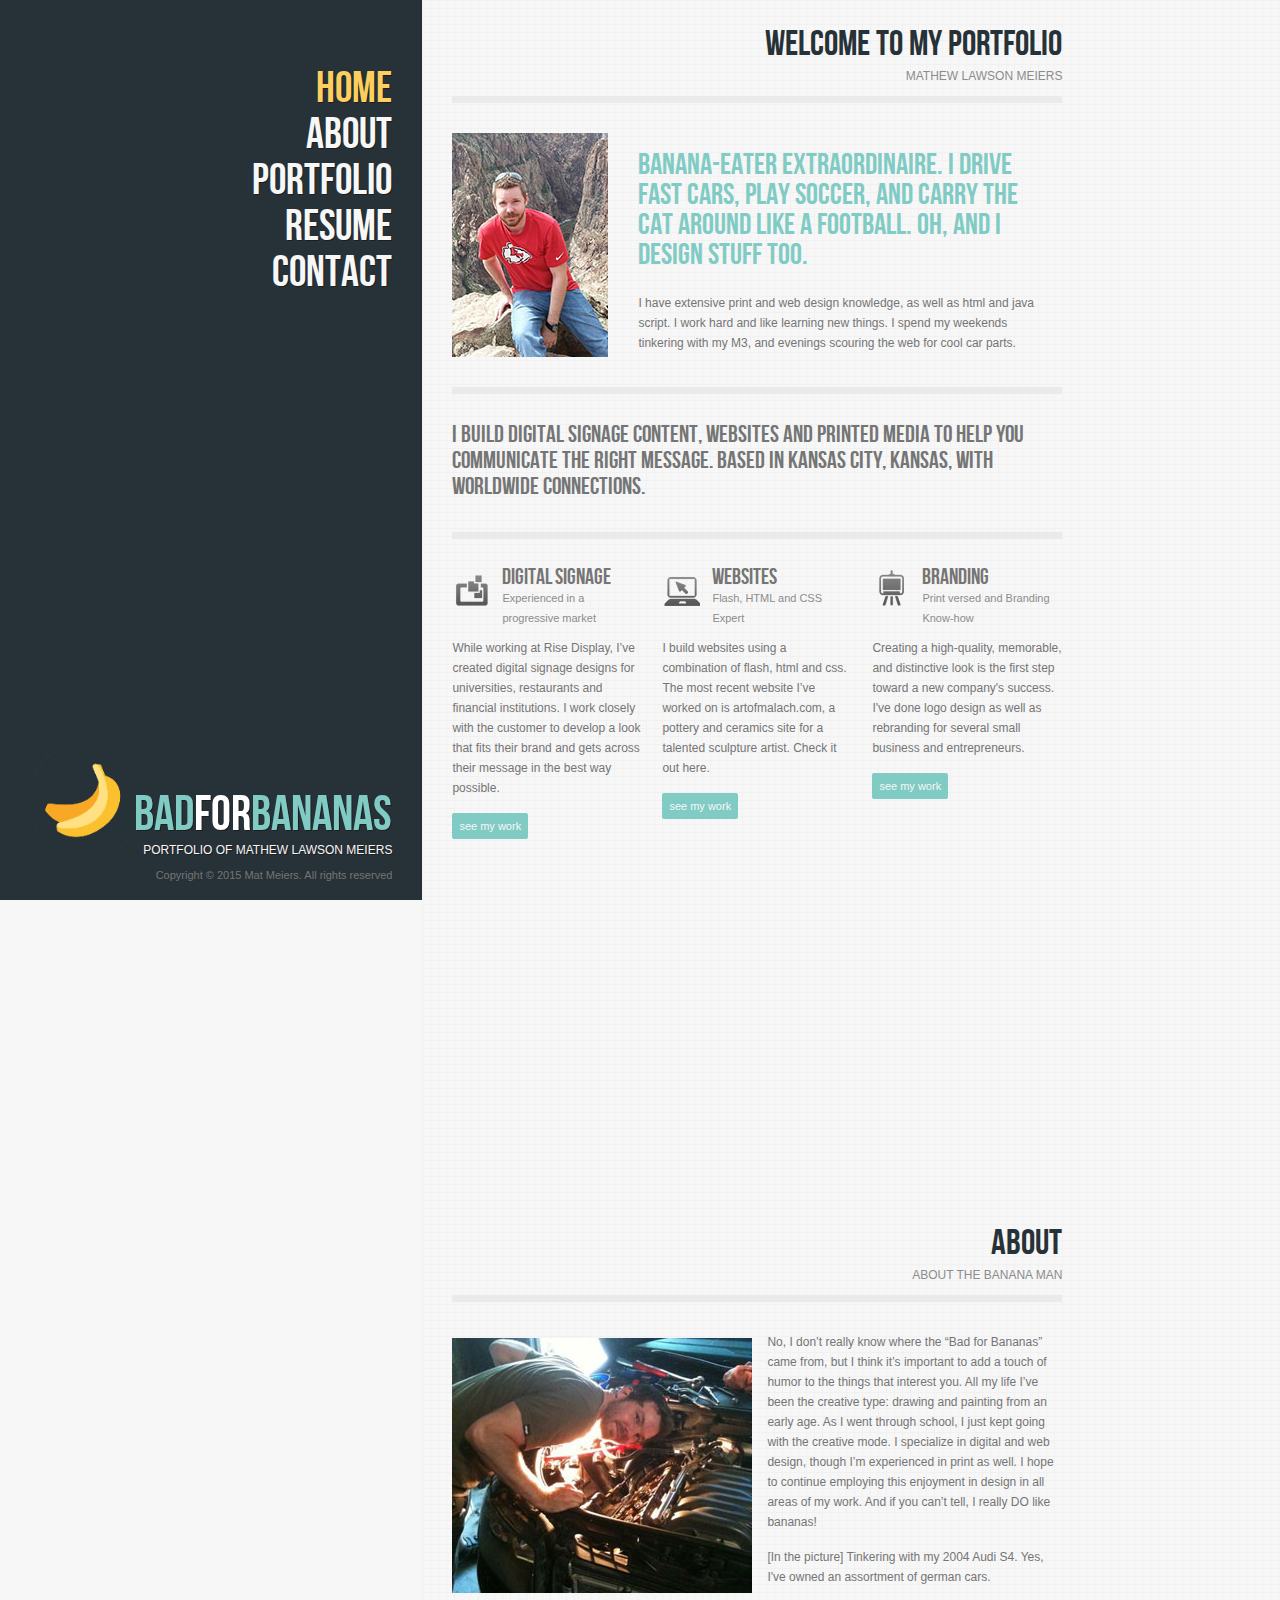
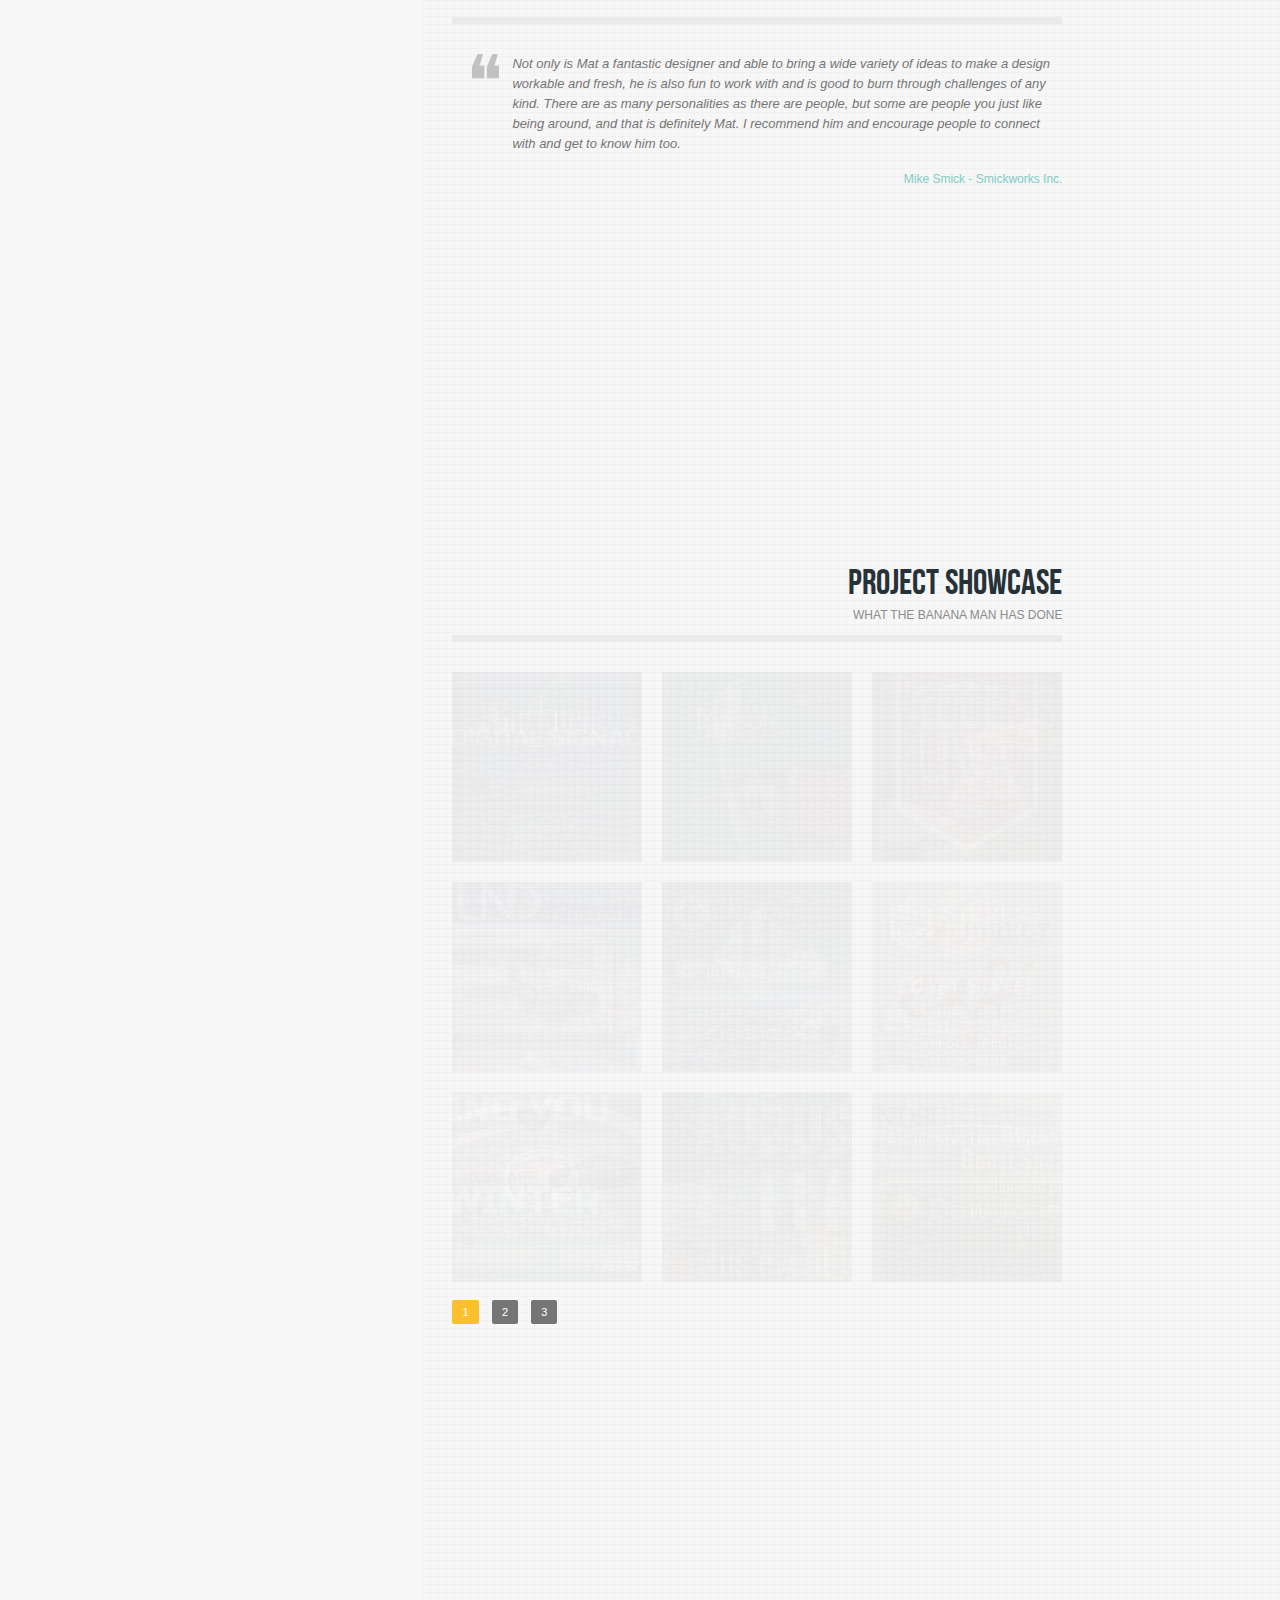
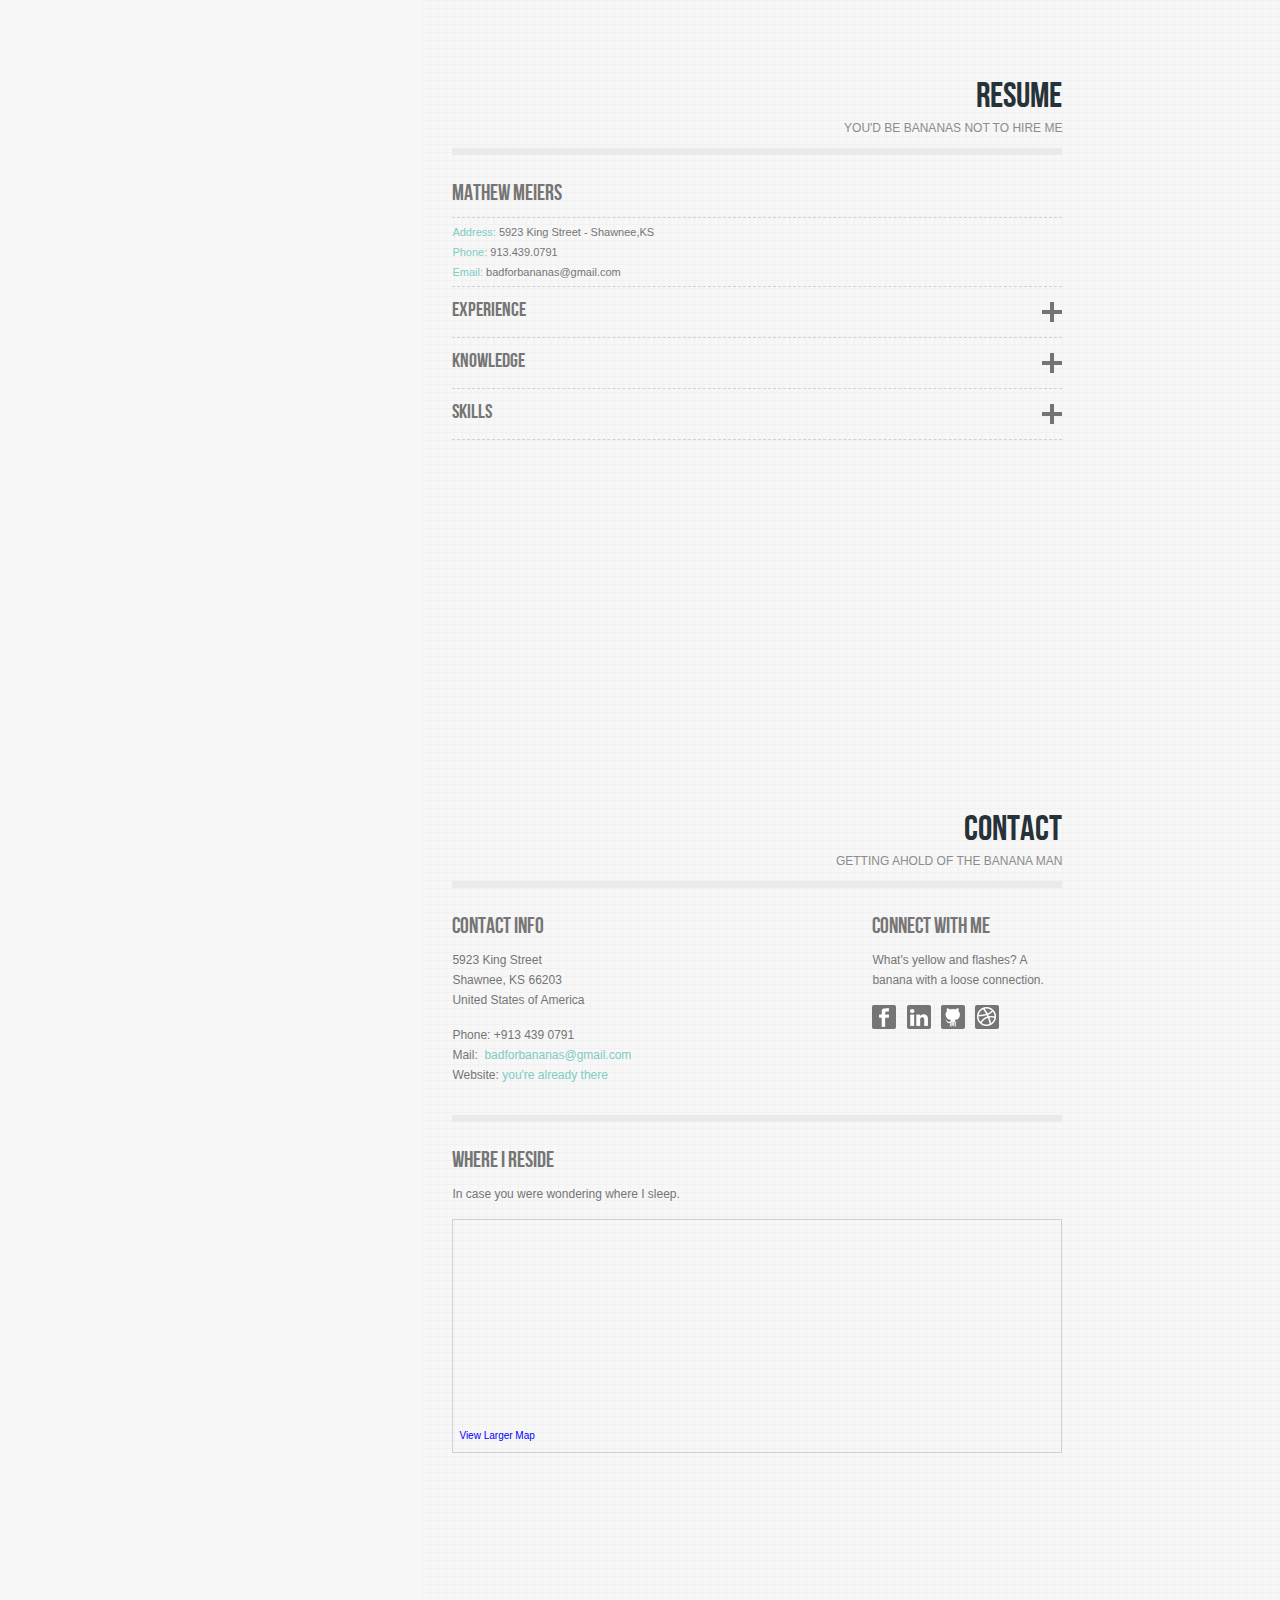
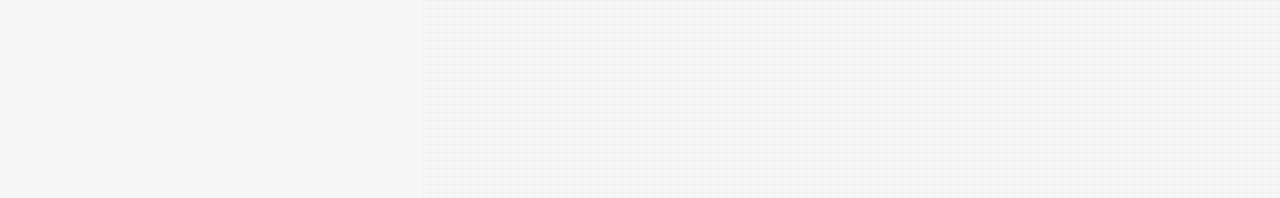
<file: index.html>
<!DOCTYPE html PUBLIC "-//W3C//DTD XHTML 1.0 Transitional//EN"
"http://www.w3.org/TR/xhtml1/DTD/xhtml1-transitional.dtd">
<html xmlns="http://www.w3.org/1999/xhtml">
<head>
<title>BadforBananas</title>
<meta http-equiv="Content-Type" content="text/html; charset=UTF-8" />

<!-- Schema.org markup for Google+ -->
<meta itemprop="name" content="BadforBananas">
<meta itemprop="description" content="What's yellow and flashes? A banana with a loose connection.">
<meta itemprop="image" content="http://mmeiers.github.io/badforbananas/img/screenshot.jpg">

<!-- Twitter Card data -->
<meta name="twitter:card" content="summary_large_image">
<meta name="twitter:site" content="@milklizard">
<meta name="twitter:title" content="BadforBananas">
<meta name="twitter:description" content="What's yellow and flashes? A banana with a loose connection">
<meta name="twitter:image:src" content="http://mmeiers.github.io/badforbananas/img/screenshot.jpg">

<!-- Open Graph data -->
<meta property="og:title" content="BadforBananas" />
<meta property="og:type" content="website" />
<meta property="og:url" content="http://mmeiers.github.io/badforbananas/" />
<meta property="og:image" content="http://mmeiers.github.io/badforbananas/img/screenshot.jpg" />
<meta property="og:description" content="What's yellow and flashes? A banana with a loose connection" />
	
<!--imports the main css file-->
<link rel="stylesheet" href="css/style.css" type="text/css" media="screen" />
<!--imports prettyPhoto css file-->
<link rel="stylesheet" type="text/css" href="css/prettyPhoto.css" media="screen" />
<!--imports anythingslider css file-->
<link rel="stylesheet" type="text/css" href="css/anythingslider.css" media="screen" />

<!--Fav Icon-->
<link rel="shortcut icon" href="/favicon.ico" />

<!--imports Google Maps API key-->
 <!-- Note: you will need to replace the sensor parameter below with either an explicit true or false value.-->
  <script src="http://maps.google.com/maps?file=api&amp;v=2&amp;sensor=true&amp;key=ABQIAAAAgz6rkmfVcPgBLRkfPR1OVRSwO-1kLjn0usfq73TO6vkFQxuILhTJJAERen4ogfhmgMhdHweafXMo3A" type="text/javascript"></script>

<!--imports jquery-->
<script type="text/javascript" src="js/jquery-1.5.2.js"></script>
<!--imports jquery form plugin-->
<script type="text/javascript" src="js/jquery.form.js"></script>
<!--imports twitter feed plugin-->
<script type="text/javascript" src="js/jquery.tweet.js"></script>
<!--imports easing plugin-->
<script type="text/javascript" src="js/easing.js"></script>
<!--imports anything slider plugin-->
<script type="text/javascript" src="js/jquery.anythingslider.min.js"></script>
<!--imports prettyPhoto plugin-->
<script type="text/javascript" src="js/jquery.prettyPhoto.js"></script>
<!--imports jQuery Tools plugin-->
<script type="text/javascript" src="js/jquery.tools.min.js"></script>
<!--imports scrollTo plugin-->
<script type="text/javascript" src="js/jquery.scrollTo-1.4.2-min.js"></script>
<!--imports local scroll plugin-->
<script type="text/javascript" src="js/jquery.localscroll-1.2.7-min.js"></script>

<!--imports custom javascript code-->
<script type="text/javascript" src="js/custom.js"></script>

<script type="text/javascript">

	$(document).ready(function(){	
		$('#slider ul').anythingSlider({
			width : 610,          // Override the default CSS width
			height: 224,
			delay: 4000,
			animationTime: 600,
			autoPlay: true,
			buildNavigation: false,
			hashTags: false, 
			easing: 'easeInExpo'
		});		
	});		
	
</script>

<!--[if IE 7]><link href="css/ie7.css" rel="stylesheet" type="text/css" media="screen" /><![endif]-->

</head>

<body>
	<div id="left" class="plates">
		<ul id="navigation">
			<li><a class="active" href="#home">Home</a></li>
			<li><a href="#about">About</a></li>
			<li><a href="#portfolio">Portfolio</a></li>
			<li><a href="#blog">Resume</a></li>
			<li><a href="#contact">Contact</a></li>
		</ul>
		
		<div id="logo">
		<img src="img/logo-banana2.png">
			<h1><a href="#home"><span class="logoYellow">Bad</span><span class="logoWhite">for</span><span class="logoYellow">Bananas</span></a></h1>
			<p>Portfolio of Mathew Lawson Meiers</p>
		</div>
		<p id="copyright">Copyright &copy; 2015 Mat Meiers. All rights reserved</p>
	</div><!-- end left -->	
	
	<div id="right" class="square-grid">
	
	
	<!-- HOME PAGE -->
	
	
		<div id="home" class="page">
			<h2>Welcome to my portfolio</h2>
			<p class="sub-title">Mathew Lawson Meiers</p>
			<div class="featured">
				
				<div id="slider">
					<ul>
					<!-- slide 1 -->
						<li>
							<div class="slide-img">
								<img class="portrait" src="img/portrait.png" alt="image" />
							</div>
							
							<div class="slide-text">
								<h3>Banana-eater extraordinaire. I drive fast cars, play soccer, and carry the cat around like a football. Oh, and I design stuff too. </h3>
								
								<p>I have extensive print and web design knowledge, as well as html and java script. I work hard and like learning new things. I spend my weekends tinkering with my M3, and evenings scouring the web for cool car parts.</p>
                                
								<!--<a class="button" href="#portfolio">View Portfolio</a>-->
							</div>
						</li>
						
						<!-- slide 2 -->
						<li>
							<div class="slide-img">
								<img class="portrait" src="img/portrait2.png" alt="image" />
							</div>
							
							<div class="slide-text">
								<h3>I currently work for Rise Display a digital signage company in Kansas City.</h3>
								
								<p>Rise has been providing digital signage to universities and businesses across North America for over 15 years.
Their Complete Display Solutions enable companies to deliver their messages via LED tickers, touch screen displays and lcd video walls using a web based content management system. </p>
								
								<!--<a class="button" href="#portfolio">View Portfolio</a>-->
							</div>
						</li>							
					</ul>											
				</div><!-- end slider -->
			
			</div><!-- end featured -->
			
			<div class="separator-line"></div>
			
			<p class="slogan">I BUILD DIGITAL SIGNAGE CONTENT, WEBSITES AND PRINTED MEDIA TO HELP YOU COMMUNICATE THE
RIGHT MESSAGE. BASED IN KANSAS CITY, KANSAS, WITH WORLDWIDE CONNECTIONS.</p>
			
			<div class="separator-line"></div>
			
			<div class="boxes">
				<div class="one-third">
					<div class="box-title">
						<img class="box-icon" src="img/box-icons/digital-logo.png" alt="image" />
						<h3>Digital Signage</h3>
						<span class="subtitle">Experienced in a progressive market</span>
					</div>	
					<p>While working at Rise Display, I’ve created digital signage designs for universities, restaurants and
financial institutions. I work closely with the customer to develop a look that fits
their brand and gets across their message in the best way possible.</p>
					<a href="#portfolio">see my work</a>
				</div>
				
				<div class="one-third">
					<div class="box-title">
						<img class="box-icon" src="img/box-icons/computer-logo.png" alt="image" />
						<h3>Websites</h3>
						<span class="subtitle">Flash, HTML and CSS Expert</span>
					</div>	
					<p>I build websites using a combination of flash, html and css. The most recent website I’ve worked on is artofmalach.com, a pottery and ceramics site for a talented
sculpture artist. Check it out here.</p>
					<a href="#portfolio">see my work</a>
				</div>
				
				<div class="one-third last">
					<div class="box-title">
						<img class="box-icon" src="img/box-icons/branding-logo.png" alt="image" />
						<h3>Branding</h3>
						<span class="subtitle">Print versed and Branding Know-how</span>
					</div>	
					<p>Creating a high-quality, memorable, and distinctive look is the first step toward a new company's success. I've done logo design as well as rebranding for several small business and entrepreneurs.</p>
					<a href="#portfolio">see my work</a>
				</div>						
				
				<div class="clear"></div>
				
			</div><!-- end boxes -->			
			
			<!--<div class="separator-line"></div>
			
			<div class="one-third last">
				<h3>Twitter Feed</h3>
				<div id="twitter-feed"></div>					
			</div>-->
			
			
			<div class="clear"></div>
			
		</div><!-- end home page -->			

		
	<!-- ABOUT PAGE -->
		
		
		<div id="about" class="page">
			<h2>About</h2>	
			<p class="sub-title">about the banana man</p>
			<div class="full-width">
				
				<p><img class="image-left" src="img/align.jpg" alt="Image description" />
				No, I don’t really know where the “Bad for Bananas” came from, but I think it’s important to add
a touch of humor to the things that interest you. All my life I’ve been the creative type: drawing
and painting from an early age. As I went through school, I just kept going with the creative mode.
I specialize in digital and web design, though I’m experienced in print as well. I hope to continue
employing this enjoyment in design in all areas of my work. And if you can’t tell, I really DO like bananas!</p>

<p>[In the picture] Tinkering with my 2004 Audi S4. Yes, I've owned an assortment of german cars.</p>
            </div>
<div class="separator-line"></div>
<div class="full-width">
	<blockquote>
				<p>Not only is Mat a fantastic designer and able to bring a wide variety of ideas to make a design workable and fresh, he is also fun to work with and is good to burn through challenges of any kind. There are as many personalities as there are people, but some are people you just like being around, and that is definitely Mat. I recommend him and encourage people to connect with and get to know him too.</p>
				<div class="author">Mike Smick - Smickworks Inc.</div>
			</blockquote>
	
				
									
					
								
			</div>				
			
			
			
			
		</div><!-- end about page -->					
		
		
	<!-- PORTFOLIO PAGE -->	
		
		
		<div id="portfolio" class="page">
		
			<h2>Project Showcase</h2>
			<p class="sub-title">What the banana man has done</p>
			
			<div id="portfolio-content" class="js-off-overflow">	

				<!-- portfolio page 1 -->
					<ul id="page1" class="portfolio-thumbs js-off-position">
						<li>
							<a href="img/portfolio/large/google-io.jpg"><img src="img/portfolio/thumb/rise-story.png" alt="Image description" /></a>
							<div class="overlay">
								<h5>The Rise Story</h5>
								<p>Responsive interactive website deisgned to run on 1080 and 4k touch screen displays.</p>
								<a href="http://rise-vision.github.io/content-rise-story/index.html" target="_blank">see it live</a>
								<a class="zoom-btn" href="img/portfolio/large/rise-story,jpg.jpg" rel="prettyPhoto"></a>
							</div>
						</li>
						
						 <li>
							<a href="img/portfolio/large/google-io.jpg"><img src="img/portfolio/thumb/google-io.jpg" alt="Image description" /></a>
							<div class="overlay">
								<h5>Google I / O</h5>
								<p>Unleash the power of Kiosk Apps - built a responive website to demonstrate a flight concierge display for use at                                         Google I/O conference.</p>
								<a href="https://www.youtube.com/watch?v=aGvFbBt-LNA" target="_blank">watch the keynote</a>
								<a class="zoom-btn" href="img/portfolio/large/google-io.jpg" rel="prettyPhoto"></a>
							</div>
						</li>
						<li>
							<a href="img/portfolio/large/retail-qrcode-template.jpg"><img src="img/portfolio/thumb/retail-qrcode-template.png" alt="Image description" /></a>
							<div class="overlay">
								<h5>Digital Signage</h5>
								<p>Sed ut perspiciatis unde omnis iste natus error sit voluptatem accusantium doloremque laudantium.</p>
								<a href="http://rise-vision.github.io/content-retail-qrcode/" target="_blank">see it live</a>
								<a class="zoom-btn" href="img/portfolio/large/retail-qrcode-template.jpg" rel="prettyPhoto"></a>
							</div>
						</li>
                        <li>
							<a href="img/portfolio/large/tradeshow-booth.jpg"><img src="img/portfolio/thumb/tradeshow-booth.jpg" alt="Image description" /></a>
							<div class="overlay">
								<h5>Tradeshow Booth</h5>
								<p>Renderings developed for Google to give away Asus Chromeboxes at digital signage conference.</p>
								<a href="http://www.risevision.com" target="_blank">www.risevision.com</a>
								<a class="zoom-btn" href="img/portfolio/large/tradeshow-booth.jpg" rel="prettyPhoto"></a>
							</div>
						</li>
                        
                        <li>
							<a href="img/portfolio/large/corporate-messaging.jpg"><img src="img/portfolio/thumb/corporate-messaging.jpg" alt="Image description" /></a>
							<div class="overlay">
								<h5>Digital Signage</h5>
								<p>Corporate Messaging - display developed to relay internal messaging within our company.</p>
								<a href="http://preview.risevision.com/Viewer.html?type=presentation&id=f8c583c9-1978-4bef-9c9f-c2d727e39c2c&showui=false" target="_blank">see it in action</a>
								<a class="zoom-btn" href="img/portfolio/large/corporate-messaging.jpg" rel="prettyPhoto"></a>
							</div>
						</li>
  <li>
							<a href="img/portfolio/large/school-lunch.jpg"><img src="img/portfolio/thumb/school-lunch.jpg" alt="Image description" /></a>
							<div class="overlay">
								<h5>Digital Signage</h5>
								<p>School Lunch Template - Responsive template built for digital signage. All graphics are svg and animated with css keyframes.</p>
								<a href="http://rise-vision.github.io/content-templates/school-lunch/school-lunch.html" target="_blank">see it in action</a>
								<a class="zoom-btn" href="img/portfolio/large/school-lunch.jpg" rel="prettyPhoto"></a>
							</div>
						</li>
						<li>
							<a href="img/portfolio/large/retail-twitter-template.jpg"><img src="img/portfolio/thumb/retail-twitter-template.png" alt="Image description" /></a>
							<div class="overlay">
								<h5>Digital Signage</h5>
								<p>Sed ut perspiciatis unde omnis iste natus error sit voluptatem accusantium doloremque laudantium.</p>
								<a href="http://rise-vision.github.io/content-templates/retail/retail.html" target="_blank">see it live</a>
								<a class="zoom-btn" href="img/portfolio/large/retail-twitter-template.jpg" rel="prettyPhoto"></a>
							</div>
						</li>
						<li>
							<a href="img/portfolio/large/hospital-template.jpg"><img src="img/portfolio/thumb/hospital-template.png" alt="Image description" /></a>
							<div class="overlay">
								<h5>Digital Signage</h5>
								<p>Sed ut perspiciatis unde omnis iste natus error sit voluptatem accusantium doloremque laudantium.</p>
								<a href="http://rise-vision.github.io/content-hospital/" target="_blank">see it live</a>
								<a class="zoom-btn" href="img/portfolio/large/hospital-template.jpg" rel="prettyPhoto"></a>
							</div>
						</li>
						<li>
							<a href="img/portfolio/large/events-template.jpg"><img src="img/portfolio/thumb/events-template.png" alt="Image description" /></a>
							<div class="overlay">
								<h5>Digital Design</h5>
								<p>Sed ut perspiciatis unde omnis iste natus error sit voluptatem accusantium doloremque laudantium.</p>
								<a href="http://rise-vision.github.io/content-templates/events/events.html" target="_blank">see it live</a>
								<a class="zoom-btn" href="img/portfolio/large/events-template.jpg" rel="prettyPhoto"></a>
							</div>
						</li>
						<li>
							<a href="img/portfolio/large/education-template.jpg"><img src="img/portfolio/thumb/education-template.png" alt="Image description" /></a>
							<div class="overlay">
								<h5>Digital Signage</h5>
								<p>Sed ut perspiciatis unde omnis iste natus error sit voluptatem accusantium doloremque laudantium.</p>
								<a href="http://rise-vision.github.io/content-templates/school-calendar/school-calendar.html" target="_blank">see it live</a>
								<a class="zoom-btn" href="img/portfolio/large/education-template.jpg" rel="prettyPhoto"></a>
							</div>
						</li>
						
					</ul>	
					<!-- portfolio page 2 -->
					<ul id="page2" class="portfolio-thumbs js-off-position">
						
						<li>
							<a href="img/portfolio/large/002.jpg"><img src="img/portfolio/thumb/002.jpg" alt="Image description" /></a>
							<div class="overlay">
								<h5>Digital Signage</h5>
								<p>Bucknell University - Interactive display content designed by Mat Meiers while employed with Rise Display. </p>
								<a href="http://www.risedisplay.com" target="_blank">www.risedisplay.com</a>
								<a class="zoom-btn" href="img/portfolio/large/002.jpg" rel="prettyPhoto"></a>
							</div>
						</li>
						<li>
							<a href="img/portfolio/large/003.jpg"><img src="img/portfolio/thumb/003.jpg" alt="Image description" /></a>
							<div class="overlay">
								<h5>Digital Signage</h5>
								<p>George Mason University - Interactive display content designed by Mat Meiers while employed with Rise Display. </p>
								<a href="http://www.risedisplay.com" target="_blank">www.risedisplay.com</a>
								<a class="zoom-btn" href="img/portfolio/large/003.jpg" rel="prettyPhoto"></a>
							</div>
						</li>
                        <li>
							<a href="img/portfolio/large/012.jpg"><img src="img/portfolio/thumb/012.jpg" alt="Image description" /></a>
							<div class="overlay">
								<h5>Flash Website</h5>
								<p>artofmalach.com - Website designed for artist Kenny Malach showcasing his pottery work. </p>
								<a href="http://www.artofmalach.com" target="_blank">www.artofmalach.com</a>
								<a class="zoom-btn" href="img/portfolio/large/012.jpg" rel="prettyPhoto"></a>
							</div>
						</li>
                        
                        <li>
							<a href="img/portfolio/large/001.jpg"><img src="img/portfolio/thumb/001.jpg" alt="Image description" /></a>
							<div class="overlay">
								<h5>Digital Signage</h5>
								<p>Crowder College - Interactive display content designed by Mat Meiers while employed with Rise Display.</p>
								<a href="http://www.risedisplay.com" target="_blank">www.risedisplay.com</a>
								<a class="zoom-btn" href="img/portfolio/large/001.jpg" rel="prettyPhoto"></a>
							</div>
						</li>
                        
						<li>
							<a href="img/portfolio/large/004.jpg"><img src="img/portfolio/thumb/004.jpg" alt="Image description" /></a>
							<div class="overlay">
								<h5>Digital Signage</h5>
								<p>District Case VI - Interactive display content designed by Mat Meiers while employed with Rise Display. </p>
								<a href="http://www.risedisplay.com" target="_blank">www.risedisplay.com</a>
								<a class="zoom-btn" href="img/portfolio/large/004.jpg" rel="prettyPhoto"></a>
							</div>
						</li>
						<li>
							<a href="img/portfolio/large/005.jpg"><img src="img/portfolio/thumb/005.jpg" alt="Image description" /></a>
							<div class="overlay">
								<h5>Digital Signage</h5>
								<p>Stevens Insitute of Technology - Interactive display content designed by Mat Meiers while employed with Rise Display. </p>
								<a href="http://www.risedisplay.com" target="_blank">www.risedisplay.com</a>
								<a class="zoom-btn" href="img/portfolio/large/005.jpg" rel="prettyPhoto"></a>
							</div>
						</li>
						<li>
							<a href="img/portfolio/large/006.jpg"><img src="img/portfolio/thumb/006.jpg" alt="Image description" /></a>
							<div class="overlay">
								<h5>Digital Signage</h5>
								<p>Bemidji State University - Interactive display content designed by Mat Meiers while employed with Rise Display. </p>
								<a href="http://www.risedisplay.com" target="_blank">www.risedisplay.com</a>
								<a class="zoom-btn" href="img/portfolio/large/006.jpg" rel="prettyPhoto"></a>
							</div>
						</li>
						<li>
							<a href="img/portfolio/large/007.jpg"><img src="img/portfolio/thumb/007.jpg" alt="Image description" /></a>
							<div class="overlay">
								<h5>Digital Signage</h5>
								<p>St. Vincent's Healthcare - Interactive display content designed by Mat Meiers while employed with Rise Display. </p>
								<a href="http://www.risedisplay.com" target="_blank">www.risedisplay.com</a>
								<a class="zoom-btn" href="img/portfolio/large/007.jpg" rel="prettyPhoto"></a>
							</div>
						</li>
						<li>
							<a href="img/portfolio/large/008.jpg"><img src="img/portfolio/thumb/008.jpg" alt="Image description" /></a>
							<div class="overlay">
								<h5>Digital Signage</h5>
								<p>NDSU College of Pharmacy - Interactive display content designed by Mat Meiers while employed with Rise Display. </p>
								<a href="http://www.risedisplay.com" target="_blank">www.risedisplay.com</a>
								<a class="zoom-btn" href="img/portfolio/large/008.jpg" rel="prettyPhoto"></a>
							</div>
						</li>
						
					</ul>	
				
				
				
				<!-- portfolio page 3 -->						
					<ul id="page3" class="portfolio-thumbs js-off-position">
						<li>
							<a href="img/portfolio/large/010.jpg"><img src="img/portfolio/thumb/010.jpg" alt="Image description" /></a>
							<div class="overlay">
								<h5>Digital Signage</h5>
								<p>SOTC University - Interactive display content designed by Mat Meiers while employed with Rise Display. </p>
								<a href="http://www.risedisplay.com" target="_blank">www.risedisplay.com</a>
								<a class="zoom-btn" href="img/portfolio/large/010.jpg" rel="prettyPhoto"></a>
							</div>
						</li>
						<li>
							<a href="img/portfolio/large/011.jpg"><img src="img/portfolio/thumb/011.jpg" alt="Image description" /></a>
							<div class="overlay">
								<h5>Digital Signage</h5>
								<p>St. Joseph Memorial Hospital - Interactive display content designed by Mat Meiers while employed with Rise Display. </p>
								<a href="http://www.risedisplay.com" target="_blank">www.risedisplay.com</a>
								<a class="zoom-btn" href="img/portfolio/large/011.jpg" rel="prettyPhoto"></a>
							</div>
						</li>
						
						<li>
							<a href="img/portfolio/large/009.jpg"><img src="img/portfolio/thumb/009.jpg" alt="Image description" /></a>
							<div class="overlay">
								<h5>Digital Signage</h5>
								<p>UWA Livingston - Interactive display content designed by Mat Meiers while employed with Rise Display. </p>
								<a href="http://www.risedisplay.com" target="_blank">www.risedisplay.com</a>
								<a class="zoom-btn" href="img/portfolio/large/009.jpg" rel="prettyPhoto"></a>
							</div>
						</li>
						<li>
							<a href="img/portfolio/large/013.jpg"><img src="img/portfolio/thumb/013.jpg" alt="Image description" /></a>
							<div class="overlay">
								<h5>Digital Signage</h5>
								<p>University of North Dakota - Interactive display content designed by Mat Meiers while employed with Rise Display. </p>
								<a href="http://www.risedisplay.com" target="_blank">www.risedisplay.com</a>
								<a class="zoom-btn" href="img/portfolio/large/013.jpg" rel="prettyPhoto"></a>
							</div>
						</li>
                        
                        <li>
							<a href="img/portfolio/large/014.jpg"><img src="img/portfolio/thumb/014.jpg" alt="Image description" /></a>
							<div class="overlay">
								<h5>Digital Signage</h5>
								<p>University of Hawaii - Interactive display content designed by Mat Meiers while employed with Rise Display. </p>
								<a href="http://www.risedisplay.com" target="_blank">www.risedisplay.com</a>
								<a class="zoom-btn" href="img/portfolio/large/014.jpg" rel="prettyPhoto"></a>
							</div>
						</li>
                        
                         <li>
							<a href="img/portfolio/large/015.jpg"><img src="img/portfolio/thumb/015.jpg" alt="Image description" /></a>
							<div class="overlay">
								<h5>Digital Signage</h5>
								<p>ING Direct - Interactive display content designed by Mat Meiers while employed with Rise Display. </p>
								<a href="http://www.risedisplay.com" target="_blank">www.risedisplay.com</a>
								<a class="zoom-btn" href="img/portfolio/large/015.jpg" rel="prettyPhoto"></a>
							</div>
						</li>
                          <li>
							<a href="img/portfolio/large/016.jpg"><img src="img/portfolio/thumb/016.jpg" alt="Image description" /></a>
							<div class="overlay">
								<h5>Digital Signage</h5>
								<p>BMW - Interactive display content designed by Mat Meiers while employed with Rise Display. </p>
								<a href="http://www.risedisplay.com" target="_blank">www.risedisplay.com</a>
								<a class="zoom-btn" href="img/portfolio/large/016.jpg" rel="prettyPhoto"></a>
							</div>
						</li>
                        
                               <li>
							<a href="img/portfolio/large/beer-pub.jpg"><img src="img/portfolio/thumb/rise-pub.png" alt="Image description" /></a>
							<div class="overlay">
								<h5>Digital Signage</h5>
								<p>Sed ut perspiciatis unde omnis iste natus error sit voluptatem accusantium doloremque laudantium.</p>
								<a href="http://www.risevision.com" target="_blank">www.risevision.com</a>
								<a class="zoom-btn" href="img/portfolio/large/beer-pub.jpg" rel="prettyPhoto"></a>
							</div>
						</li>
                        	       <li>
							<a href="img/portfolio/large/018.jpg"><img src="img/portfolio/thumb/018.jpg" alt="Image description" /></a>
							<div class="overlay">
								<h5>Digital Signage</h5>
								<p>Anderson University - Interactive display content designed by Mat Meiers while employed with Rise Display. </p>
								<a href="http://www.risedisplay.com" target="_blank">www.risedisplay.com</a>
								<a class="zoom-btn" href="img/portfolio/large/018.jpg" rel="prettyPhoto"></a>
							</div>
						</li>
					</ul>
					
																									
				
			</div><!-- end portfolio-content-->	
			
			<ul class="portfolio-nav">
				<li><a class="current" href="#">1</a></li>
				<li><a href="#">2</a></li>
				<li><a href="#">3</a></li>
			</ul>
			
			<div class="clear"></div>				
			
		</div><!-- end portfolio page -->
		
		
	<!-- RESUME PAGE -->	
		
		
		<div id="blog" class="page">
			<h2>Resume</h2>	
			<p class="sub-title">You'd be bananas not to hire me</p>
			
			<h3>Mathew Meiers</h3>
<div class="post-metadata">
						<p><a href="#">Address: </a>5923 King Street - Shawnee,KS <br /><a href="#">Phone: </a>913.439.0791  <br /><a href="#">Email: </a> badforbananas@gmail.com</p>
					</div>
					
														
			<div class="toggles">
				<div class="toggle-container full-width">						
					<div class="toggle-header">
						<h4>Experience</h4>
						<a class="toggle-link toggle-open" href="#"></a>
						<div class="clear"></div>
					</div>
                    
					<div class="toggle-content">
                    <h3>Rise Display</h3>	
						<div class="one-third">
							
							<p><b>Position Held:</b><br /> Lead Web Designer <br /> September 2008 - Present</p>
						</div>
						
						<div class="two-third last">
								<p><b>Duties:</b><br />Primary roles include designing/building content for touch screen and large format LCD displays. Other duties include troubleshooting hardware and software related issues while overseeing a small group of designers. Software technology routinely utilized includes Photoshop, Flash, Dreamweaver, HTML, CSS and proprietary web based digital signage software. Being the progressive industry that digital signage is, the job requires me to keep up to date on new web based technologies, which I thoroughly enjoy.</p>
						</div>
                        <h3>Allen Press</h3>
                        <div class="one-third">
							<p><b>Position Held:</b><br />Electronic Prepress Technician <br /> March 2006 - September 2008</p>
						</div>
						
						<div class="two-third last">
								<p><b>Duties:</b><br />Processed and produced customer jobs for print publication using layout programs. Performed preflight check of jobs and pinpointed problems before readying for press. Fixed font and graphic problems, color/trapping requirements, last minute revisions and art placement. </p>
						</div>
						
						<div class="one-third">
							<p><b>Position Held:</b><br />Web Publishing Dept.<br /> Online Publishing Assistant <br /> March 2005 - March 2006</p>
						</div>
						
						<div class="two-third last">
								<p><b>Duties:</b><br />Assisted in the conversion of printed magazines and journals to online sites. Used web browsers to proof web sites and fix any content or formatting problems. Worked in Photoshop and Illustrator to batch process figures and images and ran production filters on HTML and XML files.</p>
						</div>
                        
                        <div class="one-third">
							<p><b>Position Held:</b><br />Composition Services<br /> Typesetter <br /> September 2003 - March 2006</p>
						</div>
						
						<div class="two-third last">
								<p><b>Duties:</b><br />Entered corrections to text, tables and math as marked by proofreaders or editors. Troubleshot departmental issues including color management, file conversions, and font management. Developed automated pdf worflow for typesetting department.</p>
						</div>
												
						<div class="clear"></div>
						
					</div><!-- end toggle-content -->
				</div><!-- end toggle-container -->
				
				<div class="toggle-container full-width">						
					<div class="toggle-header">
						<h4>Knowledge</h4>
						<a class="toggle-link toggle-open" href="#"></a>
						<div class="clear"></div>
					</div>
					<div class="toggle-content">	
						<div class="one-half">
								<p>Johnson County Community College<br/>

								Web Design/Developement Certificate<br />2015</p>
						</div>
						
						<div class="one-half last">
							<p>FITC Toronto Conferences<br/>
								Regularly attend to keep current<br/>
								2015, 2014</p>
						</div>
						
						<div class="one-half">
								<p>Salina Area Vocational School<br/>
								Commercial & Advertising Art Degree<br/>
								2004</p>											
						</div>
						
						<div class="one-half last">
							<p>Smoky Valley High School<br/> Lindsborg, KS
                            Diploma <br/> 2001</p>
						</div>
						
						<div class="clear"></div>
					</div>
				</div><!-- end toggle-container -->
				
				<div class="toggle-container full-width">						
					<div class="toggle-header">
						<h4>Skills</h4>
						<a class="toggle-link toggle-open" href="#"></a>
						<div class="clear"></div>
					</div>
					<div class="toggle-content">
					<div class="one-third">
							<ul class="custom-list square">
								<li>HTML/CSS</li>
								<li>Less/Sass</li>
								<li>Jquery/Javascript</li>
								<li>XML/XSLT</li>								
							</ul>
						</div>	
						<div class="one-third">
							<ol class="custom-list square">
								<li>Github</li>
								<li>Bower</li>
								<li>Gulp</li>
								<li>Brackets / Sublime Text</li>											
							</ol>
						</div>
						<div class="one-third last">
							<ul class="custom-list square">
								<li>Photoshop</li>
								<li>Illustrator</li>
								<li>Flash / Action Script</li>
								<li>Dreamweaver</li>											
							</ul>
						</div>
						
						<div class="one-third">
							<ul class="custom-list square">
								<li>Mac/Windows/Linux</li>
								<li>Salesforce</li>
								<li>Trello</li>
								<li>Get Satisfaction</li>			
							</ul>
						</div>
						<div class="one-third">
							<ol class="custom-list square">
								<li>InDesign</li>
								<li>QuarkXpress</li>
								<li>Pitstop</li>
								<li>Prinergy</li>			
							</ol>
						</div>

						<div class="clear"></div>
					</div>
				</div><!-- end toggle-container -->
				
						
				
			</div><!-- end toggles -->
		</div><!-- end resume page -->
				
		
	<!-- CONTACT PAGE -->	
		
		
		<div id="contact" class="page">
			<h2>Contact</h2>
			<p class="sub-title">Getting ahold of the banana man</p>
			
			<div class="two-third">
				<!--<h3>Drop me a line</h3>
				<p>Just don't trip and slide on the peel.</p>-->
				
				<h3>Contact info</h3>
				<p>
					5923 King Street<br />
					Shawnee, KS 66203<br />
					United States of America <br />
				</p>
				<p>
					Phone: +913 439 0791 <br />
					Mail:&nbsp;<a href="#">&nbsp;badforbananas@gmail.com</a> <br />
					Website: <a href="http://www.badforbananas.com">you're already there</a> <br />
				</p>
				
				<!--<form id="contact_form" method="post" action="submitemail.php">						
					<label for="name">Name:</label><input  class="textbox" type="text" name="name" id="name" />
					<label for="email">E-mail:</label><input  class="textbox" type="text" name="email" id="email" />
					<label for="subject">Subject:</label><input  class="textbox" type="text" name="subject" id="subject" />
					<label for="message">Message:</label><textarea class="textbox" name="message" id="message" rows="" cols=""></textarea>
					<input type="submit" name="submit" value="Send Message" id="submit" /> <br />
					<p id="message-outcome"></p>
				</form>-->
				
			</div>
			
			<div class="one-third last">				
                <h3>Connect with me</h3>

					<p>What's yellow and flashes? A banana with a loose connection.</p>	
					<ul class="social-links">						
						<li class="facebook"><a href="http://www.facebook.com/mmeiers" target="_blank">Facebook</a></li>
						<!--<li class="twitter"><a href="https://twitter.com/#!/milklizard" target="_blank">Twitter</a></li>-->
						<!--<li class="yahoo"><a href="http://profile.yahoo.com/TWK7RMA5L2X7EMWNENYGSLHMWI/" target="_blank">Yahoo</a></li>-->
                       <li class="linkedin"><a href="https://www.linkedin.com/pub/mat-meiers/a/54/27b" target="_blank">Github</a></li>
                        <li class="git"><a href="https://github.com/mmeiers" target="_blank">Github</a></li>
                        <li class="dribbble"><a href="https://dribbble.com/badforbananas" target="_blank">Dribbble</a></li>

													
					</ul>
				<!-- end social-networks -->
			</div>
			
			<div class="clear"></div>
			
			<div class="separator-line"></div>
			
			<div class="full-width">
				<h3>Where I Reside</h3>
				<p>In case you were wondering where I sleep.</p>
				
				<div id="google-map">
					<iframe width="596" height="200" frameborder="0" scrolling="no" marginheight="0" marginwidth="0" src="http://maps.google.com/maps?f=q&amp;source=s_q&amp;hl=en&amp;geocode=&amp;q=5923+King+Street,+Shawnee,+KS&amp;aq=0&amp;oq=5923+King+Street,+Shawnee&amp;sll=37.0625,-95.677068&amp;sspn=41.003738,81.5625&amp;vpsrc=0&amp;ie=UTF8&amp;hq=&amp;hnear=5923+King+St,+Shawnee,+Kansas+66203&amp;t=h&amp;ll=39.021318,-94.716568&amp;spn=0.013337,0.051069&amp;z=14&amp;iwloc=A&amp;output=embed"></iframe><br /><small><a href="http://maps.google.com/maps?f=q&amp;source=embed&amp;hl=en&amp;geocode=&amp;q=5923+King+Street,+Shawnee,+KS&amp;aq=0&amp;oq=5923+King+Street,+Shawnee&amp;sll=37.0625,-95.677068&amp;sspn=41.003738,81.5625&amp;vpsrc=0&amp;ie=UTF8&amp;hq=&amp;hnear=5923+King+St,+Shawnee,+Kansas+66203&amp;t=h&amp;ll=39.021318,-94.716568&amp;spn=0.013337,0.051069&amp;z=14&amp;iwloc=A" style="color:#0000FF;text-align:left">View Larger Map</a></small>
				</div>
				
			</div>			
			
			<div class="clear"></div>				
		
		</div><!-- end contact page -->

	</div><!-- end right -->	
</body>

</html>
</file>
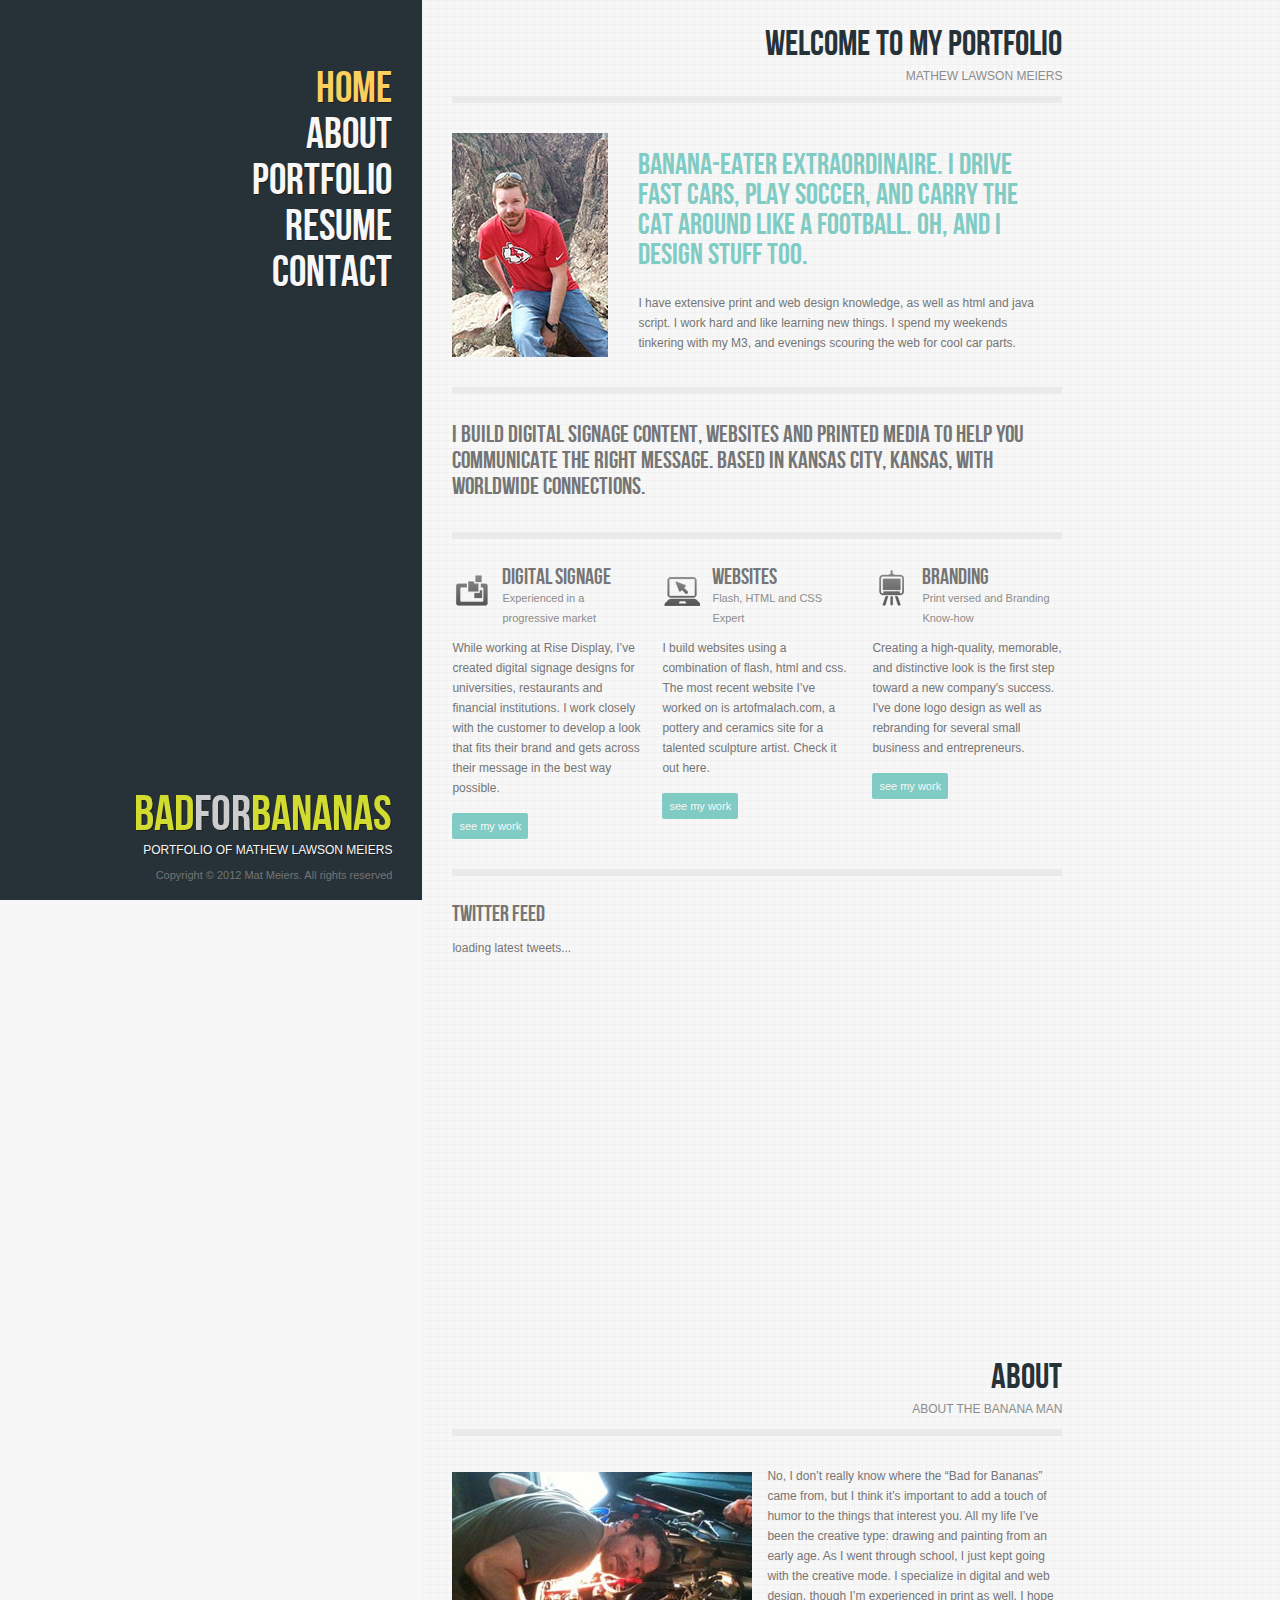
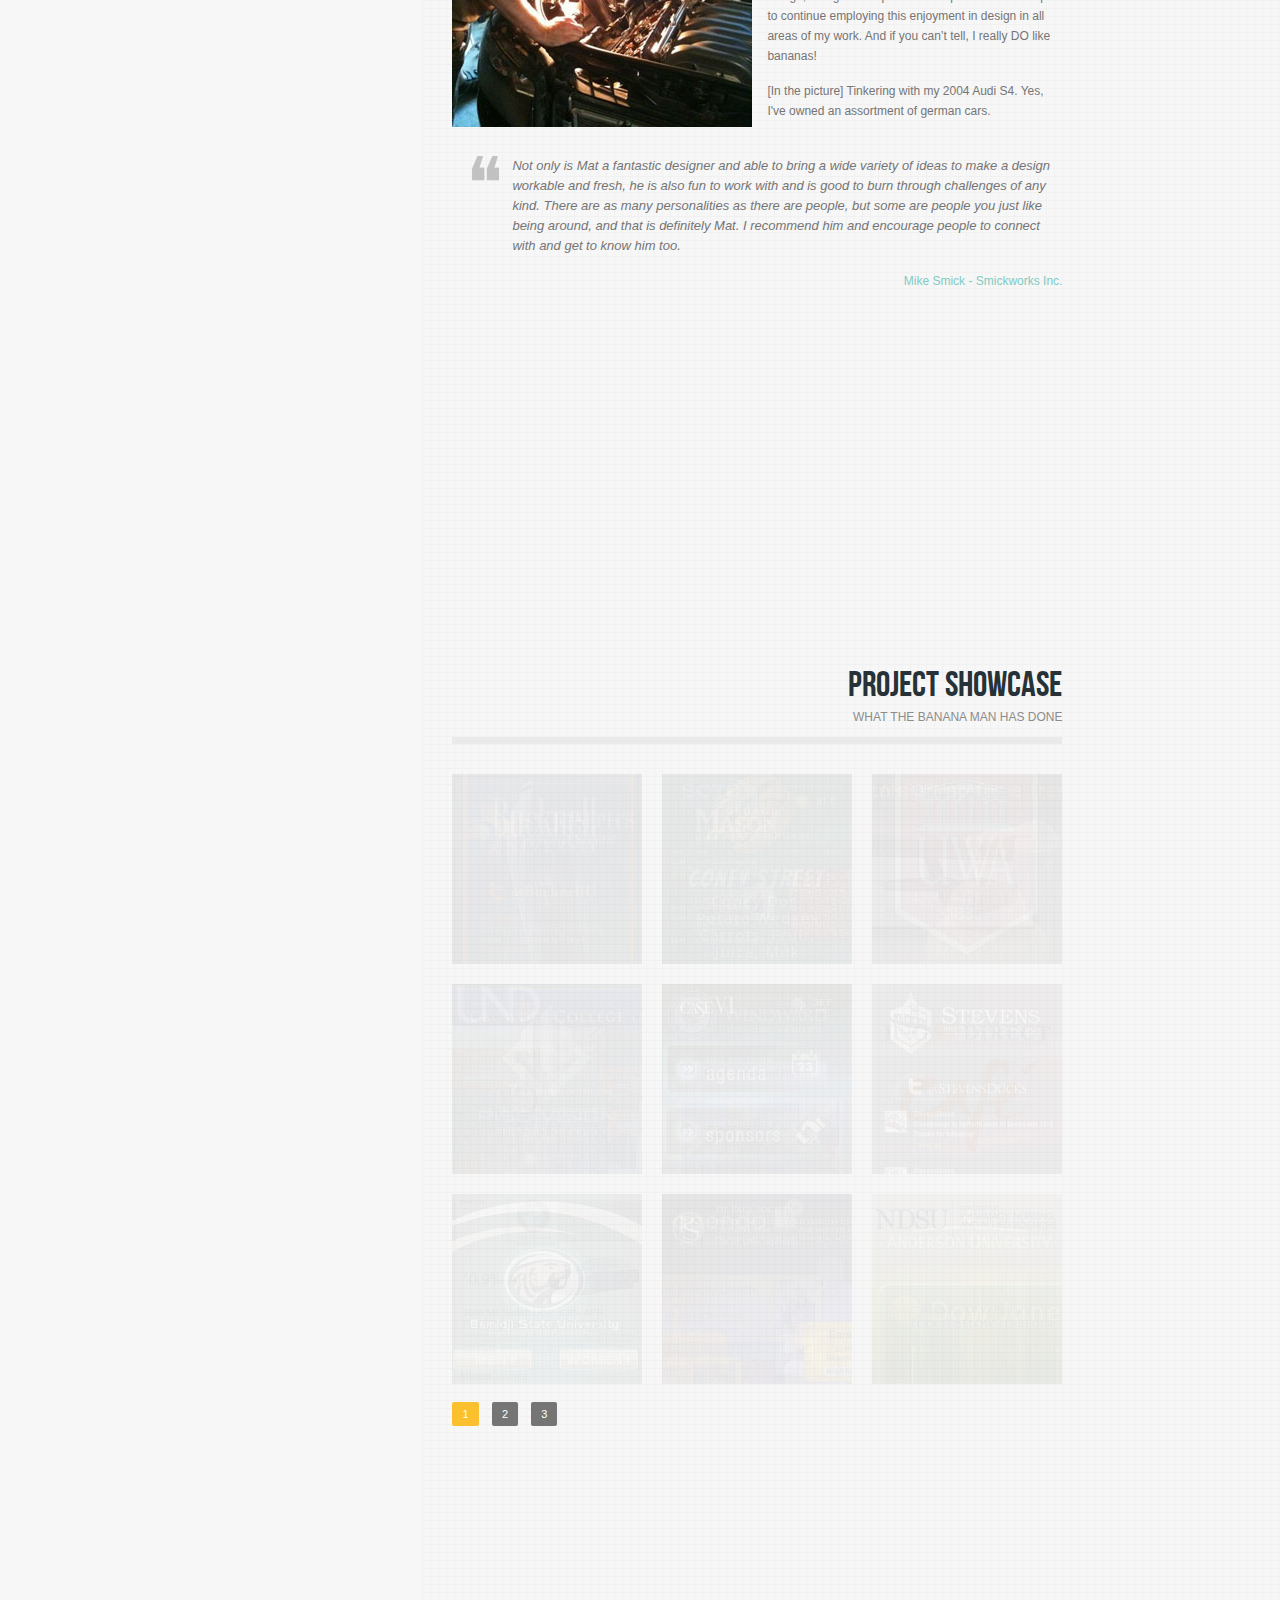
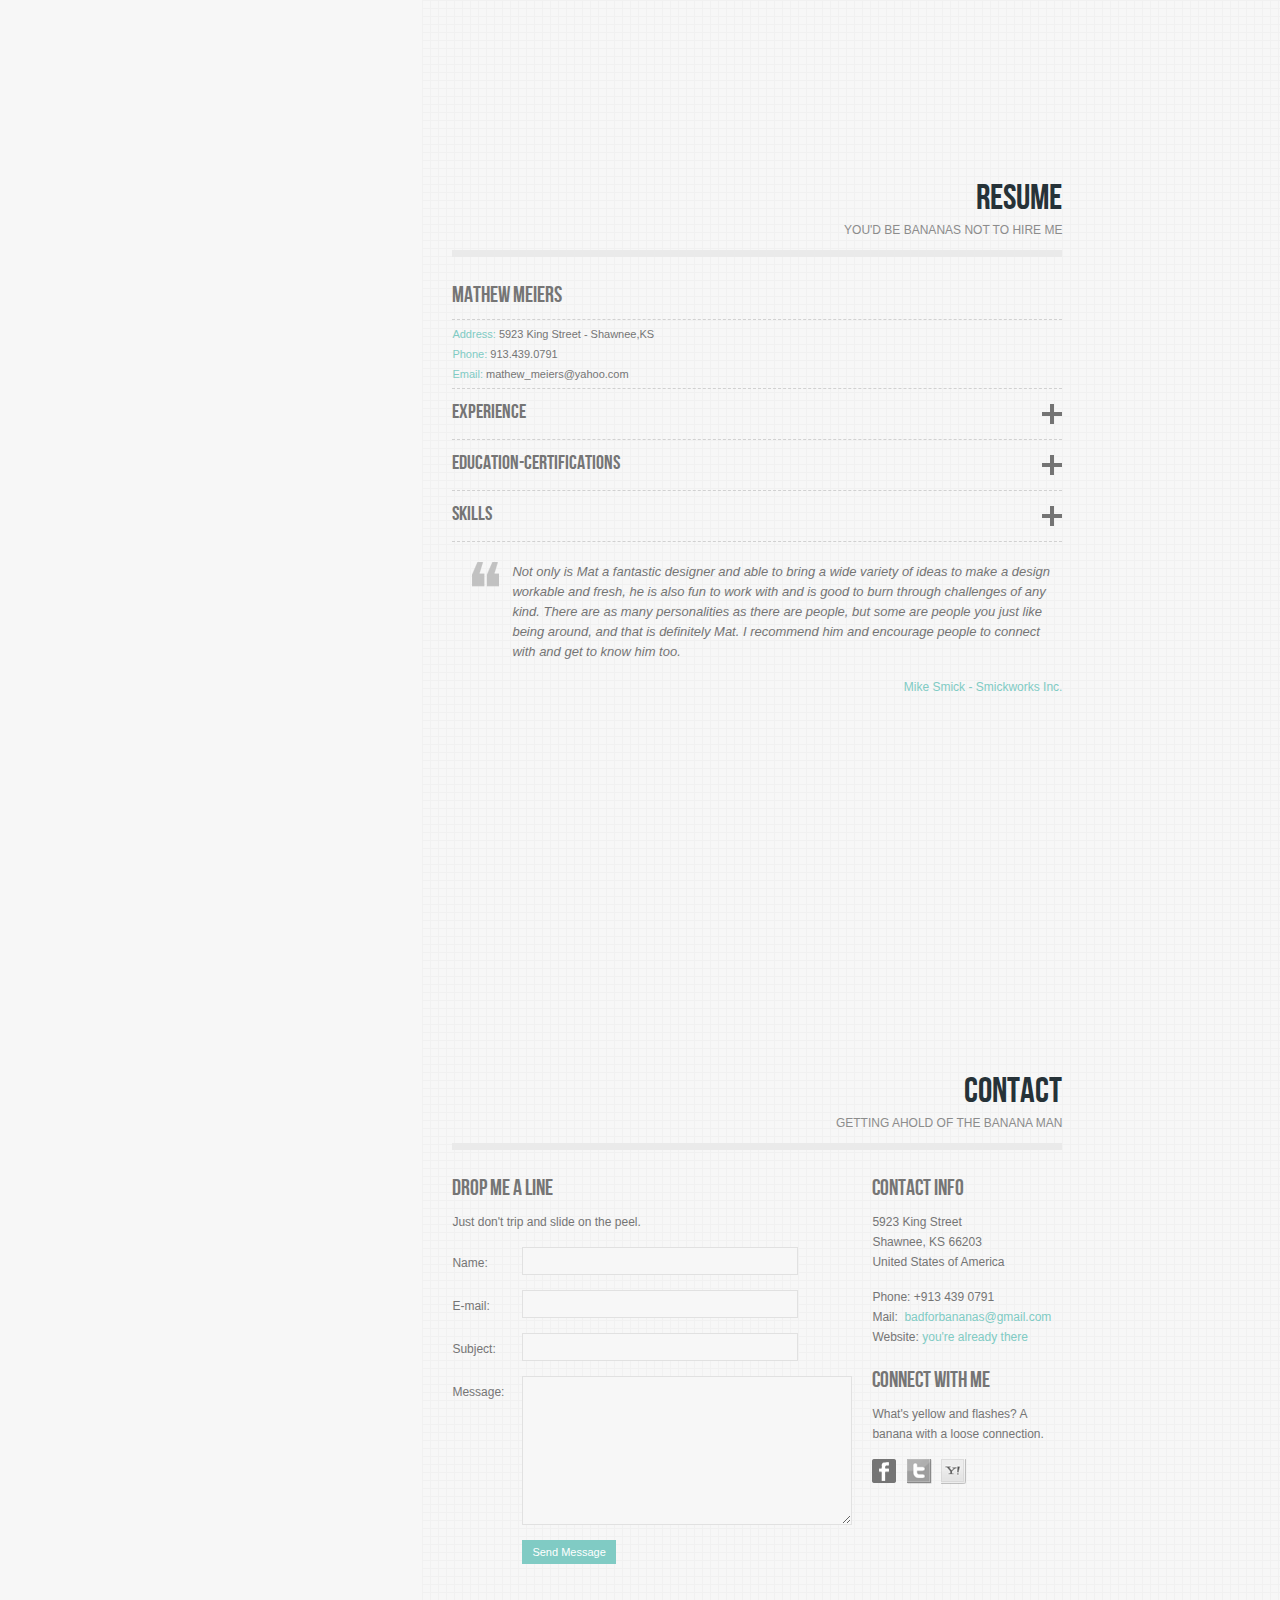
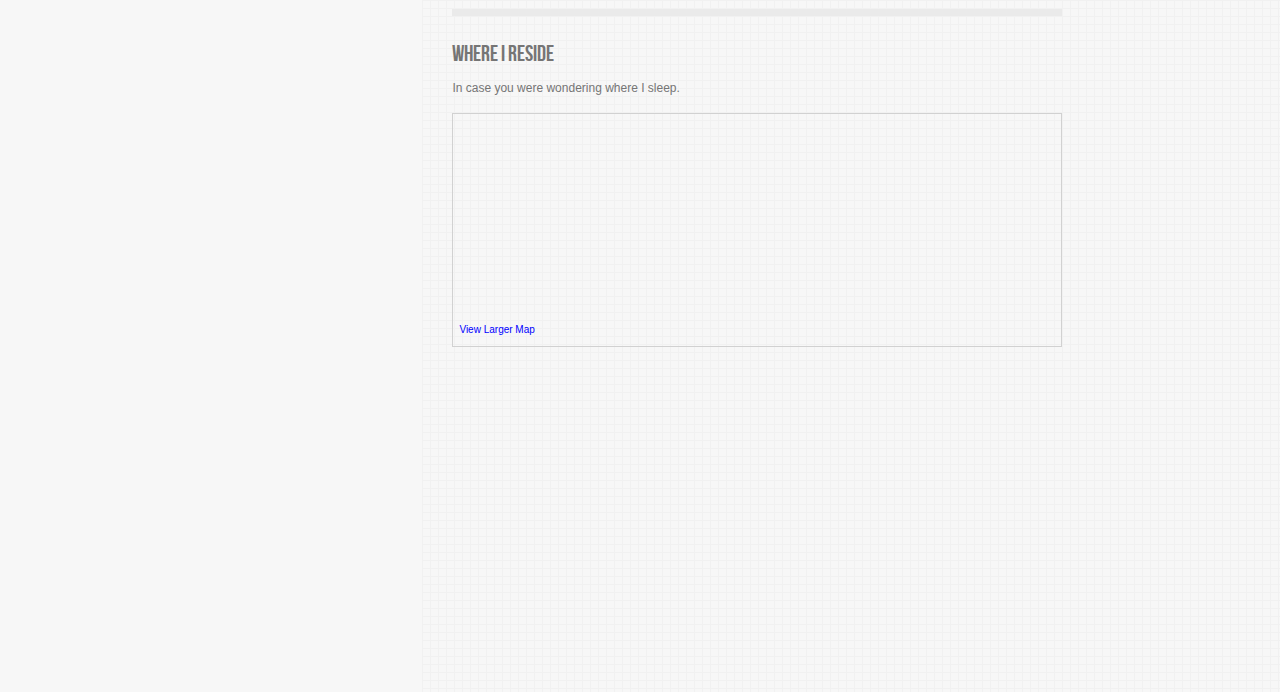
<file: index copy.html>
<!DOCTYPE html PUBLIC "-//W3C//DTD XHTML 1.0 Transitional//EN"
"http://www.w3.org/TR/xhtml1/DTD/xhtml1-transitional.dtd">
<html xmlns="http://www.w3.org/1999/xhtml">
<head>
<title>BadforBananas</title>
<meta http-equiv="Content-Type" content="text/html; charset=UTF-8" />

<!--imports the main css file-->
<link rel="stylesheet" href="css/style.css" type="text/css" media="screen" />
<!--imports prettyPhoto css file-->
<link rel="stylesheet" type="text/css" href="css/prettyPhoto.css" media="screen" />
<!--imports anythingslider css file-->
<link rel="stylesheet" type="text/css" href="css/anythingslider.css" media="screen" />

<!--imports Google Maps API key-->
 <!-- Note: you will need to replace the sensor parameter below with either an explicit true or false value.-->
  <script src="http://maps.google.com/maps?file=api&amp;v=2&amp;sensor=true&amp;key=ABQIAAAAgz6rkmfVcPgBLRkfPR1OVRSwO-1kLjn0usfq73TO6vkFQxuILhTJJAERen4ogfhmgMhdHweafXMo3A" type="text/javascript"></script>

<!--imports jquery-->
<script type="text/javascript" src="js/jquery-1.5.2.js"></script>
<!--imports jquery form plugin-->
<script type="text/javascript" src="js/jquery.form.js"></script>
<!--imports twitter feed plugin-->
<script type="text/javascript" src="js/jquery.tweet.js"></script>
<!--imports easing plugin-->
<script type="text/javascript" src="js/easing.js"></script>
<!--imports anything slider plugin-->
<script type="text/javascript" src="js/jquery.anythingslider.min.js"></script>
<!--imports prettyPhoto plugin-->
<script type="text/javascript" src="js/jquery.prettyPhoto.js"></script>
<!--imports jQuery Tools plugin-->
<script type="text/javascript" src="js/jquery.tools.min.js"></script>
<!--imports scrollTo plugin-->
<script type="text/javascript" src="js/jquery.scrollTo-1.4.2-min.js"></script>
<!--imports local scroll plugin-->
<script type="text/javascript" src="js/jquery.localscroll-1.2.7-min.js"></script>

<!--imports custom javascript code-->
<script type="text/javascript" src="js/custom.js"></script>

<script type="text/javascript">

	$(document).ready(function(){	
		$('#slider ul').anythingSlider({
			width : 610,          // Override the default CSS width
			height: 224,
			delay: 4000,
			animationTime: 600,
			autoPlay: true,
			buildNavigation: false,
			hashTags: false, 
			easing: 'easeInExpo'
		});		
	});		
	
</script>

<!--[if IE 7]><link href="css/ie7.css" rel="stylesheet" type="text/css" media="screen" /><![endif]-->

</head>

<body>
	<div id="left" class="plates">
		<ul id="navigation">
			<li><a class="active" href="#home">Home</a></li>
			<li><a href="#about">About</a></li>
			<li><a href="#portfolio">Portfolio</a></li>
			<li><a href="#blog">Resume</a></li>
			<li><a href="#contact">Contact</a></li>
		</ul>
		
		<div id="logo">
			<h1><a href="#home"><FONT COLOR="d1db30">Bad<FONT COLOR="cccccc">for</FONT>Bananas</FONT></a></h1>
			<p>Portfolio of Mathew Lawson Meiers</p>
		</div>
		<p id="copyright">Copyright &copy; 2012 Mat Meiers. All rights reserved</p>
	</div><!-- end left -->	
	
	<div id="right" class="square-grid">
	
	
	<!-- HOME PAGE -->
	
	
		<div id="home" class="page">
			<h2>Welcome to my portfolio</h2>
			<p class="sub-title">Mathew Lawson Meiers</p>
			<div class="featured">
				
				<div id="slider">
					<ul>
					<!-- slide 1 -->
						<li>
							<div class="slide-img">
								<img class="portrait" src="img/portrait.png" alt="image" />
							</div>
							
							<div class="slide-text">
								<h3>Banana-eater extraordinaire. I drive fast cars, play soccer, and carry the cat around like a football. Oh, and I design stuff too. </h3>
								
								<p>I have extensive print and web design knowledge, as well as html and java script. I work hard and like learning new things. I spend my weekends tinkering with my M3, and evenings scouring the web for cool car parts.</p>
                                
								<!--<a class="button" href="#portfolio">View Portfolio</a>-->
							</div>
						</li>
						
						<!-- slide 2 -->
						<li>
							<div class="slide-img">
								<img class="portrait" src="img/portrait2.png" alt="image" />
							</div>
							
							<div class="slide-text">
								<h3>I currently work for Rise Display a digital signage company in Kansas City.</h3>
								
								<p>Rise has been providing digital signage to universities and businesses across North America for over 15 years.
Their Complete Display Solutions enable companies to deliver their messages via LED tickers, touch screen displays and lcd video walls using a web based content management system. </p>
								
								<!--<a class="button" href="#portfolio">View Portfolio</a>-->
							</div>
						</li>							
					</ul>											
				</div><!-- end slider -->
			
			</div><!-- end featured -->
			
			<div class="separator-line"></div>
			
			<p class="slogan">I BUILD DIGITAL SIGNAGE CONTENT, WEBSITES AND PRINTED MEDIA TO HELP YOU COMMUNICATE THE
RIGHT MESSAGE. BASED IN KANSAS CITY, KANSAS, WITH WORLDWIDE CONNECTIONS.</p>
			
			<div class="separator-line"></div>
			
			<div class="boxes">
				<div class="one-third">
					<div class="box-title">
						<img class="box-icon" src="img/box-icons/digital-logo.png" alt="image" />
						<h3>Digital Signage</h3>
						<span class="subtitle">Experienced in a progressive market</span>
					</div>	
					<p>While working at Rise Display, I’ve created digital signage designs for universities, restaurants and
financial institutions. I work closely with the customer to develop a look that fits
their brand and gets across their message in the best way possible.</p>
					<a href="#portfolio">see my work</a>
				</div>
				
				<div class="one-third">
					<div class="box-title">
						<img class="box-icon" src="img/box-icons/computer-logo.png" alt="image" />
						<h3>Websites</h3>
						<span class="subtitle">Flash, HTML and CSS Expert</span>
					</div>	
					<p>I build websites using a combination of flash, html and css. The most recent website I’ve worked on is artofmalach.com, a pottery and ceramics site for a talented
sculpture artist. Check it out here.</p>
					<a href="#portfolio">see my work</a>
				</div>
				
				<div class="one-third last">
					<div class="box-title">
						<img class="box-icon" src="img/box-icons/branding-logo.png" alt="image" />
						<h3>Branding</h3>
						<span class="subtitle">Print versed and Branding Know-how</span>
					</div>	
					<p>Creating a high-quality, memorable, and distinctive look is the first step toward a new company's success. I've done logo design as well as rebranding for several small business and entrepreneurs.</p>
					<a href="#portfolio">see my work</a>
				</div>						
				
				<div class="clear"></div>
				
			</div><!-- end boxes -->			
			
			<div class="separator-line"></div>
			
			<div class="one-third last">
				<h3>Twitter Feed</h3>
				<div id="twitter-feed"></div>					
			</div>
			
			
			<div class="clear"></div>
			
		</div><!-- end home page -->			

		
	<!-- ABOUT PAGE -->
		
		
		<div id="about" class="page">
			<h2>About</h2>	
			<p class="sub-title">about the banana man</p>
			<div class="full-width">
				
				<p><img class="image-left" src="img/align.jpg" alt="Image description" />
				No, I don’t really know where the “Bad for Bananas” came from, but I think it’s important to add
a touch of humor to the things that interest you. All my life I’ve been the creative type: drawing
and painting from an early age. As I went through school, I just kept going with the creative mode.
I specialize in digital and web design, though I’m experienced in print as well. I hope to continue
employing this enjoyment in design in all areas of my work. And if you can’t tell, I really DO like bananas!</p>

<p>[In the picture] Tinkering with my 2004 Audi S4. Yes, I've owned an assortment of german cars.</p>

	<blockquote>
				<p>Not only is Mat a fantastic designer and able to bring a wide variety of ideas to make a design workable and fresh, he is also fun to work with and is good to burn through challenges of any kind. There are as many personalities as there are people, but some are people you just like being around, and that is definitely Mat. I recommend him and encourage people to connect with and get to know him too.</p>
				<div class="author">Mike Smick - Smickworks Inc.</div>
			</blockquote>
	
				
									
					
								
			</div>				
			
			
			
			
		</div><!-- end about page -->					
		
		
	<!-- PORTFOLIO PAGE -->	
		
		
		<div id="portfolio" class="page">
		
			<h2>Project Showcase</h2>
			<p class="sub-title">What the banana man has done</p>
			
			<div id="portfolio-content" class="js-off-overflow">	

				<!-- portfolio page 1 -->
					<ul id="page1" class="portfolio-thumbs js-off-position">
						 <li>
							<a href="img/portfolio/large/google-io.jpg"><img src="img/portfolio/thumb/google-io.jpg" alt="Image description" /></a>
							<div class="overlay">
								<h5>Google I / O</h5>
								<p>Unleash the power of Kiosk Apps - built a responive website to demonstrate a flight concierge display for use at                                         Google I/O conference.</p>
								<a href="https://www.youtube.com/watch?v=aGvFbBt-LNA" target="_blank">watch the keynote</a>
								<a class="zoom-btn" href="img/portfolio/large/google-io.jpg" rel="prettyPhoto"></a>
							</div>
						</li>
						<li>
							<a href="img/portfolio/large/school-lunch.jpg"><img src="img/portfolio/thumb/school-lunch.jpg" alt="Image description" /></a>
							<div class="overlay">
								<h5>Digital Signage</h5>
								<p>School Lunch Template - Responsive template built for digital signage. All graphics are svg and animated with css keyframes.</p>
								<a href="http://rise-vision.github.io/content-templates/school-lunch/school-lunch.html" target="_blank">see it in action</a>
								<a class="zoom-btn" href="img/portfolio/large/school-lunch.jpg" rel="prettyPhoto"></a>
							</div>
						</li>
                        <li>
							<a href="img/portfolio/large/tradeshow-booth.jpg"><img src="img/portfolio/thumb/tradeshow-booth.jpg" alt="Image description" /></a>
							<div class="overlay">
								<h5>Tradeshow Booth</h5>
								<p>Renderings developed for Google to give away Asus Chromeboxes at digital signage conference.</p>
								<a href="http://www.risevision.com" target="_blank">www.risevision.com</a>
								<a class="zoom-btn" href="img/portfolio/large/tradeshow-booth.jpg" rel="prettyPhoto"></a>
							</div>
						</li>
                        
                        <li>
							<a href="img/portfolio/large/corporate-messaging.jpg"><img src="img/portfolio/thumb/corporate-messaging.jpg" alt="Image description" /></a>
							<div class="overlay">
								<h5>Digital Signage</h5>
								<p>Corporate Messaging - display developed to relay internal messaging within our company.</p>
								<a href="http://preview.risevision.com/Viewer.html?type=presentation&id=f8c583c9-1978-4bef-9c9f-c2d727e39c2c&showui=false" target="_blank">see it in action</a>
								<a class="zoom-btn" href="img/portfolio/large/corporate-messaging.jpg" rel="prettyPhoto"></a>
							</div>
						</li>
                        
						<li>
							<a href="img/portfolio/large/004.jpg"><img src="img/portfolio/thumb/004.jpg" alt="Image description" /></a>
							<div class="overlay">
								<h5>Digital Signage</h5>
								<p>District Case VI - Interactive display content designed by Mat Meiers while employed with Rise Display. </p>
								<a href="http://www.risedisplay.com" target="_blank">www.risedisplay.com</a>
								<a class="zoom-btn" href="img/portfolio/large/004.jpg" rel="prettyPhoto"></a>
							</div>
						</li>
						<li>
							<a href="img/portfolio/large/005.jpg"><img src="img/portfolio/thumb/005.jpg" alt="Image description" /></a>
							<div class="overlay">
								<h5>Digital Signage</h5>
								<p>Stevens Insitute of Technology - Interactive display content designed by Mat Meiers while employed with Rise Display. </p>
								<a href="http://www.risedisplay.com" target="_blank">www.risedisplay.com</a>
								<a class="zoom-btn" href="img/portfolio/large/005.jpg" rel="prettyPhoto"></a>
							</div>
						</li>
						<li>
							<a href="img/portfolio/large/006.jpg"><img src="img/portfolio/thumb/006.jpg" alt="Image description" /></a>
							<div class="overlay">
								<h5>Digital Signage</h5>
								<p>Bemidji State University - Interactive display content designed by Mat Meiers while employed with Rise Display. </p>
								<a href="http://www.risedisplay.com" target="_blank">www.risedisplay.com</a>
								<a class="zoom-btn" href="img/portfolio/large/006.jpg" rel="prettyPhoto"></a>
							</div>
						</li>
						<li>
							<a href="img/portfolio/large/007.jpg"><img src="img/portfolio/thumb/007.jpg" alt="Image description" /></a>
							<div class="overlay">
								<h5>Digital Signage</h5>
								<p>St. Vincent's Healthcare - Interactive display content designed by Mat Meiers while employed with Rise Display. </p>
								<a href="http://www.risedisplay.com" target="_blank">www.risedisplay.com</a>
								<a class="zoom-btn" href="img/portfolio/large/007.jpg" rel="prettyPhoto"></a>
							</div>
						</li>
						<li>
							<a href="img/portfolio/large/008.jpg"><img src="img/portfolio/thumb/008.jpg" alt="Image description" /></a>
							<div class="overlay">
								<h5>Digital Signage</h5>
								<p>NDSU College of Pharmacy - Interactive display content designed by Mat Meiers while employed with Rise Display. </p>
								<a href="http://www.risedisplay.com" target="_blank">www.risedisplay.com</a>
								<a class="zoom-btn" href="img/portfolio/large/008.jpg" rel="prettyPhoto"></a>
							</div>
						</li>
						
					</ul>	
					<!-- portfolio page 2 -->
					<ul id="page2" class="portfolio-thumbs js-off-position">
						
						<li>
							<a href="img/portfolio/large/002.jpg"><img src="img/portfolio/thumb/002.jpg" alt="Image description" /></a>
							<div class="overlay">
								<h5>Digital Signage</h5>
								<p>Bucknell University - Interactive display content designed by Mat Meiers while employed with Rise Display. </p>
								<a href="http://www.risedisplay.com" target="_blank">www.risedisplay.com</a>
								<a class="zoom-btn" href="img/portfolio/large/002.jpg" rel="prettyPhoto"></a>
							</div>
						</li>
						<li>
							<a href="img/portfolio/large/003.jpg"><img src="img/portfolio/thumb/003.jpg" alt="Image description" /></a>
							<div class="overlay">
								<h5>Digital Signage</h5>
								<p>George Mason University - Interactive display content designed by Mat Meiers while employed with Rise Display. </p>
								<a href="http://www.risedisplay.com" target="_blank">www.risedisplay.com</a>
								<a class="zoom-btn" href="img/portfolio/large/003.jpg" rel="prettyPhoto"></a>
							</div>
						</li>
                        <li>
							<a href="img/portfolio/large/012.jpg"><img src="img/portfolio/thumb/012.jpg" alt="Image description" /></a>
							<div class="overlay">
								<h5>Flash Website</h5>
								<p>artofmalach.com - Website designed for artist Kenny Malach showcasing his pottery work. </p>
								<a href="http://www.artofmalach.com" target="_blank">www.artofmalach.com</a>
								<a class="zoom-btn" href="img/portfolio/large/012.jpg" rel="prettyPhoto"></a>
							</div>
						</li>
                        
                        <li>
							<a href="img/portfolio/large/001.jpg"><img src="img/portfolio/thumb/001.jpg" alt="Image description" /></a>
							<div class="overlay">
								<h5>Digital Signage</h5>
								<p>Crowder College - Interactive display content designed by Mat Meiers while employed with Rise Display.</p>
								<a href="http://www.risedisplay.com" target="_blank">www.risedisplay.com</a>
								<a class="zoom-btn" href="img/portfolio/large/001.jpg" rel="prettyPhoto"></a>
							</div>
						</li>
                        
						<li>
							<a href="img/portfolio/large/004.jpg"><img src="img/portfolio/thumb/004.jpg" alt="Image description" /></a>
							<div class="overlay">
								<h5>Digital Signage</h5>
								<p>District Case VI - Interactive display content designed by Mat Meiers while employed with Rise Display. </p>
								<a href="http://www.risedisplay.com" target="_blank">www.risedisplay.com</a>
								<a class="zoom-btn" href="img/portfolio/large/004.jpg" rel="prettyPhoto"></a>
							</div>
						</li>
						<li>
							<a href="img/portfolio/large/005.jpg"><img src="img/portfolio/thumb/005.jpg" alt="Image description" /></a>
							<div class="overlay">
								<h5>Digital Signage</h5>
								<p>Stevens Insitute of Technology - Interactive display content designed by Mat Meiers while employed with Rise Display. </p>
								<a href="http://www.risedisplay.com" target="_blank">www.risedisplay.com</a>
								<a class="zoom-btn" href="img/portfolio/large/005.jpg" rel="prettyPhoto"></a>
							</div>
						</li>
						<li>
							<a href="img/portfolio/large/006.jpg"><img src="img/portfolio/thumb/006.jpg" alt="Image description" /></a>
							<div class="overlay">
								<h5>Digital Signage</h5>
								<p>Bemidji State University - Interactive display content designed by Mat Meiers while employed with Rise Display. </p>
								<a href="http://www.risedisplay.com" target="_blank">www.risedisplay.com</a>
								<a class="zoom-btn" href="img/portfolio/large/006.jpg" rel="prettyPhoto"></a>
							</div>
						</li>
						<li>
							<a href="img/portfolio/large/007.jpg"><img src="img/portfolio/thumb/007.jpg" alt="Image description" /></a>
							<div class="overlay">
								<h5>Digital Signage</h5>
								<p>St. Vincent's Healthcare - Interactive display content designed by Mat Meiers while employed with Rise Display. </p>
								<a href="http://www.risedisplay.com" target="_blank">www.risedisplay.com</a>
								<a class="zoom-btn" href="img/portfolio/large/007.jpg" rel="prettyPhoto"></a>
							</div>
						</li>
						<li>
							<a href="img/portfolio/large/008.jpg"><img src="img/portfolio/thumb/008.jpg" alt="Image description" /></a>
							<div class="overlay">
								<h5>Digital Signage</h5>
								<p>NDSU College of Pharmacy - Interactive display content designed by Mat Meiers while employed with Rise Display. </p>
								<a href="http://www.risedisplay.com" target="_blank">www.risedisplay.com</a>
								<a class="zoom-btn" href="img/portfolio/large/008.jpg" rel="prettyPhoto"></a>
							</div>
						</li>
						
					</ul>	
				
				
				
				<!-- portfolio page 3 -->						
					<ul id="page3" class="portfolio-thumbs js-off-position">
						<li>
							<a href="img/portfolio/large/010.jpg"><img src="img/portfolio/thumb/010.jpg" alt="Image description" /></a>
							<div class="overlay">
								<h5>Digital Signage</h5>
								<p>SOTC University - Interactive display content designed by Mat Meiers while employed with Rise Display. </p>
								<a href="http://www.risedisplay.com" target="_blank">www.risedisplay.com</a>
								<a class="zoom-btn" href="img/portfolio/large/010.jpg" rel="prettyPhoto"></a>
							</div>
						</li>
						<li>
							<a href="img/portfolio/large/011.jpg"><img src="img/portfolio/thumb/011.jpg" alt="Image description" /></a>
							<div class="overlay">
								<h5>Digital Signage</h5>
								<p>St. Joseph Memorial Hospital - Interactive display content designed by Mat Meiers while employed with Rise Display. </p>
								<a href="http://www.risedisplay.com" target="_blank">www.risedisplay.com</a>
								<a class="zoom-btn" href="img/portfolio/large/011.jpg" rel="prettyPhoto"></a>
							</div>
						</li>
						
						<li>
							<a href="img/portfolio/large/009.jpg"><img src="img/portfolio/thumb/009.jpg" alt="Image description" /></a>
							<div class="overlay">
								<h5>Digital Signage</h5>
								<p>UWA Livingston - Interactive display content designed by Mat Meiers while employed with Rise Display. </p>
								<a href="http://www.risedisplay.com" target="_blank">www.risedisplay.com</a>
								<a class="zoom-btn" href="img/portfolio/large/009.jpg" rel="prettyPhoto"></a>
							</div>
						</li>
						<li>
							<a href="img/portfolio/large/013.jpg"><img src="img/portfolio/thumb/013.jpg" alt="Image description" /></a>
							<div class="overlay">
								<h5>Digital Signage</h5>
								<p>University of North Dakota - Interactive display content designed by Mat Meiers while employed with Rise Display. </p>
								<a href="http://www.risedisplay.com" target="_blank">www.risedisplay.com</a>
								<a class="zoom-btn" href="img/portfolio/large/013.jpg" rel="prettyPhoto"></a>
							</div>
						</li>
                        
                        <li>
							<a href="img/portfolio/large/014.jpg"><img src="img/portfolio/thumb/014.jpg" alt="Image description" /></a>
							<div class="overlay">
								<h5>Digital Signage</h5>
								<p>University of Hawaii - Interactive display content designed by Mat Meiers while employed with Rise Display. </p>
								<a href="http://www.risedisplay.com" target="_blank">www.risedisplay.com</a>
								<a class="zoom-btn" href="img/portfolio/large/014.jpg" rel="prettyPhoto"></a>
							</div>
						</li>
                        
                         <li>
							<a href="img/portfolio/large/015.jpg"><img src="img/portfolio/thumb/015.jpg" alt="Image description" /></a>
							<div class="overlay">
								<h5>Digital Signage</h5>
								<p>ING Direct - Interactive display content designed by Mat Meiers while employed with Rise Display. </p>
								<a href="http://www.risedisplay.com" target="_blank">www.risedisplay.com</a>
								<a class="zoom-btn" href="img/portfolio/large/015.jpg" rel="prettyPhoto"></a>
							</div>
						</li>
                          <li>
							<a href="img/portfolio/large/016.jpg"><img src="img/portfolio/thumb/016.jpg" alt="Image description" /></a>
							<div class="overlay">
								<h5>Digital Signage</h5>
								<p>BMW - Interactive display content designed by Mat Meiers while employed with Rise Display. </p>
								<a href="http://www.risedisplay.com" target="_blank">www.risedisplay.com</a>
								<a class="zoom-btn" href="img/portfolio/large/016.jpg" rel="prettyPhoto"></a>
							</div>
						</li>
                        
                               <li>
							<a href="img/portfolio/large/017.jpg"><img src="img/portfolio/thumb/017.jpg" alt="Image description" /></a>
							<div class="overlay">
								<h5>Digital Signage</h5>
								<p>Educomm - Interactive display content designed by Mat Meiers while employed with Rise Display. </p>
								<a href="http://www.risedisplay.com" target="_blank">www.risedisplay.com</a>
								<a class="zoom-btn" href="img/portfolio/large/017.jpg" rel="prettyPhoto"></a>
							</div>
						</li>
                        	       <li>
							<a href="img/portfolio/large/018.jpg"><img src="img/portfolio/thumb/018.jpg" alt="Image description" /></a>
							<div class="overlay">
								<h5>Digital Signage</h5>
								<p>Anderson University - Interactive display content designed by Mat Meiers while employed with Rise Display. </p>
								<a href="http://www.risedisplay.com" target="_blank">www.risedisplay.com</a>
								<a class="zoom-btn" href="img/portfolio/large/018.jpg" rel="prettyPhoto"></a>
							</div>
						</li>
					</ul>
					
																									
				
			</div><!-- end portfolio-content-->	
			
			<ul class="portfolio-nav">
				<li><a class="current" href="#">1</a></li>
				<li><a href="#">2</a></li>
				<li><a href="#">3</a></li>
			</ul>
			
			<div class="clear"></div>				
			
		</div><!-- end portfolio page -->
		
		
	<!-- RESUME PAGE -->	
		
		
		<div id="blog" class="page">
			<h2>Resume</h2>	
			<p class="sub-title">You'd be bananas not to hire me</p>
			
			<h3>Mathew Meiers</h3>
<div class="post-metadata">
						<p><a href="#">Address: </a>5923 King Street - Shawnee,KS <br /><a href="#">Phone: </a>913.439.0791  <br /><a href="#">Email: </a> mathew_meiers@yahoo.com</p>
					</div>
					
														
			<div class="toggles">
				<div class="toggle-container full-width">						
					<div class="toggle-header">
						<h4>Experience</h4>
						<a class="toggle-link toggle-open" href="#"></a>
						<div class="clear"></div>
					</div>
                    
					<div class="toggle-content">
                    <h3>Rise Display</h3>	
						<div class="one-third">
							
							<p><b>Position Held:</b><br /> Multimedia Design Lead <br /> September 2008 - Present</p>
						</div>
						
						<div class="two-third last">
								<p><b>Duties:</b><br />Primary roles include designing/building content for touch screen and large format LCD displays. Other duties include troubleshooting hardware and software related issues while overseeing a small group of designers. Software technology routinely utilized includes Photoshop, Flash, Dreamweaver, HTML, CSS and proprietary web based digital signage software. Being the progressive industry that digital signage is, the job requires me to keep up to date on new web based technologies, which I thoroughly enjoy.</p>
						</div>
                        <h3>Allen Press</h3>
                        <div class="one-third">
							<p><b>Position Held:</b><br />Electronic Prepress Technician <br /> March 2006 - September 2008</p>
						</div>
						
						<div class="two-third last">
								<p><b>Duties:</b><br />Processed and produced customer jobs for print publication using layout programs. Performed preflight check of jobs and pinpointed problems before readying for press. Fixed font and graphic problems, color/trapping requirements, last minute revisions and art placement. </p>
						</div>
						
						<div class="one-third">
							<p><b>Position Held:</b><br />Web Publishing Dept.<br /> Online Publishing Assistant <br /> March 2005 - March 2006</p>
						</div>
						
						<div class="two-third last">
								<p><b>Duties:</b><br />Assisted in the conversion of printed magazines and journals to online sites. Used web browsers to proof web sites and fix any content or formatting problems. Worked in Photoshop and Illustrator to batch process figures and images and ran production filters on HTML and XML files.</p>
						</div>
                        
                        <div class="one-third">
							<p><b>Position Held:</b><br />Composition Services<br /> Typesetter <br /> September 2003 - March 2006</p>
						</div>
						
						<div class="two-third last">
								<p><b>Duties:</b><br />Entered corrections to text, tables and math as marked by proofreaders or editors. Troubleshot departmental issues including color management, file conversions, and font management. Developed automated pdf worflow for typesetting department.</p>
						</div>
												
						<div class="clear"></div>
						
					</div><!-- end toggle-content -->
				</div><!-- end toggle-container -->
				
				<div class="toggle-container full-width">						
					<div class="toggle-header">
						<h4>Education-Certifications</h4>
						<a class="toggle-link toggle-open" href="#"></a>
						<div class="clear"></div>
					</div>
					<div class="toggle-content">	
						<div class="one-half">
								<p>Johnson County Community College<br/>
								HTML and Advanced CSS Certification<br />June 2011</p>
						</div>
						
						<div class="one-half last">
								<p>Salina Area Vocational School<br/>
								Commercial & Advertising Art Degree<br/>
								2003</p>											
						</div>
						
						<div class="one-half">
							<p>Smoky Valley High School<br/> Lindsborg, KS
                            Diploma <br/> 2001</p>
						</div>
						
						
						
						<div class="clear"></div>
					</div>
				</div><!-- end toggle-container -->
				
				<div class="toggle-container full-width">						
					<div class="toggle-header">
						<h4>Skills</h4>
						<a class="toggle-link toggle-open" href="#"></a>
						<div class="clear"></div>
					</div>
					<div class="toggle-content">	
						<div class="one-third">
							<ul class="custom-list square">
								<li>Mac and PC platforms</li>
								<li>Salesforce</li>
								<li>Base Camp</li>
								<li>Get Satisfaction</li>			
							</ul>
						</div>
						
						<div class="one-third">
							<ul class="custom-list square">
								<li>HTML/CSS</li>
								<li>Actionscript</li>
								<li>Basic Javascript</li>
								<li>XML</li>											
							</ul>
						</div>
						
						<div class="one-third last">
							<ul class="custom-list square">
								<li>Photoshop</li>
								<li>Illustrator</li>
								<li>Flash</li>
								<li>Dreamweaver</li>											
							</ul>
						</div>
						
						<div class="one-third">
							<ol class="custom-list square">
								<li>InDesign</li>
								<li>QuarkXpress</li>
								<li>Pitstop</li>
								<li>Prinergy</li>			
							</ol>
						</div>
						
						<div class="one-third">
							<ol class="custom-list square">
								<li>Acrobat</li>
								<li>Excel</li>
								<li>Powerpoint</li>
								<li>Word</li>											
							</ol>
						</div>
						
						
						
						<div class="clear"></div>
					</div>
				</div><!-- end toggle-container -->
				
						
				
			</div><!-- end toggles -->
			<blockquote>
				<p>Not only is Mat a fantastic designer and able to bring a wide variety of ideas to make a design workable and fresh, he is also fun to work with and is good to burn through challenges of any kind. There are as many personalities as there are people, but some are people you just like being around, and that is definitely Mat. I recommend him and encourage people to connect with and get to know him too.</p>
				<div class="author">Mike Smick - Smickworks Inc.</div>
			</blockquote>
		</div><!-- end resume page -->
				
		
	<!-- CONTACT PAGE -->	
		
		
		<div id="contact" class="page">
			<h2>Contact</h2>
			<p class="sub-title">Getting ahold of the banana man</p>
			
			<div class="two-third">
				<h3>Drop me a line</h3>
				<p>Just don't trip and slide on the peel.</p>
				
				<form id="contact_form" method="post" action="submitemail.php">						
					<label for="name">Name:</label><input  class="textbox" type="text" name="name" id="name" />
					<label for="email">E-mail:</label><input  class="textbox" type="text" name="email" id="email" />
					<label for="subject">Subject:</label><input  class="textbox" type="text" name="subject" id="subject" />
					<label for="message">Message:</label><textarea class="textbox" name="message" id="message" rows="" cols=""></textarea>
					<input type="submit" name="submit" value="Send Message" id="submit" /> <br />
					<p id="message-outcome"></p>
				</form>
				
			</div>
			
			<div class="one-third last">				
				<h3>Contact info</h3>
				<p>
					5923 King Street<br />
					Shawnee, KS 66203<br />
					United States of America <br />
				</p>
				
				<p>
					Phone: +913 439 0791 <br />
					Mail:&nbsp;<a href="#">&nbsp;badforbananas@gmail.com</a> <br />
					Website: <a href="http://www.badforbananas.com">you're already there</a> <br />
				</p>
				
				<div class="social-networks">
					<h3>Connect with me</h3>
					<p>What's yellow and flashes? A banana with a loose connection.</p>	
					<ul class="social-links">						
						<li class="facebook"><a href="http://www.facebook.com/mmeiers" target="_blank">Facebook</a></li>
						<li class="twitter"><a href="https://twitter.com/#!/milklizard" target="_blank">Twitter</a></li>
						<li class="yahoo"><a href="http://profile.yahoo.com/TWK7RMA5L2X7EMWNENYGSLHMWI/" target="_blank">Yahoo</a></li>
													
					</ul>
				</div><!-- end social-networks -->
			</div>
			
			<div class="clear"></div>
			
			<div class="separator-line"></div>
			
			<div class="full-width">
				<h3>Where I Reside</h3>
				<p>In case you were wondering where I sleep.</p>
				
				<div id="google-map">
					<iframe width="596" height="200" frameborder="0" scrolling="no" marginheight="0" marginwidth="0" src="http://maps.google.com/maps?f=q&amp;source=s_q&amp;hl=en&amp;geocode=&amp;q=5923+King+Street,+Shawnee,+KS&amp;aq=0&amp;oq=5923+King+Street,+Shawnee&amp;sll=37.0625,-95.677068&amp;sspn=41.003738,81.5625&amp;vpsrc=0&amp;ie=UTF8&amp;hq=&amp;hnear=5923+King+St,+Shawnee,+Kansas+66203&amp;t=h&amp;ll=39.021318,-94.716568&amp;spn=0.013337,0.051069&amp;z=14&amp;iwloc=A&amp;output=embed"></iframe><br /><small><a href="http://maps.google.com/maps?f=q&amp;source=embed&amp;hl=en&amp;geocode=&amp;q=5923+King+Street,+Shawnee,+KS&amp;aq=0&amp;oq=5923+King+Street,+Shawnee&amp;sll=37.0625,-95.677068&amp;sspn=41.003738,81.5625&amp;vpsrc=0&amp;ie=UTF8&amp;hq=&amp;hnear=5923+King+St,+Shawnee,+Kansas+66203&amp;t=h&amp;ll=39.021318,-94.716568&amp;spn=0.013337,0.051069&amp;z=14&amp;iwloc=A" style="color:#0000FF;text-align:left">View Larger Map</a></small>
				</div>
				
			</div>			
			
			<div class="clear"></div>				
		
		</div><!-- end contact page -->

	</div><!-- end right -->	
</body>

</html>
</file>
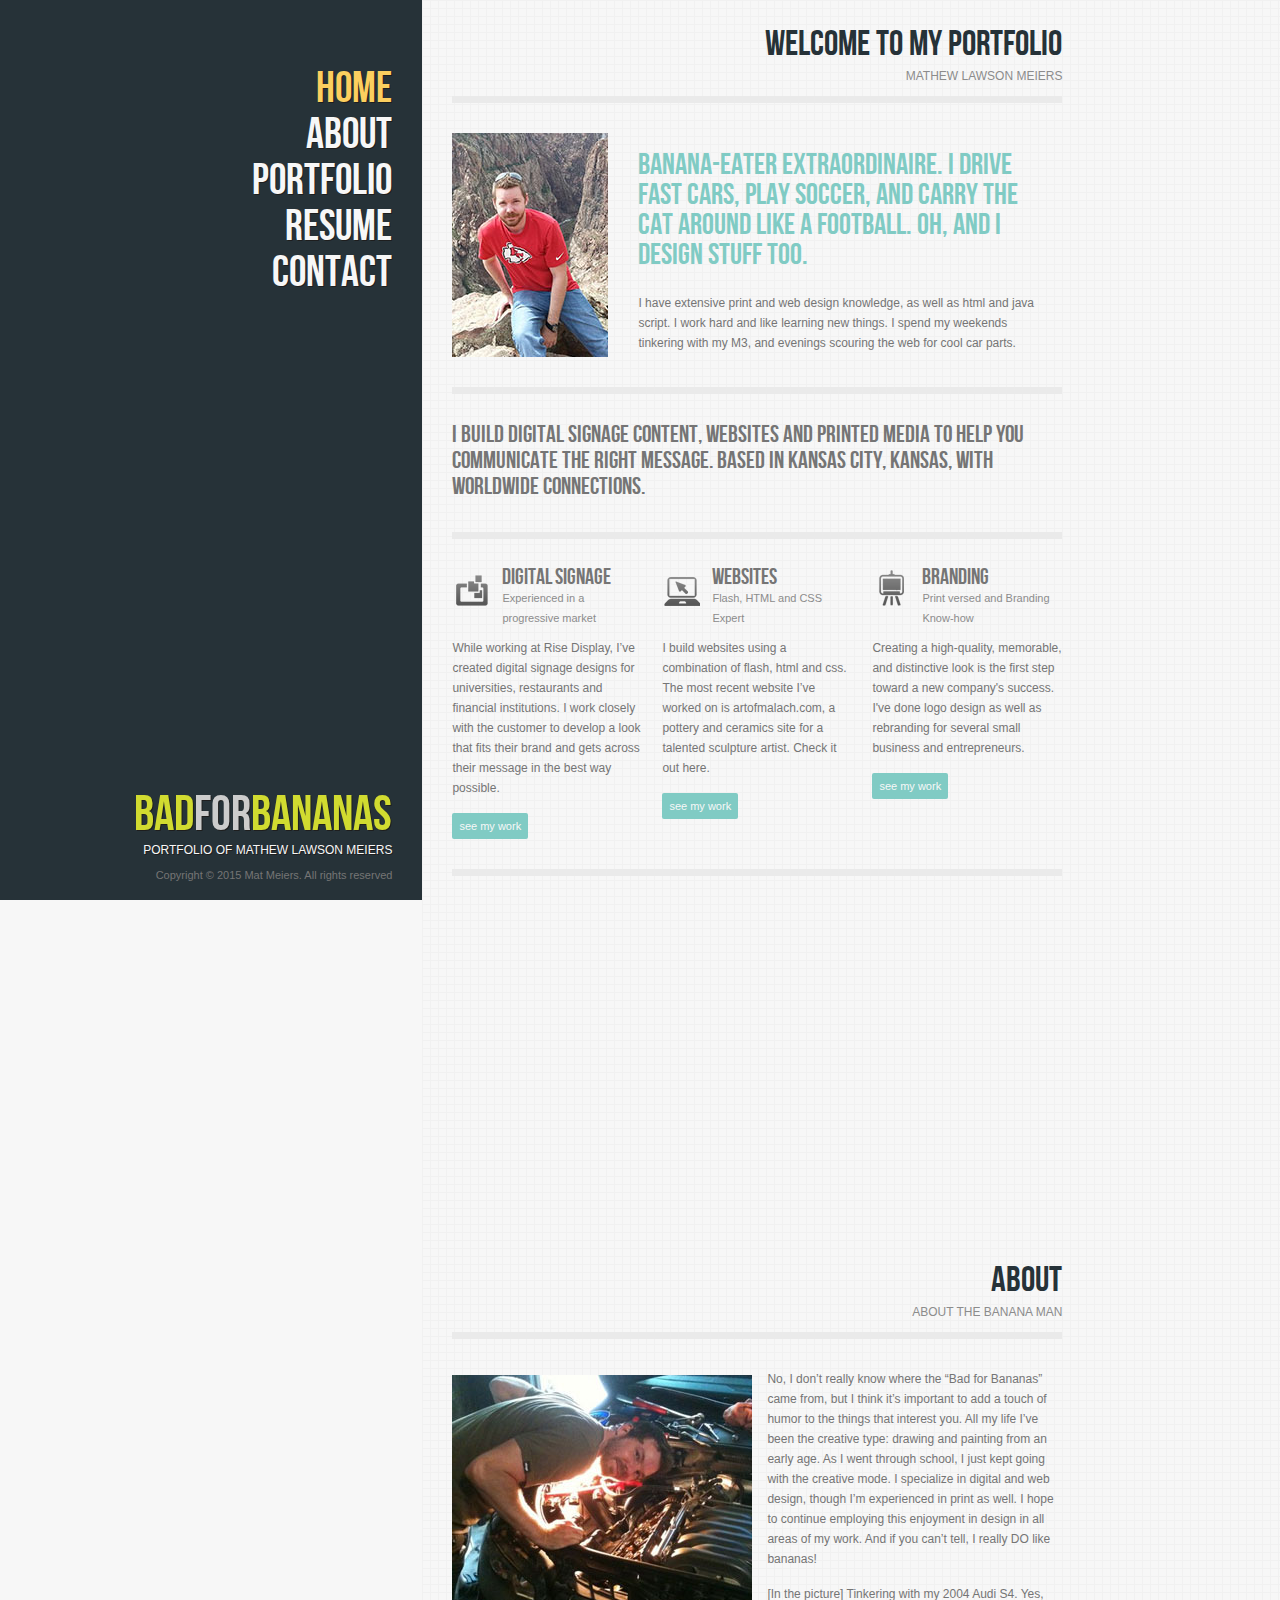
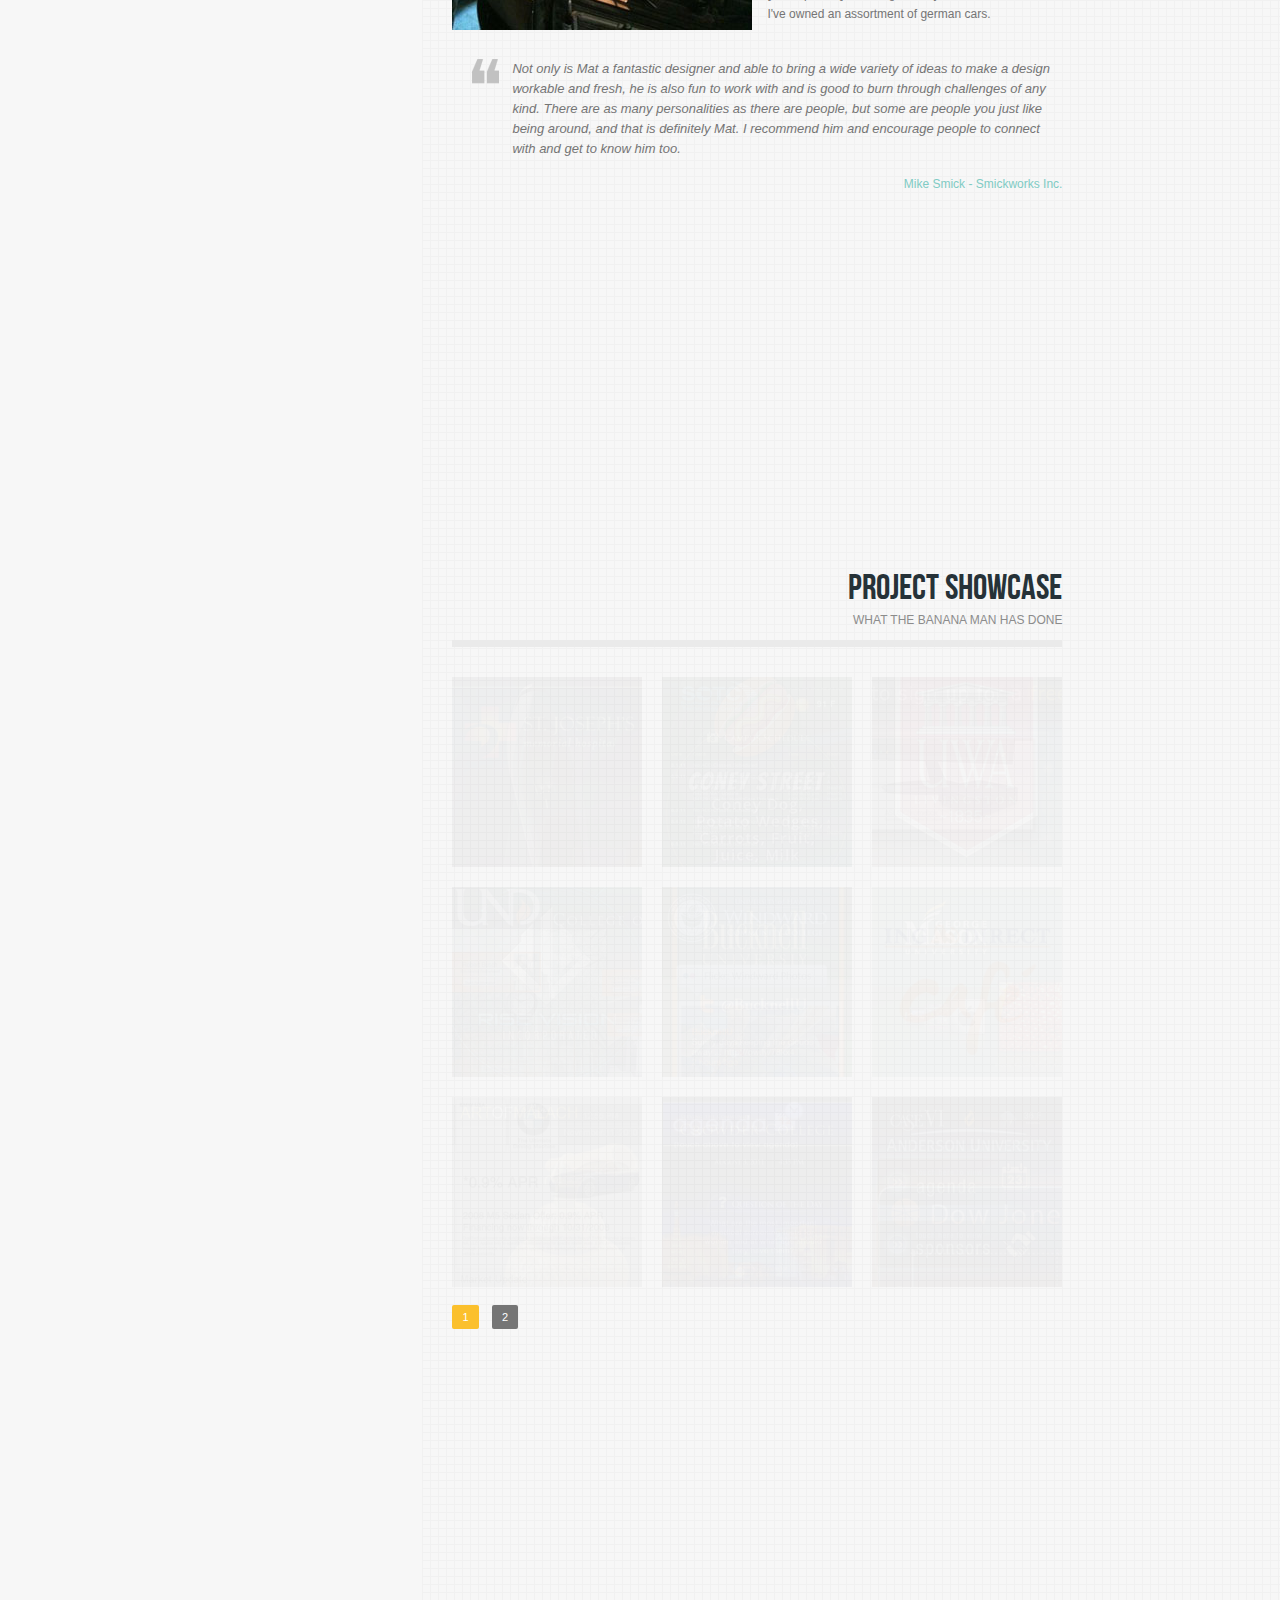
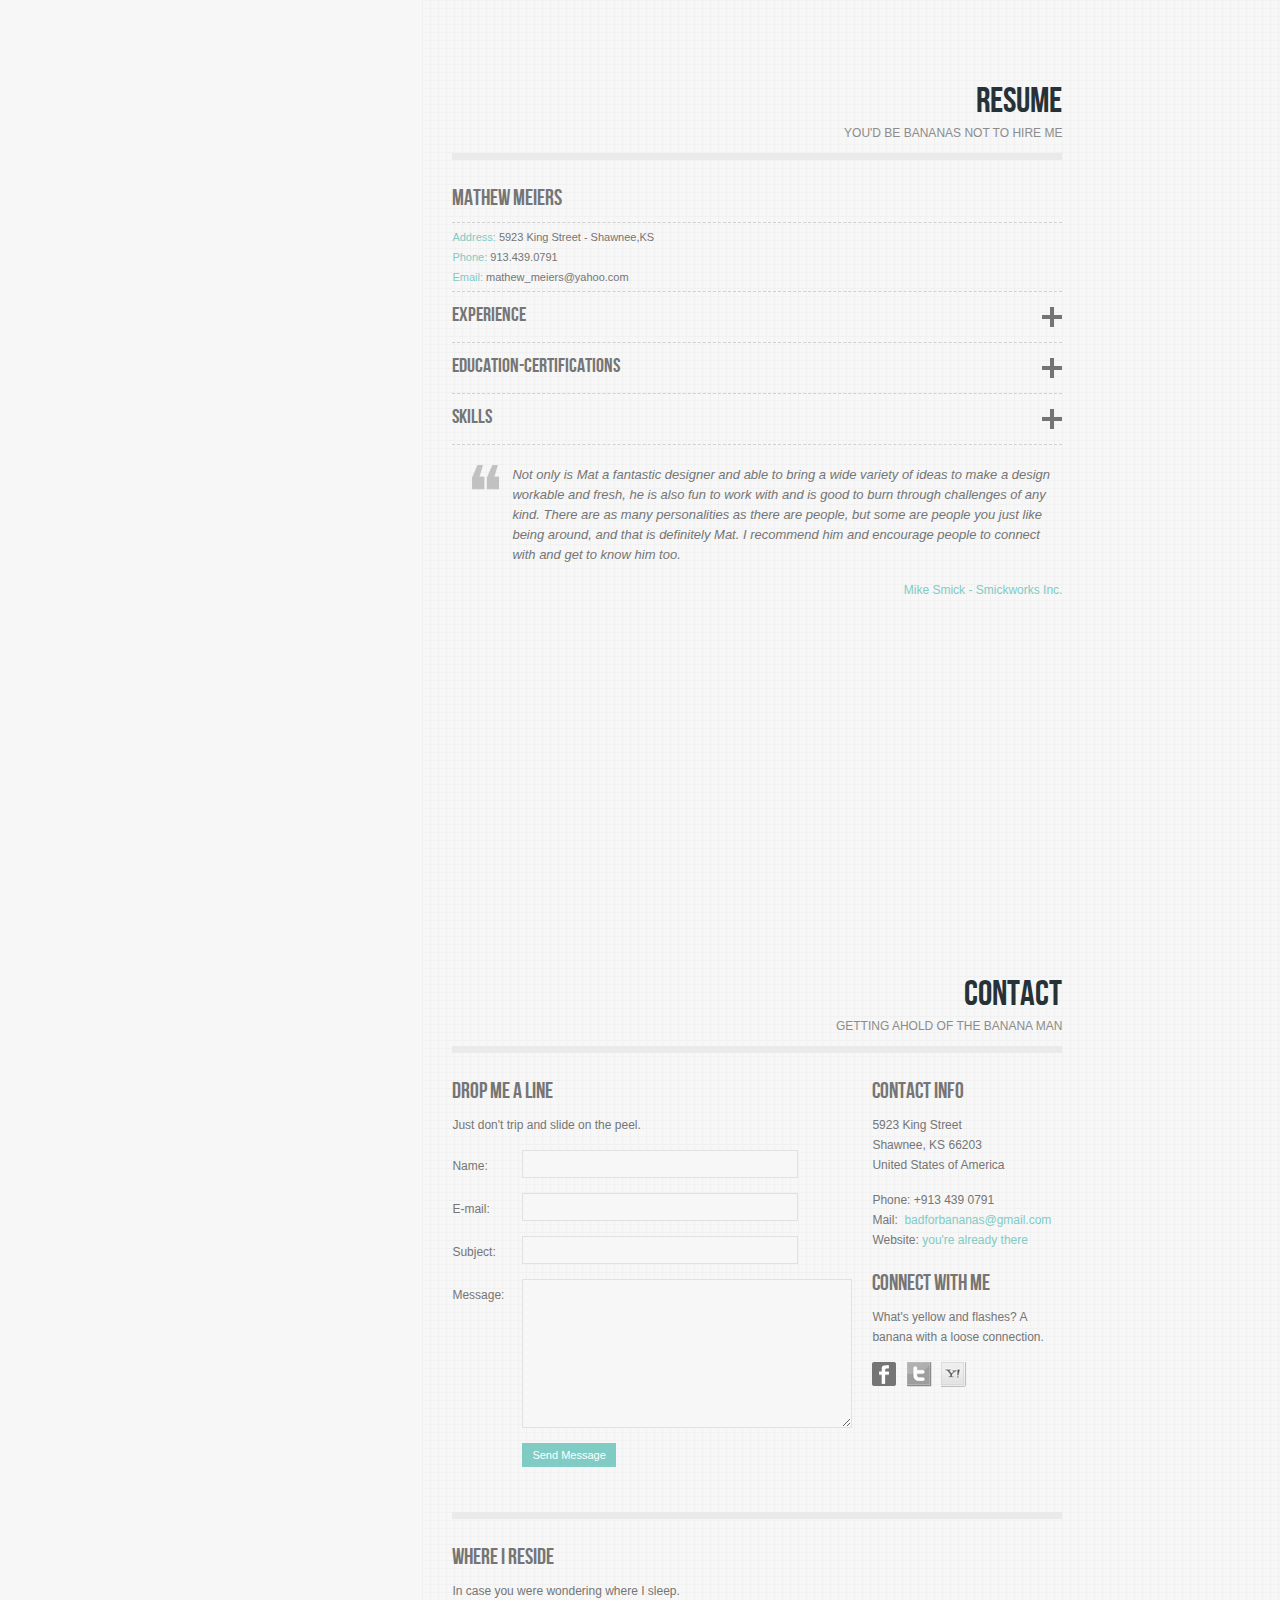
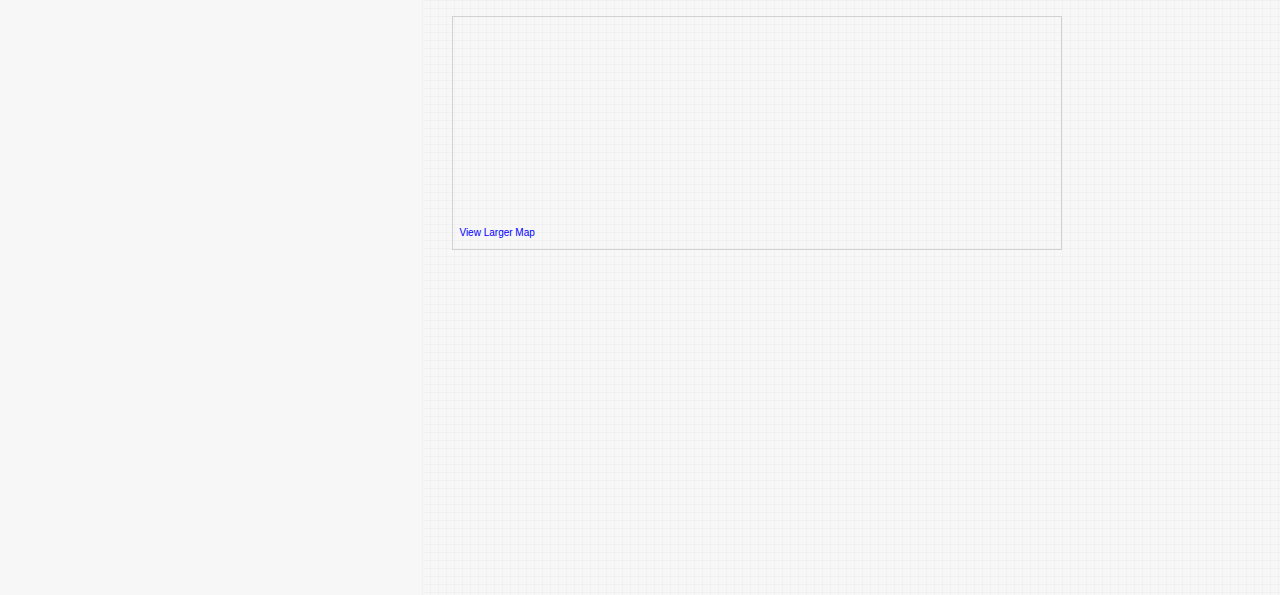
<file: index-backup-1-9-15.html>
<!DOCTYPE html PUBLIC "-//W3C//DTD XHTML 1.0 Transitional//EN"
"http://www.w3.org/TR/xhtml1/DTD/xhtml1-transitional.dtd">
<html xmlns="http://www.w3.org/1999/xhtml">
<head>
<title>BadforBananas</title>
<meta http-equiv="Content-Type" content="text/html; charset=UTF-8" />

<!--imports the main css file-->
<link rel="stylesheet" href="css/style.css" type="text/css" media="screen" />
<!--imports prettyPhoto css file-->
<link rel="stylesheet" type="text/css" href="css/prettyPhoto.css" media="screen" />
<!--imports anythingslider css file-->
<link rel="stylesheet" type="text/css" href="css/anythingslider.css" media="screen" />

<!--imports Google Maps API key-->
 <!-- Note: you will need to replace the sensor parameter below with either an explicit true or false value.-->
  <script src="http://maps.google.com/maps?file=api&amp;v=2&amp;sensor=true&amp;key=ABQIAAAAgz6rkmfVcPgBLRkfPR1OVRSwO-1kLjn0usfq73TO6vkFQxuILhTJJAERen4ogfhmgMhdHweafXMo3A" type="text/javascript"></script>

<!--imports jquery-->
<script type="text/javascript" src="js/jquery-1.5.2.js"></script>
<!--imports jquery form plugin-->
<script type="text/javascript" src="js/jquery.form.js"></script>
<!--imports twitter feed plugin-->
<script type="text/javascript" src="js/jquery.tweet.js"></script>
<!--imports easing plugin-->
<script type="text/javascript" src="js/easing.js"></script>
<!--imports anything slider plugin-->
<script type="text/javascript" src="js/jquery.anythingslider.min.js"></script>
<!--imports prettyPhoto plugin-->
<script type="text/javascript" src="js/jquery.prettyPhoto.js"></script>
<!--imports jQuery Tools plugin-->
<script type="text/javascript" src="js/jquery.tools.min.js"></script>
<!--imports scrollTo plugin-->
<script type="text/javascript" src="js/jquery.scrollTo-1.4.2-min.js"></script>
<!--imports local scroll plugin-->
<script type="text/javascript" src="js/jquery.localscroll-1.2.7-min.js"></script>

<!--imports custom javascript code-->
<script type="text/javascript" src="js/custom.js"></script>

<script type="text/javascript">

	$(document).ready(function(){	
		$('#slider ul').anythingSlider({
			width : 610,          // Override the default CSS width
			height: 224,
			delay: 4000,
			animationTime: 600,
			autoPlay: true,
			buildNavigation: false,
			hashTags: false, 
			easing: 'easeInExpo'
		});		
	});		
	
</script>

<!--[if IE 7]><link href="css/ie7.css" rel="stylesheet" type="text/css" media="screen" /><![endif]-->

</head>

<body>
  
	<div id="left" class="plates">
	  
		<ul id="navigation">
			<li><a class="active" href="#home">Home</a></li>
			<li><a href="#about">About</a></li>
			<li><a href="#portfolio">Portfolio</a></li>
			<li><a href="#blog">Resume</a></li>
			<li><a href="#contact">Contact</a></li>
		</ul>
		
		<div id="logo">
		<!--<div class="bouncy-castle">
          <div class="ball-shadow"></div>
          <div class="ball">
           <img src="img/Bananabomb.png"/>
            </div>
        </div>-->
			<h1><a href="#home"><FONT COLOR="d1db30">Bad<FONT COLOR="cccccc">for</FONT>Bananas</FONT></a></h1>
			<p>Portfolio of Mathew Lawson Meiers</p>
		</div>
		<p id="copyright">Copyright &copy; 2015 Mat Meiers. All rights reserved</p>
	</div><!-- end left -->	
	
	<div id="right" class="square-grid">
	
	
	<!-- HOME PAGE -->
	
	
		<div id="home" class="page">
			<h2>Welcome to my portfolio</h2>
			<p class="sub-title">Mathew Lawson Meiers</p>
			<div class="featured">
				
				<div id="slider">
					<ul>
					<!-- slide 1 -->
						<li>
							<div class="slide-img">
								<img class="portrait" src="img/portrait.png" alt="image" />
							</div>
							
							<div class="slide-text">
								<h3>Banana-eater extraordinaire. I drive fast cars, play soccer, and carry the cat around like a football. Oh, and I design stuff too. </h3>
								
								<p>I have extensive print and web design knowledge, as well as html and java script. I work hard and like learning new things. I spend my weekends tinkering with my M3, and evenings scouring the web for cool car parts.</p>
                                
								<a class="button" href="#portfolio">View Portfolio</a>
							</div>
						</li>
						
						<!-- slide 2 -->
						<li>
							<div class="slide-img">
								<img class="portrait" src="img/portrait2.png" alt="image" />
							</div>
							
							<div class="slide-text">
								<h3>I currently work for Rise Display a digital signage company in Kansas City.</h3>
								
								<p>Rise has been providing digital signage to universities and businesses across North America for over 15 years.
Their Complete Display Solutions enable companies to deliver their messages via LED tickers, touch screen displays and lcd video walls using a web based content management system. </p>
								
								<a class="button" href="#portfolio">View Portfolio</a>
							</div>
						</li>							
					</ul>											
				</div><!-- end slider -->
			
			</div><!-- end featured -->
			
			<div class="separator-line"></div>
			
			<p class="slogan">I BUILD DIGITAL SIGNAGE CONTENT, WEBSITES AND PRINTED MEDIA TO HELP YOU COMMUNICATE THE
RIGHT MESSAGE. BASED IN KANSAS CITY, KANSAS, WITH WORLDWIDE CONNECTIONS.</p>
			
			<div class="separator-line"></div>
			
			<div class="boxes">
				<div class="one-third">
					<div class="box-title">
						<img class="box-icon" src="img/box-icons/digital-logo.png" alt="image" />
						<h3>Digital Signage</h3>
						<span class="subtitle">Experienced in a progressive market</span>
					</div>	
					<p>While working at Rise Display, I’ve created digital signage designs for universities, restaurants and
financial institutions. I work closely with the customer to develop a look that fits
their brand and gets across their message in the best way possible.</p>
					<a href="#portfolio">see my work</a>
				</div>
				
				<div class="one-third">
					<div class="box-title">
						<img class="box-icon" src="img/box-icons/computer-logo.png" alt="image" />
						<h3>Websites</h3>
						<span class="subtitle">Flash, HTML and CSS Expert</span>
					</div>	
					<p>I build websites using a combination of flash, html and css. The most recent website I’ve worked on is artofmalach.com, a pottery and ceramics site for a talented
sculpture artist. Check it out here.</p>
					<a href="#portfolio">see my work</a>
				</div>
				
				<div class="one-third last">
					<div class="box-title">
						<img class="box-icon" src="img/box-icons/branding-logo.png" alt="image" />
						<h3>Branding</h3>
						<span class="subtitle">Print versed and Branding Know-how</span>
					</div>	
					<p>Creating a high-quality, memorable, and distinctive look is the first step toward a new company's success. I've done logo design as well as rebranding for several small business and entrepreneurs.</p>
					<a href="#portfolio">see my work</a>
				</div>						
				
				<div class="clear"></div>
				
			</div><!-- end boxes -->			
			
			<div class="separator-line"></div>
			
			
			
			<div class="clear"></div>
			
		</div><!-- end home page -->			

		
	<!-- ABOUT PAGE -->
		
		
		<div id="about" class="page">
			<h2>About</h2>	
			<p class="sub-title">about the banana man</p>
			<div class="full-width">
				
				<p><img class="image-left" src="img/align.jpg" alt="Image description" />
				No, I don’t really know where the “Bad for Bananas” came from, but I think it’s important to add
a touch of humor to the things that interest you. All my life I’ve been the creative type: drawing
and painting from an early age. As I went through school, I just kept going with the creative mode.
I specialize in digital and web design, though I’m experienced in print as well. I hope to continue
employing this enjoyment in design in all areas of my work. And if you can’t tell, I really DO like bananas!</p>

<p>[In the picture] Tinkering with my 2004 Audi S4. Yes, I've owned an assortment of german cars.</p>

	<blockquote>
				<p>Not only is Mat a fantastic designer and able to bring a wide variety of ideas to make a design workable and fresh, he is also fun to work with and is good to burn through challenges of any kind. There are as many personalities as there are people, but some are people you just like being around, and that is definitely Mat. I recommend him and encourage people to connect with and get to know him too.</p>
				<div class="author">Mike Smick - Smickworks Inc.</div>
			</blockquote>
	
				
									
					
								
			</div>				
			
			
			
			
		</div><!-- end about page -->					
		
		
	<!-- PORTFOLIO PAGE -->	
		
		
		<div id="portfolio" class="page">
		
			<h2>Project Showcase</h2>
			<p class="sub-title">What the banana man has done</p>
			
			<div id="portfolio-content" class="js-off-overflow">	

				<!-- portfolio page 1 -->
					<ul id="page1" class="portfolio-thumbs js-off-position">
                        <li>
							<a href="img/portfolio/large/google-io.jpg"><img src="img/portfolio/thumb/google-io.jpg" alt="Image description" /></a>
							<div class="overlay">
								<h5>Google I / O</h5>
								<p>Unleash the power of Kiosk Apps - built a responive website to demonstrate a flight concierge display for use at                                         Google I/O conference.</p>
								<a href="https://www.youtube.com/watch?v=aGvFbBt-LNA" target="_blank">watch the keynote</a>
								<a class="zoom-btn" href="img/portfolio/large/google-io.jpg" rel="prettyPhoto"></a>
							</div>
						</li>
                        <li>
							<a href="img/portfolio/large/school-lunch.jpg"><img src="img/portfolio/thumb/school-lunch.jpg" alt="Image description" /></a>
							<div class="overlay">
								<h5>Digital Signage</h5>
								<p>School Lunch Template - Responsive template built for digital signage. All graphics are svg and animated with css keyframes.</p>
								<a href="http://rise-vision.github.io/content-templates/school-lunch/school-lunch.html" target="_blank">see it in action</a>
								<a class="zoom-btn" href="img/portfolio/large/school-lunch.jpg" rel="prettyPhoto"></a>
							</div>
						</li>
                        <li>
							<a href="img/portfolio/large/tradeshow-booth.jpg"><img src="img/portfolio/thumb/tradeshow-booth.jpg" alt="Image description" /></a>
							<div class="overlay">
								<h5>Tradeshow Booth</h5>
								<p>Renderings developed for Google to give away Asus Chromeboxes at digital signage conference.</p>
								<a href="http://www.risevision.com" target="_blank">www.risevision.com</a>
								<a class="zoom-btn" href="img/portfolio/large/tradeshow-booth.jpg" rel="prettyPhoto"></a>
							</div>
						</li>
                        <li>
							<a href="img/portfolio/large/corporate-messaging.jpg"><img src="img/portfolio/thumb/corporate-messaging.jpg" alt="Image description" /></a>
							<div class="overlay">
								<h5>Digital Signage</h5>
								<p>Corporate Messaging - display developed to relay internal messaging within our company. </p>
								<a href="http://preview.risevision.com/Viewer.html?type=presentation&id=f8c583c9-1978-4bef-9c9f-c2d727e39c2c&showui=false" target="_blank">see it in action</a>
								<a class="zoom-btn" href="img/portfolio/large/corporate-messaging.jpg" rel="prettyPhoto"></a>
							</div>
						</li>
						<li>
							<a href="img/portfolio/large/002.jpg"><img src="img/portfolio/thumb/002.jpg" alt="Image description" /></a>
							<div class="overlay">
								<h5>Digital Signage</h5>
								<p>Bucknell University - Interactive display content designed by Mat Meiers while employed with Rise Display. </p>
								<a href="http://www.risedisplay.com" target="_blank">www.risedisplay.com</a>
								<a class="zoom-btn" href="img/portfolio/large/002.jpg" rel="prettyPhoto"></a>
							</div>
						</li>
						<li>
							<a href="img/portfolio/large/003.jpg"><img src="img/portfolio/thumb/003.jpg" alt="Image description" /></a>
							<div class="overlay">
								<h5>Digital Signage</h5>
								<p>George Mason University - Interactive display content designed by Mat Meiers while employed with Rise Display. </p>
								<a href="http://www.risedisplay.com" target="_blank">www.risedisplay.com</a>
								<a class="zoom-btn" href="img/portfolio/large/003.jpg" rel="prettyPhoto"></a>
							</div>
						</li>
                        <li>
							<a href="img/portfolio/large/012.jpg"><img src="img/portfolio/thumb/012.jpg" alt="Image description" /></a>
							<div class="overlay">
								<h5>Flash Website</h5>
								<p>artofmalach.com - Website designed for artist Kenny Malach showcasing his pottery work. </p>
								<a href="http://www.artofmalach.com" target="_blank">www.artofmalach.com</a>
								<a class="zoom-btn" href="img/portfolio/large/012.jpg" rel="prettyPhoto"></a>
							</div>
						</li>
                        
                        <li>
							<a href="img/portfolio/large/001.jpg"><img src="img/portfolio/thumb/001.jpg" alt="Image description" /></a>
							<div class="overlay">
								<h5>Digital Signage</h5>
								<p>Crowder College - Interactive display content designed by Mat Meiers while employed with Rise Display.</p>
								<a href="http://www.risedisplay.com" target="_blank">www.risedisplay.com</a>
								<a class="zoom-btn" href="img/portfolio/large/001.jpg" rel="prettyPhoto"></a>
							</div>
						</li>
                        
						<li>
							<a href="img/portfolio/large/004.jpg"><img src="img/portfolio/thumb/004.jpg" alt="Image description" /></a>
							<div class="overlay">
								<h5>Digital Signage</h5>
								<p>District Case VI - Interactive display content designed by Mat Meiers while employed with Rise Display. </p>
								<a href="http://www.risedisplay.com" target="_blank">www.risedisplay.com</a>
								<a class="zoom-btn" href="img/portfolio/large/004.jpg" rel="prettyPhoto"></a>
							</div>
						</li>
						<li>
							<a href="img/portfolio/large/005.jpg"><img src="img/portfolio/thumb/005.jpg" alt="Image description" /></a>
							<div class="overlay">
								<h5>Digital Signage</h5>
								<p>Stevens Insitute of Technology - Interactive display content designed by Mat Meiers while employed with Rise Display. </p>
								<a href="http://www.risedisplay.com" target="_blank">www.risedisplay.com</a>
								<a class="zoom-btn" href="img/portfolio/large/005.jpg" rel="prettyPhoto"></a>
							</div>
						</li>
						<li>
							<a href="img/portfolio/large/006.jpg"><img src="img/portfolio/thumb/006.jpg" alt="Image description" /></a>
							<div class="overlay">
								<h5>Digital Signage</h5>
								<p>Bemidji State University - Interactive display content designed by Mat Meiers while employed with Rise Display. </p>
								<a href="http://www.risedisplay.com" target="_blank">www.risedisplay.com</a>
								<a class="zoom-btn" href="img/portfolio/large/006.jpg" rel="prettyPhoto"></a>
							</div>
						</li>
						<li>
							<a href="img/portfolio/large/007.jpg"><img src="img/portfolio/thumb/007.jpg" alt="Image description" /></a>
							<div class="overlay">
								<h5>Digital Signage</h5>
								<p>St. Vincent's Healthcare - Interactive display content designed by Mat Meiers while employed with Rise Display. </p>
								<a href="http://www.risedisplay.com" target="_blank">www.risedisplay.com</a>
								<a class="zoom-btn" href="img/portfolio/large/007.jpg" rel="prettyPhoto"></a>
							</div>
						</li>
						<li>
							<a href="img/portfolio/large/008.jpg"><img src="img/portfolio/thumb/008.jpg" alt="Image description" /></a>
							<div class="overlay">
								<h5>Digital Signage</h5>
								<p>NDSU College of Pharmacy - Interactive display content designed by Mat Meiers while employed with Rise Display. </p>
								<a href="http://www.risedisplay.com" target="_blank">www.risedisplay.com</a>
								<a class="zoom-btn" href="img/portfolio/large/008.jpg" rel="prettyPhoto"></a>
							</div>
						</li>
						
					</ul>	
					
				
				
				
				<!-- portfolio page 2 -->						
					<ul id="page2" class="portfolio-thumbs js-off-position">
						<li>
							<a href="img/portfolio/large/010.jpg"><img src="img/portfolio/thumb/010.jpg" alt="Image description" /></a>
							<div class="overlay">
								<h5>Digital Signage</h5>
								<p>SOTC University - Interactive display content designed by Mat Meiers while employed with Rise Display. </p>
								<a href="http://www.risedisplay.com" target="_blank">www.risedisplay.com</a>
								<a class="zoom-btn" href="img/portfolio/large/010.jpg" rel="prettyPhoto"></a>
							</div>
						</li>
						<li>
							<a href="img/portfolio/large/011.jpg"><img src="img/portfolio/thumb/011.jpg" alt="Image description" /></a>
							<div class="overlay">
								<h5>Digital Signage</h5>
								<p>St. Joseph Memorial Hospital - Interactive display content designed by Mat Meiers while employed with Rise Display. </p>
								<a href="http://www.risedisplay.com" target="_blank">www.risedisplay.com</a>
								<a class="zoom-btn" href="img/portfolio/large/011.jpg" rel="prettyPhoto"></a>
							</div>
						</li>
						
						<li>
							<a href="img/portfolio/large/009.jpg"><img src="img/portfolio/thumb/009.jpg" alt="Image description" /></a>
							<div class="overlay">
								<h5>Digital Signage</h5>
								<p>UWA Livingston - Interactive display content designed by Mat Meiers while employed with Rise Display. </p>
								<a href="http://www.risedisplay.com" target="_blank">www.risedisplay.com</a>
								<a class="zoom-btn" href="img/portfolio/large/009.jpg" rel="prettyPhoto"></a>
							</div>
						</li>
						<li>
							<a href="img/portfolio/large/013.jpg"><img src="img/portfolio/thumb/013.jpg" alt="Image description" /></a>
							<div class="overlay">
								<h5>Digital Signage</h5>
								<p>University of North Dakota - Interactive display content designed by Mat Meiers while employed with Rise Display. </p>
								<a href="http://www.risedisplay.com" target="_blank">www.risedisplay.com</a>
								<a class="zoom-btn" href="img/portfolio/large/013.jpg" rel="prettyPhoto"></a>
							</div>
						</li>
                        
                        <li>
							<a href="img/portfolio/large/014.jpg"><img src="img/portfolio/thumb/014.jpg" alt="Image description" /></a>
							<div class="overlay">
								<h5>Digital Signage</h5>
								<p>University of Hawaii - Interactive display content designed by Mat Meiers while employed with Rise Display. </p>
								<a href="http://www.risedisplay.com" target="_blank">www.risedisplay.com</a>
								<a class="zoom-btn" href="img/portfolio/large/014.jpg" rel="prettyPhoto"></a>
							</div>
						</li>
                        
                         <li>
							<a href="img/portfolio/large/015.jpg"><img src="img/portfolio/thumb/015.jpg" alt="Image description" /></a>
							<div class="overlay">
								<h5>Digital Signage</h5>
								<p>ING Direct - Interactive display content designed by Mat Meiers while employed with Rise Display. </p>
								<a href="http://www.risedisplay.com" target="_blank">www.risedisplay.com</a>
								<a class="zoom-btn" href="img/portfolio/large/015.jpg" rel="prettyPhoto"></a>
							</div>
						</li>
                          <li>
							<a href="img/portfolio/large/016.jpg"><img src="img/portfolio/thumb/016.jpg" alt="Image description" /></a>
							<div class="overlay">
								<h5>Digital Signage</h5>
								<p>BMW - Interactive display content designed by Mat Meiers while employed with Rise Display. </p>
								<a href="http://www.risedisplay.com" target="_blank">www.risedisplay.com</a>
								<a class="zoom-btn" href="img/portfolio/large/016.jpg" rel="prettyPhoto"></a>
							</div>
						</li>
                        
                               <li>
							<a href="img/portfolio/large/017.jpg"><img src="img/portfolio/thumb/017.jpg" alt="Image description" /></a>
							<div class="overlay">
								<h5>Digital Signage</h5>
								<p>Educomm - Interactive display content designed by Mat Meiers while employed with Rise Display. </p>
								<a href="http://www.risedisplay.com" target="_blank">www.risedisplay.com</a>
								<a class="zoom-btn" href="img/portfolio/large/017.jpg" rel="prettyPhoto"></a>
							</div>
						</li>
                        	       <li>
							<a href="img/portfolio/large/018.jpg"><img src="img/portfolio/thumb/018.jpg" alt="Image description" /></a>
							<div class="overlay">
								<h5>Digital Signage</h5>
								<p>Anderson University - Interactive display content designed by Mat Meiers while employed with Rise Display. </p>
								<a href="http://www.risedisplay.com" target="_blank">www.risedisplay.com</a>
								<a class="zoom-btn" href="img/portfolio/large/018.jpg" rel="prettyPhoto"></a>
							</div>
						</li>
					</ul>										
				
			</div><!-- end portfolio-content-->	
			
			<ul class="portfolio-nav">
				<li><a class="current" href="#">1</a></li>
				<li><a href="#">2</a></li>
			</ul>
			
			<div class="clear"></div>				
			
		</div><!-- end portfolio page -->
		
		
	<!-- RESUME PAGE -->	
		
		
		<div id="blog" class="page">
			<h2>Resume</h2>	
			<p class="sub-title">You'd be bananas not to hire me</p>
			
			<h3>Mathew Meiers</h3>
<div class="post-metadata">
						<p><a href="#">Address: </a>5923 King Street - Shawnee,KS <br /><a href="#">Phone: </a>913.439.0791  <br /><a href="#">Email: </a> mathew_meiers@yahoo.com</p>
					</div>
					
														
			<div class="toggles">
				<div class="toggle-container full-width">						
					<div class="toggle-header">
						<h4>Experience</h4>
						<a class="toggle-link toggle-open" href="#"></a>
						<div class="clear"></div>
					</div>
                    
					<div class="toggle-content">
                    <h3>Rise Display</h3>	
						<div class="one-third">
							
							<p><b>Position Held:</b><br /> Multimedia Design Lead <br /> September 2008 - Present</p>
						</div>
						
						<div class="two-third last">
								<p><b>Duties:</b><br />Primary roles include designing/building content for touch screen and large format LCD displays. Other duties include troubleshooting hardware and software related issues while overseeing a small group of designers. Software technology routinely utilized includes Photoshop, Flash, Dreamweaver, HTML, CSS and proprietary web based digital signage software. Being the progressive industry that digital signage is, the job requires me to keep up to date on new web based technologies, which I thoroughly enjoy.</p>
						</div>
                        <h3>Allen Press</h3>
                        <div class="one-third">
							<p><b>Position Held:</b><br />Electronic Prepress Technician <br /> March 2006 - September 2008</p>
						</div>
						
						<div class="two-third last">
								<p><b>Duties:</b><br />Processed and produced customer jobs for print publication using layout programs. Performed preflight check of jobs and pinpointed problems before readying for press. Fixed font and graphic problems, color/trapping requirements, last minute revisions and art placement. </p>
						</div>
						
						<div class="one-third">
							<p><b>Position Held:</b><br />Web Publishing Dept.<br /> Online Publishing Assistant <br /> March 2005 - March 2006</p>
						</div>
						
						<div class="two-third last">
								<p><b>Duties:</b><br />Assisted in the conversion of printed magazines and journals to online sites. Used web browsers to proof web sites and fix any content or formatting problems. Worked in Photoshop and Illustrator to batch process figures and images and ran production filters on HTML and XML files.</p>
						</div>
                        
                        <div class="one-third">
							<p><b>Position Held:</b><br />Composition Services<br /> Typesetter <br /> September 2003 - March 2006</p>
						</div>
						
						<div class="two-third last">
								<p><b>Duties:</b><br />Entered corrections to text, tables and math as marked by proofreaders or editors. Troubleshot departmental issues including color management, file conversions, and font management. Developed automated pdf worflow for typesetting department.</p>
						</div>
												
						<div class="clear"></div>
						
					</div><!-- end toggle-content -->
				</div><!-- end toggle-container -->
				
				<div class="toggle-container full-width">						
					<div class="toggle-header">
						<h4>Education-Certifications</h4>
						<a class="toggle-link toggle-open" href="#"></a>
						<div class="clear"></div>
					</div>
					<div class="toggle-content">	
						<div class="one-half">
								<p>Johnson County Community College<br/>
								HTML and Advanced CSS Certification<br />June 2011</p>
						</div>
						
						<div class="one-half last">
								<p>Salina Area Vocational School<br/>
								Commercial & Advertising Art Degree<br/>
								2003</p>											
						</div>
						
						<div class="one-half">
							<p>Smoky Valley High School<br/> Lindsborg, KS
                            Diploma <br/> 2001</p>
						</div>
						
						
						
						<div class="clear"></div>
					</div>
				</div><!-- end toggle-container -->
				
				<div class="toggle-container full-width">						
					<div class="toggle-header">
						<h4>Skills</h4>
						<a class="toggle-link toggle-open" href="#"></a>
						<div class="clear"></div>
					</div>
					<div class="toggle-content">	
						<div class="one-third">
							<ul class="custom-list square">
								<li>Mac and PC platforms</li>
								<li>Salesforce</li>
								<li>Base Camp</li>
								<li>Get Satisfaction</li>			
							</ul>
						</div>
						
						<div class="one-third">
							<ul class="custom-list square">
								<li>HTML/CSS</li>
								<li>Actionscript</li>
								<li>Basic Javascript</li>
								<li>XML</li>											
							</ul>
						</div>
						
						<div class="one-third last">
							<ul class="custom-list square">
								<li>Photoshop</li>
								<li>Illustrator</li>
								<li>Flash</li>
								<li>Dreamweaver</li>											
							</ul>
						</div>
						
						<div class="one-third">
							<ol class="custom-list square">
								<li>InDesign</li>
								<li>QuarkXpress</li>
								<li>Pitstop</li>
								<li>Prinergy</li>			
							</ol>
						</div>
						
						<div class="one-third">
							<ol class="custom-list square">
								<li>Acrobat</li>
								<li>Excel</li>
								<li>Powerpoint</li>
								<li>Word</li>											
							</ol>
						</div>
						
						
						
						<div class="clear"></div>
					</div>
				</div><!-- end toggle-container -->
				
						
				
			</div><!-- end toggles -->
			<blockquote>
				<p>Not only is Mat a fantastic designer and able to bring a wide variety of ideas to make a design workable and fresh, he is also fun to work with and is good to burn through challenges of any kind. There are as many personalities as there are people, but some are people you just like being around, and that is definitely Mat. I recommend him and encourage people to connect with and get to know him too.</p>
				<div class="author">Mike Smick - Smickworks Inc.</div>
			</blockquote>
		</div><!-- end resume page -->
				
		
	<!-- CONTACT PAGE -->	
		
		
		<div id="contact" class="page">
			<h2>Contact</h2>
			<p class="sub-title">Getting ahold of the banana man</p>
			
			<div class="two-third">
				<h3>Drop me a line</h3>
				<p>Just don't trip and slide on the peel.</p>
				
				<form id="contact_form" method="post" action="submitemail.php">						
					<label for="name">Name:</label><input  class="textbox" type="text" name="name" id="name" />
					<label for="email">E-mail:</label><input  class="textbox" type="text" name="email" id="email" />
					<label for="subject">Subject:</label><input  class="textbox" type="text" name="subject" id="subject" />
					<label for="message">Message:</label><textarea class="textbox" name="message" id="message" rows="" cols=""></textarea>
					<input type="submit" name="submit" value="Send Message" id="submit" /> <br />
					<p id="message-outcome"></p>
				</form>
				
			</div>
			
			<div class="one-third last">				
				<h3>Contact info</h3>
				<p>
					5923 King Street<br />
					Shawnee, KS 66203<br />
					United States of America <br />
				</p>
				
				<p>
					Phone: +913 439 0791 <br />
					Mail:&nbsp;<a href="#">&nbsp;badforbananas@gmail.com</a> <br />
					Website: <a href="http://www.badforbananas.com">you're already there</a> <br />
				</p>
				
				<div class="social-networks">
					<h3>Connect with me</h3>
					<p>What's yellow and flashes? A banana with a loose connection.</p>	
					<ul class="social-links">						
						<li class="facebook"><a href="http://www.facebook.com/mmeiers" target="_blank">Facebook</a></li>
						<li class="twitter"><a href="https://twitter.com/#!/milklizard" target="_blank">Twitter</a></li>
						<li class="yahoo"><a href="http://profile.yahoo.com/TWK7RMA5L2X7EMWNENYGSLHMWI/" target="_blank">Yahoo</a></li>
													
					</ul>
				</div><!-- end social-networks -->
			</div>
			
			<div class="clear"></div>
			
			<div class="separator-line"></div>
			
			<div class="full-width">
				<h3>Where I Reside</h3>
				<p>In case you were wondering where I sleep.</p>
				
				<div id="google-map">
					<iframe width="596" height="200" frameborder="0" scrolling="no" marginheight="0" marginwidth="0" src="http://maps.google.com/maps?f=q&amp;source=s_q&amp;hl=en&amp;geocode=&amp;q=5923+King+Street,+Shawnee,+KS&amp;aq=0&amp;oq=5923+King+Street,+Shawnee&amp;sll=37.0625,-95.677068&amp;sspn=41.003738,81.5625&amp;vpsrc=0&amp;ie=UTF8&amp;hq=&amp;hnear=5923+King+St,+Shawnee,+Kansas+66203&amp;t=h&amp;ll=39.021318,-94.716568&amp;spn=0.013337,0.051069&amp;z=14&amp;iwloc=A&amp;output=embed"></iframe><br /><small><a href="http://maps.google.com/maps?f=q&amp;source=embed&amp;hl=en&amp;geocode=&amp;q=5923+King+Street,+Shawnee,+KS&amp;aq=0&amp;oq=5923+King+Street,+Shawnee&amp;sll=37.0625,-95.677068&amp;sspn=41.003738,81.5625&amp;vpsrc=0&amp;ie=UTF8&amp;hq=&amp;hnear=5923+King+St,+Shawnee,+Kansas+66203&amp;t=h&amp;ll=39.021318,-94.716568&amp;spn=0.013337,0.051069&amp;z=14&amp;iwloc=A" style="color:#0000FF;text-align:left">View Larger Map</a></small>
				</div>
				
			</div>			
			
			<div class="clear"></div>				
		
		</div><!-- end contact page -->

	</div><!-- end right -->	
</body>

</html>
</file>
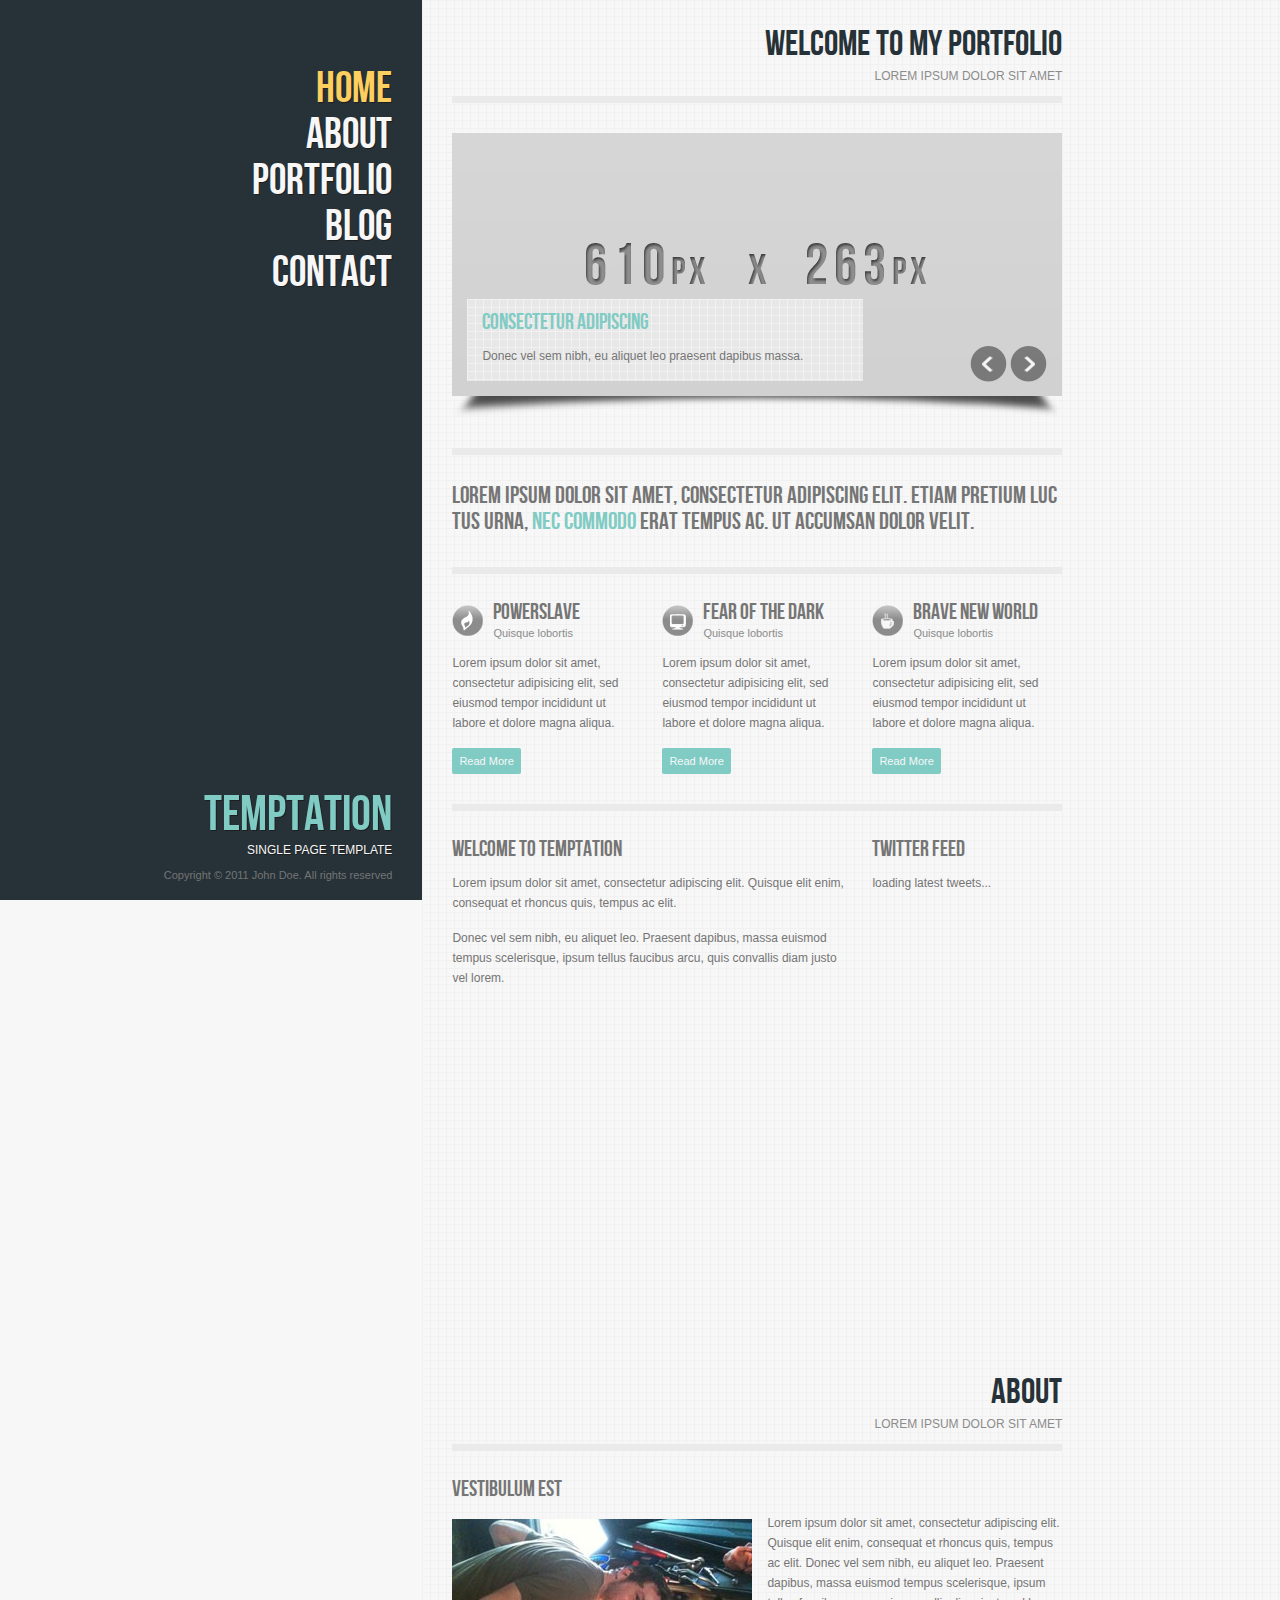
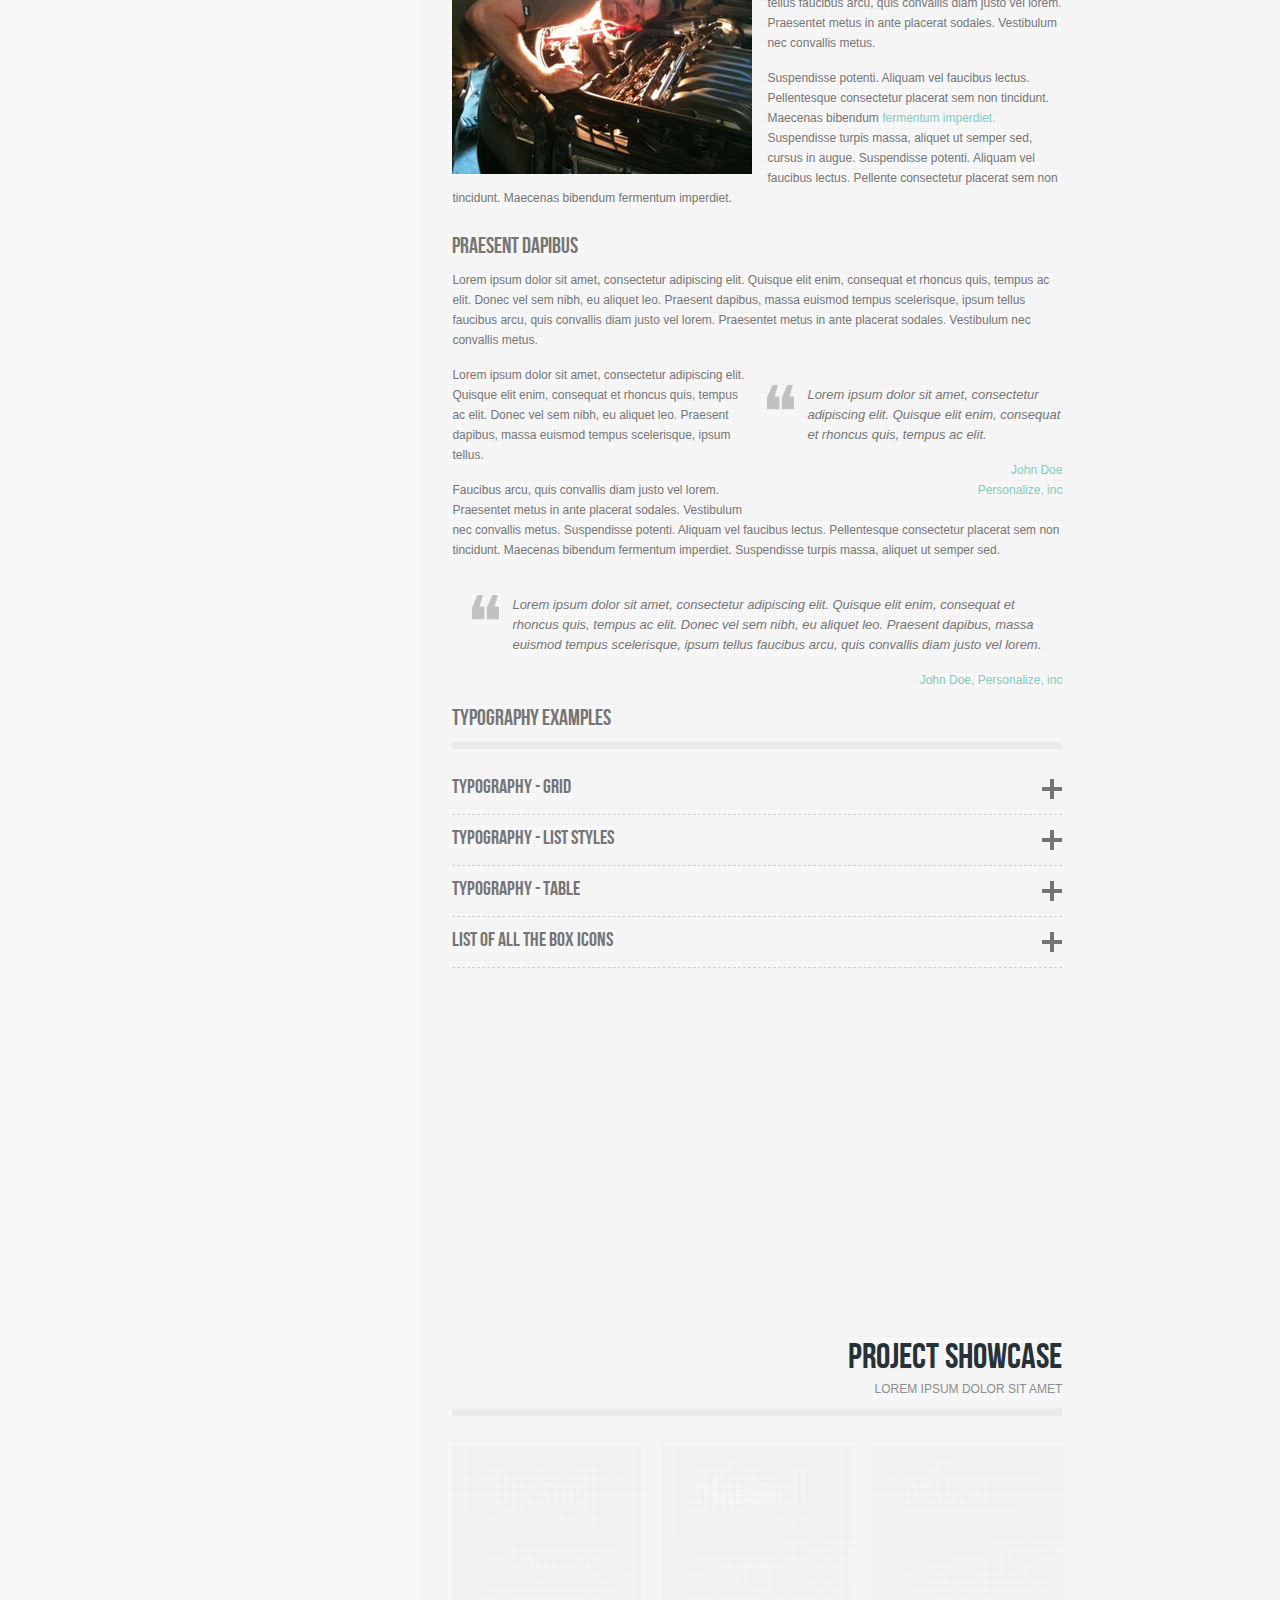
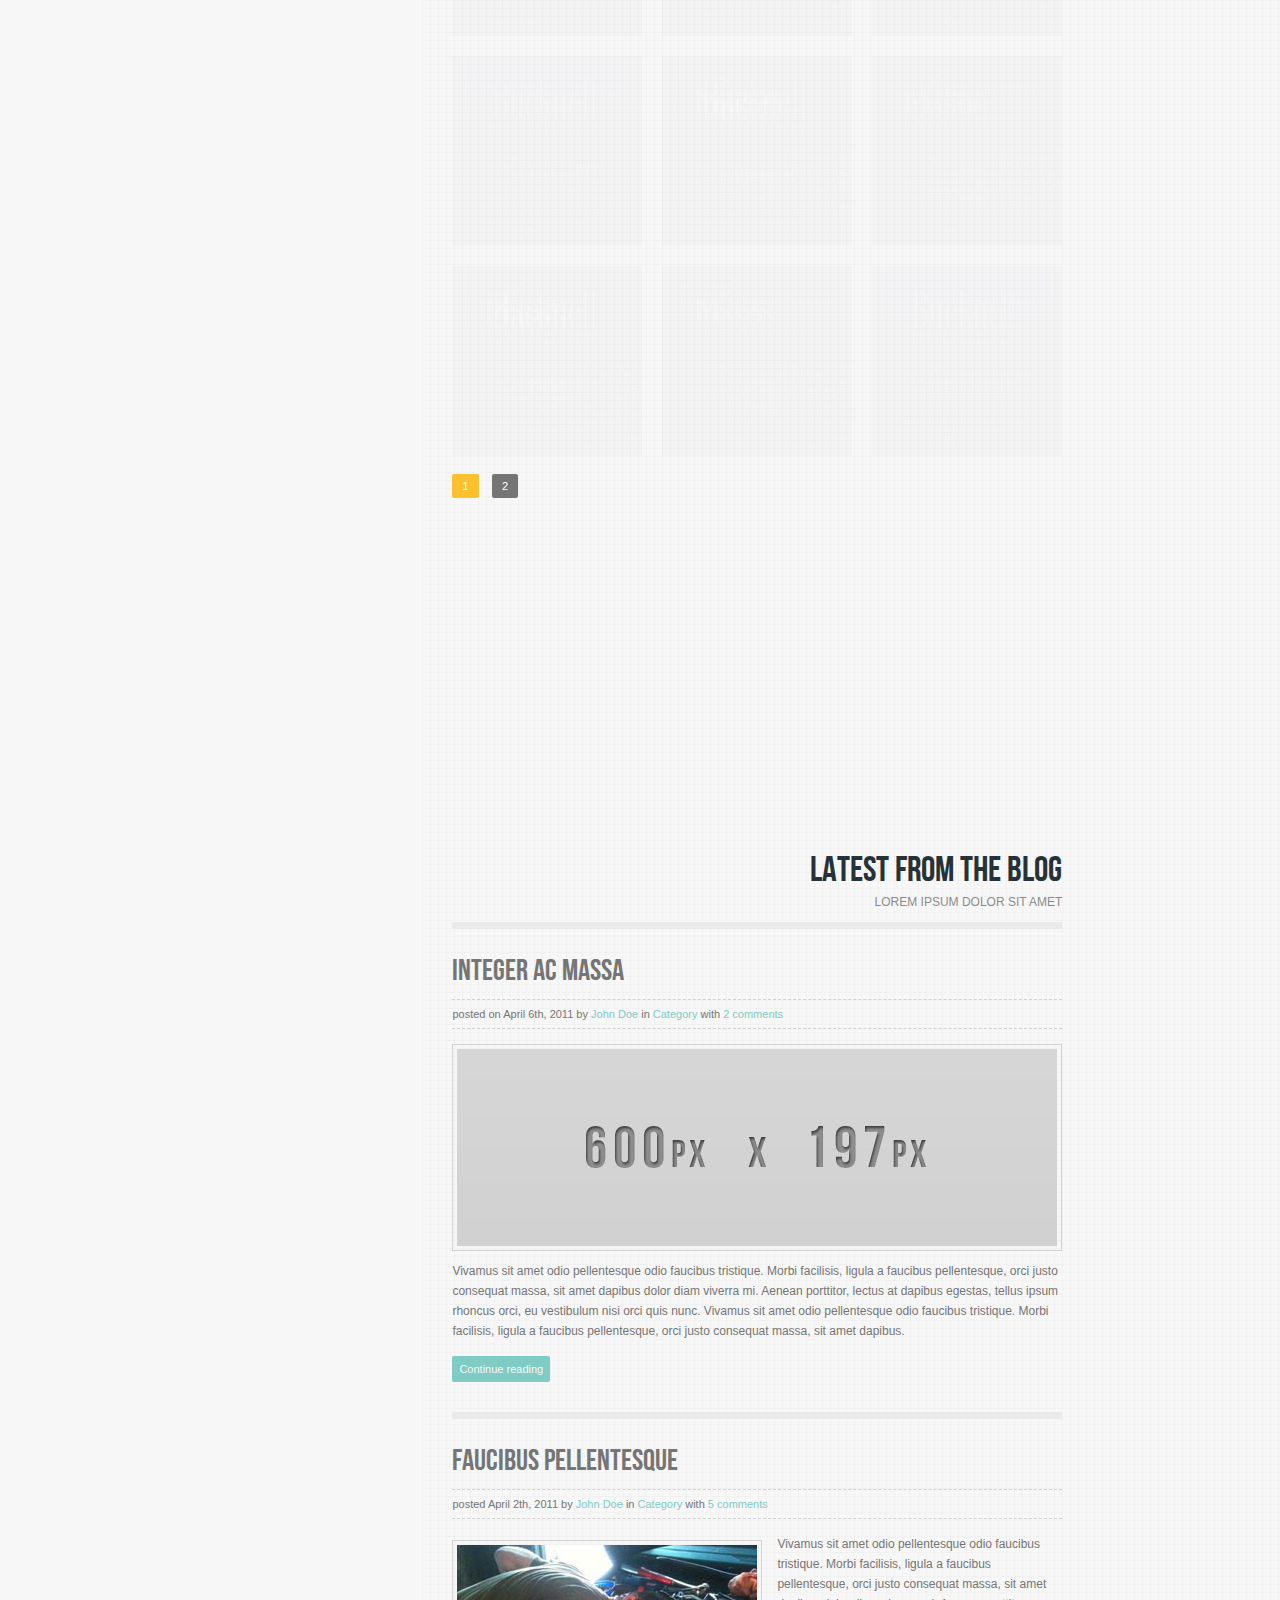
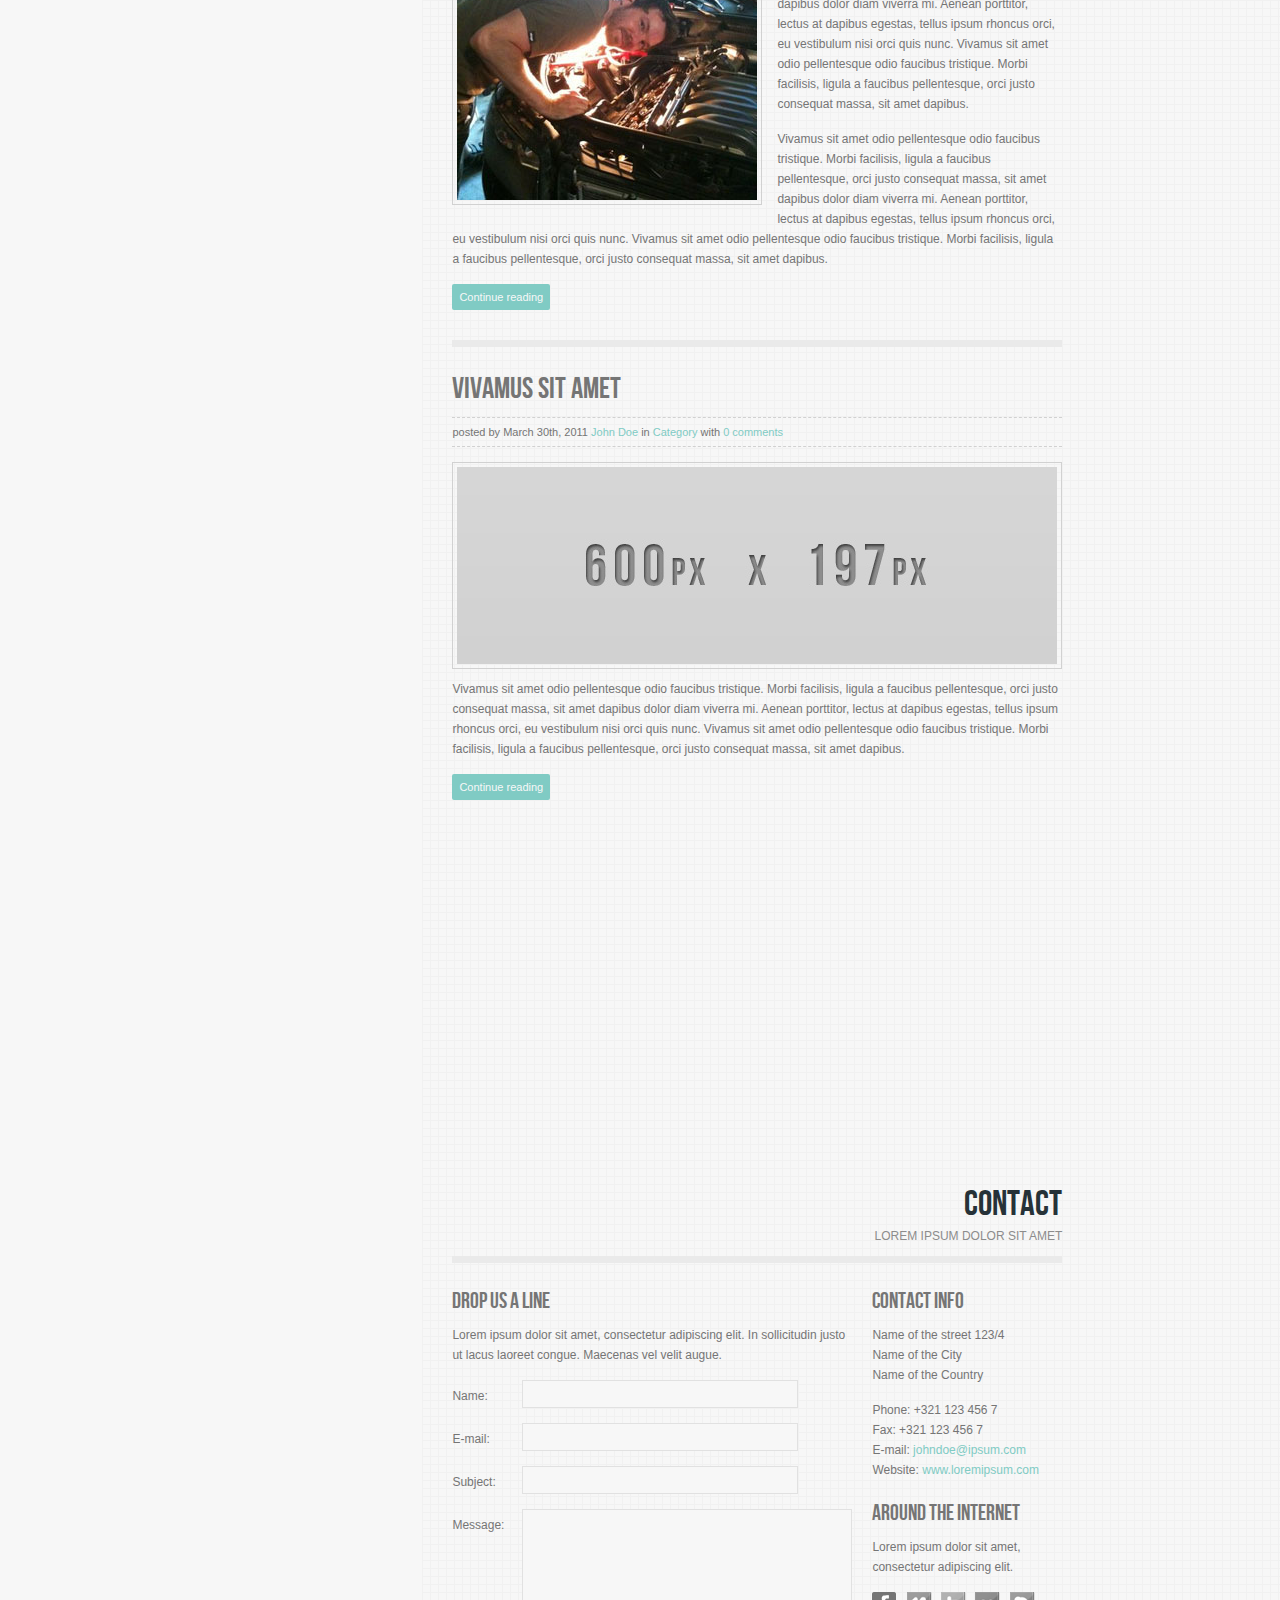
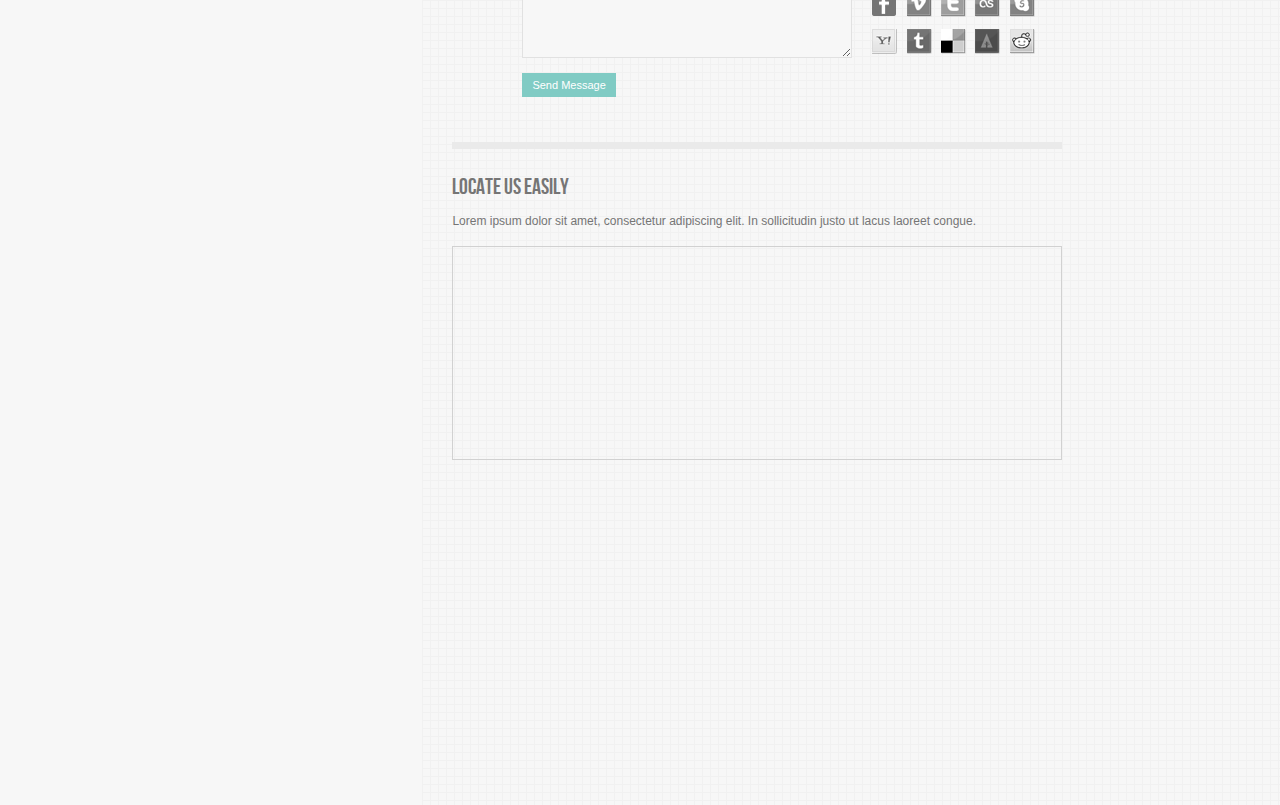
<file: index-cycle-slider.html>
<!DOCTYPE html PUBLIC "-//W3C//DTD XHTML 1.0 Transitional//EN"
"http://www.w3.org/TR/xhtml1/DTD/xhtml1-transitional.dtd">
<html xmlns="http://www.w3.org/1999/xhtml">
<head>
<title>Temptation</title>
<meta http-equiv="Content-Type" content="text/html; charset=UTF-8" />

<!--imports the main css file-->
<link rel="stylesheet" href="css/style.css" type="text/css" media="screen" />
<!--imports prettyPhoto css file-->
<link rel="stylesheet" type="text/css" href="css/prettyPhoto.css" media="screen" />

<!--imports Google Maps API key-->
<script src="http://maps.google.com/maps?file=api&amp;v=2&amp;sensor=true&amp;ENTER YOUR GOOGLE MAP API KEY HERE" type="text/javascript"></script>
<!--imports jquery-->
<script type="text/javascript" src="js/jquery-1.5.2.js"></script>
<!--imports jquery form plugin-->
<script type="text/javascript" src="js/jquery.form.js"></script>
<!--imports twitter feed plugin-->
<script type="text/javascript" src="js/jquery.tweet.js"></script>
<!--imports cycle slider plugin-->
<script type="text/javascript" src="js/jquery.cycle.all.js"></script>
<!--imports easing plugin-->
<script type="text/javascript" src="js/easing.js"></script>
<!--imports prettyPhoto plugin-->
<script type="text/javascript" src="js/jquery.prettyPhoto.js"></script>
<!--imports scrollTo plugin-->
<script type="text/javascript" src="js/jquery.scrollTo-1.4.2-min.js"></script>
<!--imports local scroll plugin-->
<script type="text/javascript" src="js/jquery.localscroll-1.2.7-min.js"></script>
<!--imports jQuery Tools plugin-->
<script type="text/javascript" src="js/jquery.tools.min.js"></script>

<!--imports custom javascript code-->
<script type="text/javascript" src="js/custom.js"></script>

<!-- handles the jquery cycle slider -->
<script type="text/javascript">

	$('#slider-cycle').cycle({ 
		fx:      'growY', // transition type
		speed:    600, 
		timeout:  5000,
		cleartype: false,   //  Fixes the issue with IE6+
		startingSlide: 0,
		next: '#cycle-next',
		prev: '#cycle-prev'
	});
		
</script>

<!--[if IE 7]><link href="css/ie7.css" rel="stylesheet" type="text/css" media="screen" /><![endif]-->

</head>

<body>

	<div id="left" class="plates">
		<ul id="navigation">
			<li><a class="active" href="#home">Home</a></li>
			<li><a href="#about">About</a></li>
			<li><a href="#portfolio">Portfolio</a></li>
			<li><a href="#blog">Blog</a></li>
			<li><a href="#contact">Contact</a></li>
		</ul>
		
		<div id="logo">
			<h1><a href="#home">Temptation</a></h1>
			<p>Single page template</p>
		</div>
		<p id="copyright">Copyright &copy; 2011 John Doe. All rights reserved</p>
	</div><!-- end left -->	
	
	<div id="right" class="square-grid">

		<div id="home" class="page">
				<h2>Welcome to my portfolio</h2>
				<p class="sub-title">Lorem ipsum dolor sit amet</p>
				<div class="featured cycle">
					
					<ul id="slider-cycle">
						<!-- slide 1 -->
						<li>
							<img src="img/slide-1.jpg" alt="image" />
							<!-- caption text -->
							<div class="caption">
								<h3>Consectetur Adipiscing</h3>
								<p>Donec vel sem nibh, eu aliquet leo praesent dapibus massa.</p>
							</div><!-- end caption -->
						</li>
						<!-- slide 2 -->
						<li>
							<img src="img/slide-2.jpg" alt="image" />
							<!-- caption text -->
							<div class="caption">
								<h3>Accumsan dolor velit</h3>
								<p>Donec vel sem nibh, eu aliquet leo praesent dapibus massa.</p>
							</div><!-- end caption -->
						</li>
						<!-- slide 3 -->
						<li>
							<img src="img/slide-3.jpg" alt="image" />
							<!-- caption text -->
							<div class="caption">
								<h3>Donec vel sem nibh</h3>
								<p>Donec vel sem nibh, eu aliquet leo. Praesent dapibus, massa euismod tempus scelerisque, ipsum tellus faucibus.</p>
							</div><!-- end caption -->
						</li>
					</ul>
					
					<ul id="slider-cycle-nav">
						<li><a id="cycle-prev"></a></li>
						<li><a id="cycle-next"></a></li>
					</ul>
					
				</div><!-- end featured -->
				
				<div class="separator-line"></div>
				
				<p class="slogan">Lorem ipsum dolor sit amet, consectetur adipiscing elit. Etiam pretium luc tus urna, <a href="#">nec commodo</a> erat tempus ac. Ut accumsan dolor velit.</p>
			
			<div class="separator-line"></div>
			
			<div class="boxes">
				<div class="one-third">
					<div class="box-title">
						<img class="box-icon" src="img/box-icons/flame.png" alt="image" />
						<h3>Powerslave</h3>
						<span class="subtitle">Quisque lobortis</span>
					</div>	
					<p>Lorem ipsum dolor sit amet, consectetur adipisicing elit, sed eiusmod tempor incididunt ut labore et dolore magna aliqua. </p>
					<a href="#">Read More</a>
				</div>
				
				<div class="one-third">
					<div class="box-title">
						<img class="box-icon" src="img/box-icons/monitor.png" alt="image" />
						<h3>Fear of the Dark</h3>
						<span class="subtitle">Quisque lobortis</span>
					</div>	
					<p>Lorem ipsum dolor sit amet, consectetur adipisicing elit, sed eiusmod tempor incididunt ut labore et dolore magna aliqua. </p>
					<a href="#">Read More</a>
				</div>
				
				<div class="one-third last">
					<div class="box-title">
						<img class="box-icon" src="img/box-icons/coffee.png" alt="image" />
						<h3>Brave New World</h3>
						<span class="subtitle">Quisque lobortis</span>
					</div>	
					<p>Lorem ipsum dolor sit amet, consectetur adipisicing elit, sed eiusmod tempor incididunt ut labore et dolore magna aliqua. </p>
					<a href="#">Read More</a>
				</div>						
				
				<div class="clear"></div>
				
			</div><!-- end boxes -->			
			
			<div class="separator-line"></div>
			
			<div class="two-third">
				<h3>Welcome to Temptation</h3>
				<p>Lorem ipsum dolor sit amet, consectetur adipiscing elit. Quisque elit enim, consequat et rhoncus quis, tempus ac elit.</p> 
				<p>Donec vel sem nibh, eu aliquet leo. Praesent dapibus, massa euismod tempus scelerisque, ipsum tellus faucibus arcu, quis convallis diam justo vel lorem. </p> 					
			</div>				
				
			<div class="one-third last">
				<h3>Twitter Feed</h3>
				<div id="twitter-feed"></div>					
			</div>
			
			<div class="clear"></div>
			
		</div><!-- end home page -->			

		
	<!-- ABOUT PAGE -->
		
		
		<div id="about" class="page">
			<h2>About</h2>	
			<p class="sub-title">Lorem ipsum dolor sit amet</p>
			<div class="full-width">
				<h3>Vestibulum Est</h3>
				<p><img class="image-left" src="img/align.jpg" alt="Image description" />Lorem ipsum dolor sit amet, consectetur adipiscing elit. Quisque elit enim, consequat et rhoncus quis, tempus ac elit. Donec vel sem nibh, eu aliquet leo. Praesent dapibus, massa euismod tempus scelerisque, ipsum tellus faucibus arcu, quis convallis diam justo vel lorem. Praesentet metus in ante placerat sodales. Vestibulum nec convallis metus.</p> 
				<p>Suspendisse potenti. Aliquam vel faucibus lectus. Pellentesque consectetur placerat sem non tincidunt. Maecenas bibendum <a href="#">fermentum imperdiet.</a> Suspendisse turpis massa, aliquet ut semper sed, cursus in augue. Suspendisse potenti. Aliquam vel faucibus lectus. Pellente consectetur placerat sem non tincidunt. Maecenas bibendum fermentum imperdiet.</p>
			</div>	
					
			<div class="full-width">
				<h3>Praesent dapibus</h3>
				<p>Lorem ipsum dolor sit amet, consectetur adipiscing elit. Quisque elit enim, consequat et rhoncus quis, tempus ac elit. Donec vel sem nibh, eu aliquet leo. Praesent dapibus, massa euismod tempus scelerisque, ipsum tellus faucibus arcu, quis convallis diam justo vel lorem. Praesentet metus in ante placerat sodales. Vestibulum nec convallis metus.</p>
				
				<blockquote class="right">
					<p>Lorem ipsum dolor sit amet, consectetur adipiscing elit. Quisque elit enim, consequat et rhoncus quis, tempus ac elit. </p>
					<div class="author">John Doe <br /> Personalize, inc</div>
				</blockquote>					
					
				<p>Lorem ipsum dolor sit amet, consectetur adipiscing elit. Quisque elit enim, consequat et rhoncus quis, tempus ac elit. Donec vel sem nibh, eu aliquet leo. Praesent dapibus, massa euismod tempus scelerisque, ipsum tellus.</p>
				<p>Faucibus arcu, quis convallis diam justo vel lorem. Praesentet metus in ante placerat sodales. Vestibulum nec convallis metus. Suspendisse potenti. Aliquam vel faucibus lectus. Pellentesque consectetur placerat sem non tincidunt. Maecenas bibendum fermentum imperdiet. Suspendisse turpis massa, aliquet ut semper sed.</p>				
			</div>				
			
			<blockquote>
				<p>Lorem ipsum dolor sit amet, consectetur adipiscing elit. Quisque elit enim, consequat et rhoncus quis, tempus ac elit. Donec vel sem nibh, eu aliquet leo. Praesent dapibus, massa euismod tempus scelerisque, ipsum tellus faucibus arcu, quis convallis diam justo vel lorem.</p>
				<div class="author">John Doe, Personalize, inc</div>
			</blockquote>
			
			<h3>Typography Examples</h3>

			<div class="separator-line"></div>				
														
			<div class="toggles">
				<div class="toggle-container full-width">						
					<div class="toggle-header">
						<h4>Typography - Grid</h4>
						<a class="toggle-link toggle-open" href="#"></a>
						<div class="clear"></div>
					</div>
					<div class="toggle-content">	
						<div class="one-third">
							<h3>One Third</h3>
							<p>Lorem ipsum dolor sit amet, consectetur adipiscing elit. Quisque elit enim, consequat et rhoncus quis, tempus ac elit.</p>
						</div>
						
						<div class="one-third">
							<h3>One Third</h3>
							<p>Lorem ipsum dolor sit amet, consectetur adipiscing elit. Quisque elit enim, consequat et rhoncus quis, tempus ac elit.</p>
						</div>
						
						<div class="one-third last">
							<h3>One Third Last</h3>
							<p>Lorem ipsum dolor sit amet, consectetur adipiscing elit. Quisque elit enim, consequat et rhoncus quis, tempus ac elit.</p>
						</div>
						
						<div class="two-third">
							<h3>Two Third</h3>
							<p>Lorem ipsum dolor sit amet, consectetur adipiscing elit. Quisque elit enim, consequat et rhoncus quis, tempus ac elit. Donec vel sem nibh, eu aliquet leo. Praesent dapibus, massa euismod tempus scelerisque, ipsum tellus faucibus arcu, quis convallis diam justo vel lorem.</p>
						</div>
						
						<div class="one-third last">
							<h3>One Third Last</h3>
							<p>Lorem ipsum dolor sit amet, consectetur adipiscing elit. Quisque elit enim, consequat et rhoncus quis, tempus ac elit.</p>
						</div>
						
						<div class="one-half">
							<h3>One Half</h3>
							<p>Lorem ipsum dolor sit amet, consectetur adipiscing elit. Quisque elit enim, consequat et rhoncus quis, tempus ac elit.</p>
						</div>
						
						<div class="one-half last">
							<h3>One Half Last</h3>
							<p>Lorem ipsum dolor sit amet, consectetur adipiscing elit. Quisque elit enim, consequat et rhoncus quis, tempus ac elit.</p>
						</div>
						
						<div class="one-third">
							<h3>One Third</h3>
							<p>Lorem ipsum dolor sit amet, consectetur adipiscing elit. Quisque elit enim, consequat et rhoncus quis, tempus ac elit.</p>
						</div>
						
						<div class="two-third last">
							<h3>Two Third Last</h3>
							<p>Lorem ipsum dolor sit amet, consectetur adipiscing elit. Quisque elit enim, consequat et rhoncus quis, tempus ac elit. Donec vel sem nibh, eu aliquet leo. Praesent dapibus, massa euismod tempus scelerisque, ipsum tellus faucibus arcu, quis convallis diam justo vel lorem.</p>
						</div>
												
						<div class="clear"></div>
						
					</div><!-- end toggle-content -->
				</div><!-- end toggle-container -->
				
				<div class="toggle-container full-width">						
					<div class="toggle-header">
						<h4>Typography - List styles</h4>
						<a class="toggle-link toggle-open" href="#"></a>
						<div class="clear"></div>
					</div>
					<div class="toggle-content">	
						<div class="one-third">
							<ul class="custom-list check">
								<li>Consectetur adipiscing elit</li>
								<li>Aliquam in justo a sapien </li>
								<li>Massa euismod tempus</li>
								<li>Feugiat sodales pretium</li>			
							</ul>
						</div>
						
						<div class="one-third">
							<ul class="custom-list exclamation">
								<li>Consectetur adipiscing elit</li>
								<li>Massa euismod tempus</li>
								<li>Aliquam in justo a sapien </li>
								<li>Feugiat sodales pretium</li>											
							</ul>
						</div>
						
						<div class="one-third last">
							<ul class="custom-list arrows">
								<li>Consectetur adipiscing elit</li>
								<li>Massa euismod tempus</li>
								<li>Aliquam in justo a sapien </li>
								<li>Feugiat sodales pretium</li>											
							</ul>
						</div>
						
						<div class="one-third">
							<ol class="custom-list square">
								<li>Consectetur adipiscing elit</li>
								<li>Aliquam in justo a sapien </li>
								<li>Massa euismod tempus</li>
								<li>Feugiat sodales pretium</li>			
							</ol>
						</div>
						
						<div class="one-third">
							<ol class="custom-list disc">
								<li>Consectetur adipiscing elit</li>
								<li>Massa euismod tempus</li>
								<li>Aliquam in justo a sapien </li>
								<li>Feugiat sodales pretium</li>											
							</ol>
						</div>
						
						<div class="one-third last">
							<ol class="custom-list">
								<li>Consectetur adipiscing elit</li>
								<li>Massa euismod tempus</li>
								<li>Aliquam in justo a sapien </li>
								<li>Feugiat sodales pretium</li>											
							</ol>
						</div>
						
						<div class="clear"></div>
					</div>
				</div><!-- end toggle-container -->
				
				<div class="toggle-container full-width">
					<div class="toggle-header">
						<h4>Typography - Table</h4>
						<a class="toggle-link toggle-open" href="#"></a>
						<div class="clear"></div>
					</div>
					<div class="toggle-content">	
					<table>							
						<thead>
						<tr><th>Name</th><th>Alias</th><th>Third Column</th></tr>
						</thead>
						<tbody>
						<tr><td>Jennifer Kyrnin</td><td>Richard Miles</td><td>Web Design / HTML Guide</td></tr>
						<tr class="even"><td>Mark Kyrnin</td><td>PC Hardware / Reviews Guide</td><td>Richard Miles</td></tr>
						<tr><td>Shasta</td><td>Richard Miles</td><td>Moe</td></tr>
						<tr class="even"><td>McKinley</td><td>Kinkin</td><td>Richard Miles</td></tr>
						<tr><td>Jennifer Kyrnin</td><td>Richard Miles</td><td>Web Design / HTML Guide</td></tr>
						<tr class="even"><td>Mark Kyrnin</td><td>PC Hardware / Reviews Guide</td><td>Richard Miles</td></tr>
						</tbody>
					</table>
					</div>
				</div><!-- end toggle-container -->	
				
				<div class="toggle-container full-width">
					<div class="toggle-header">
						<h4>List of All the Box Icons</h4>
						<a class="toggle-link toggle-open" href="#"></a>
						<div class="clear"></div>
					</div>
					<div class="toggle-content">	
						<ul class="box-icons-preview">
							<li><img src="img/box-icons/bagel.png" alt="box icon" /></li>
							<li><img src="img/box-icons/cogs.png" alt="box icon" /></li>
							<li><img src="img/box-icons/globe.png" alt="box icon" /></li>
							<li><img src="img/box-icons/keychain.png" alt="box icon" /></li>
							<li><img src="img/box-icons/monitor.png" alt="box icon" /></li>
							<li><img src="img/box-icons/portrait.png" alt="box icon" /></li>
							<li><img src="img/box-icons/star.png" alt="box icon" /></li>
							<li><img src="img/box-icons/truck.png" alt="box icon" /></li>
							<li><img src="img/box-icons/camera.png" alt="box icon" /></li>
							<li><img src="img/box-icons/coins.png" alt="box icon" /></li>
							<li><img src="img/box-icons/guitar.png" alt="box icon" /></li>
							<li><img src="img/box-icons/magnifier.png" alt="box icon" /></li>
							<li><img src="img/box-icons/music.png" alt="box icon" /></li>
							<li><img src="img/box-icons/sun.png" alt="box icon" /></li>
							<li><img src="img/box-icons/screwdriver.png" alt="box icon" /></li>
							<li><img src="img/box-icons/tent.png" alt="box icon" /></li>
							<li><img src="img/box-icons/wrench2.png" alt="box icon" /></li>
							<li><img src="img/box-icons/cart.png" alt="box icon" /></li>
							<li><img src="img/box-icons/dices.png" alt="box icon" /></li>
							<li><img src="img/box-icons/home.png" alt="box icon" /></li>
							<li><img src="img/box-icons/mailbox.png" alt="box icon" /></li>
							<li><img src="img/box-icons/note.png" alt="box icon" /></li>
							<li><img src="img/box-icons/speaker.png" alt="box icon" /></li>
							<li><img src="img/box-icons/thumbup.png" alt="box icon" /></li>
							<li><img src="img/box-icons/coffee.png" alt="box icon" /></li>
							<li><img src="img/box-icons/flame.png" alt="box icon" /></li>
							<li><img src="img/box-icons/key.png" alt="box icon" /></li>
							<li><img src="img/box-icons/mobile.png" alt="box icon" /></li>
							<li><img src="img/box-icons/phone.png" alt="box icon" /></li>
							<li><img src="img/box-icons/wrench.png" alt="box icon" /></li>	
						</ul>
					</div>
				</div><!-- end toggle-container -->	
				
			</div><!-- end toggles -->
			
		</div><!-- end about page -->					
		
		
	<!-- PORTFOLIO PAGE -->	
		
		
		<div id="portfolio" class="page">
		
			<h2>Project Showcase</h2>
			<p class="sub-title">Lorem ipsum dolor sit amet</p>
			
			<div id="portfolio-content" class="js-off-overflow">	

				<!-- portfolio page 1 -->
					<ul id="page1" class="portfolio-thumbs">
						<li>
							<a href="img/portfolio/large/001.jpg"><img src="img/portfolio/thumb/001.jpg" alt="Image description" /></a>
							<div class="overlay">
								<h5>Preview Image File</h5>
								<p>Integer ac massa tellus. Maecenas vitae ante leo, eu lacininulla. Quisque lobortis sodales tempus. </p>
								<a href="#">http://www.loremipsum.com</a>
								<a class="zoom-btn" href="img/portfolio/large/001.jpg" rel="prettyPhoto"></a>
							</div>
						</li>
						<li>
							<a href="img/portfolio/large/001.jpg"><img src="img/portfolio/thumb/002.jpg" alt="Image description" /></a>
							<div class="overlay">
								<h5>Preview Video File</h5>
								<p>Integer ac massa tellus. Maecenas vitae ante leo, eu lacininulla. Quisque lobortis sodales tempus. </p>
								<a href="#">http://www.loremipsum.com</a>
								<a class="play-btn" href="http://www.youtube.com/watch?v=okISRer6g28" rel="prettyPhoto"></a>
							</div>
						</li>
						<li>
							<a href="img/portfolio/large/001.jpg"><img src="img/portfolio/thumb/003.jpg" alt="Image description" /></a>
							<div class="overlay">
								<h5>Preview Image File</h5>
								<p>Integer ac massa tellus. Maecenas vitae ante leo, eu lacininulla. Quisque lobortis sodales tempus. </p>
								<a href="#">http://www.loremipsum.com</a>
								<a class="zoom-btn" href="img/portfolio/large/001.jpg" rel="prettyPhoto"></a>
							</div>
						</li>
						<li>
							<a href="img/portfolio/large/001.jpg"><img src="img/portfolio/thumb/002.jpg" alt="Image description" /></a>
							<div class="overlay">
								<h5>Preview Image File</h5>
								<p>Integer ac massa tellus. Maecenas vitae ante leo, eu lacininulla. Quisque lobortis sodales tempus. </p>
								<a href="#">http://www.loremipsum.com</a>
								<a class="zoom-btn" href="img/portfolio/large/001.jpg" rel="prettyPhoto"></a>
							</div>
						</li>
						<li>
							<a href="img/portfolio/large/001.jpg"><img src="img/portfolio/thumb/003.jpg" alt="Image description" /></a>
							<div class="overlay">
								<h5>Preview Image File</h5>
								<p>Integer ac massa tellus. Maecenas vitae ante leo, eu lacininulla. Quisque lobortis sodales tempus. </p>
								<a href="#">http://www.loremipsum.com</a>
								<a class="zoom-btn" href="img/portfolio/large/001.jpg" rel="prettyPhoto"></a>
							</div>
						</li>
						<li>
							<a href="img/portfolio/large/001.jpg"><img src="img/portfolio/thumb/001.jpg" alt="Image description" /></a>
							<div class="overlay">
								<h5>Preview Video File</h5>
								<p>Integer ac massa tellus. Maecenas vitae ante leo, eu lacininulla. Quisque lobortis sodales tempus. </p>
								<a href="#">http://www.loremipsum.com</a>
								<a class="play-btn" href="http://vimeo.com/18046748" rel="prettyPhoto"></a>
							</div>
						</li>
						<li>
							<a href="img/portfolio/large/001.jpg"><img src="img/portfolio/thumb/003.jpg" alt="Image description" /></a>
							<div class="overlay">
								<h5>Preview Video File</h5>
								<p>Integer ac massa tellus. Maecenas vitae ante leo, eu lacininulla. Quisque lobortis sodales tempus. </p>
								<a href="#">http://www.loremipsum.com</a>
								<a class="play-btn" href="http://www.youtube.com/watch?v=okISRer6g28" rel="prettyPhoto"></a>
							</div>
						</li>
						<li>
							<a href="img/portfolio/large/001.jpg"><img src="img/portfolio/thumb/001.jpg" alt="Image description" /></a>
							<div class="overlay">
								<h5>Preview Image File</h5>
								<p>Integer ac massa tellus. Maecenas vitae ante leo, eu lacininulla. Quisque lobortis sodales tempus. </p>
								<a href="#">http://www.loremipsum.com</a>
								<a class="zoom-btn" href="img/portfolio/large/001.jpg" rel="prettyPhoto"></a>
							</div>
						</li>
						<li>
							<a href="img/portfolio/large/001.jpg"><img src="img/portfolio/thumb/002.jpg" alt="Image description" /></a>
							<div class="overlay">
								<h5>Preview Image File</h5>
								<p>Integer ac massa tellus. Maecenas vitae ante leo, eu lacininulla. Quisque lobortis sodales tempus. </p>
								<a href="#">http://www.loremipsum.com</a>
								<a class="zoom-btn" href="img/portfolio/large/001.jpg" rel="prettyPhoto"></a>
							</div>
						</li>
					</ul>	
					
				
				
				
				<!-- portfolio page 2 -->						
					<ul id="page2" class="portfolio-thumbs js-off-position">
						<li>
							<a href="img/portfolio/large/001.jpg"><img src="img/portfolio/thumb/002.jpg" alt="Image description" /></a>
							<div class="overlay">
								<h5>Preview Image File</h5>
								<p>Integer ac massa tellus. Maecenas vitae ante leo, eu lacininulla. Quisque lobortis sodales tempus. </p>
								<a href="#">http://www.loremipsum.com</a>
								<a class="zoom-btn" href="img/portfolio/large/001.jpg" rel="prettyPhoto"></a>
							</div>
						</li>
						<li>
							<a href="img/portfolio/large/001.jpg"><img src="img/portfolio/thumb/003.jpg" alt="Image description" /></a>
							<div class="overlay">
								<h5>Preview Video File</h5>
								<p>Integer ac massa tellus. Maecenas vitae ante leo, eu lacininulla. Quisque lobortis sodales tempus. </p>
								<a href="#">http://www.loremipsum.com</a>
								<a class="play-btn" href="http://www.youtube.com/watch?v=okISRer6g28" rel="prettyPhoto"></a>
							</div>
						</li>
						<li>
							<a href="img/portfolio/large/001.jpg"><img src="img/portfolio/thumb/001.jpg" alt="Image description" /></a>
							<div class="overlay">
								<h5>Preview Image File</h5>
								<p>Integer ac massa tellus. Maecenas vitae ante leo, eu lacininulla. Quisque lobortis sodales tempus. </p>
								<a href="#">http://www.loremipsum.com</a>
								<a class="zoom-btn" href="img/portfolio/large/001.jpg" rel="prettyPhoto"></a>
							</div>
						</li>
						<li>
							<a href="img/portfolio/large/001.jpg"><img src="img/portfolio/thumb/001.jpg" alt="Image description" /></a>
							<div class="overlay">
								<h5>Preview Image File</h5>
								<p>Integer ac massa tellus. Maecenas vitae ante leo, eu lacininulla. Quisque lobortis sodales tempus. </p>
								<a href="#">http://www.loremipsum.com</a>
								<a class="zoom-btn" href="img/portfolio/large/001.jpg" rel="prettyPhoto"></a>
							</div>
						</li>
						<li>
							<a href="img/portfolio/large/001.jpg"><img src="img/portfolio/thumb/002.jpg" alt="Image description" /></a>
							<div class="overlay">
								<h5>Preview Image File</h5>
								<p>Integer ac massa tellus. Maecenas vitae ante leo, eu lacininulla. Quisque lobortis sodales tempus. </p>
								<a href="#">http://www.loremipsum.com</a>
								<a class="zoom-btn" href="img/portfolio/large/001.jpg" rel="prettyPhoto"></a>
							</div>
						</li>
						<li>
							<a href="img/portfolio/large/001.jpg"><img src="img/portfolio/thumb/003.jpg" alt="Image description" /></a>
							<div class="overlay">
								<h5>Preview Video File</h5>
								<p>Integer ac massa tellus. Maecenas vitae ante leo, eu lacininulla. Quisque lobortis sodales tempus. </p>
								<a href="#">http://www.loremipsum.com</a>
								<a class="play-btn" href="http://vimeo.com/18046748" rel="prettyPhoto"></a>
							</div>
						</li>
						<li>
							<a href="img/portfolio/large/001.jpg"><img src="img/portfolio/thumb/002.jpg" alt="Image description" /></a>
							<div class="overlay">
								<h5>Preview Video File</h5>
								<p>Integer ac massa tellus. Maecenas vitae ante leo, eu lacininulla. Quisque lobortis sodales tempus. </p>
								<a href="#">http://www.loremipsum.com</a>
								<a class="play-btn" href="http://www.youtube.com/watch?v=okISRer6g28" rel="prettyPhoto"></a>
							</div>
						</li>
						<li>
							<a href="img/portfolio/large/001.jpg"><img src="img/portfolio/thumb/003.jpg" alt="Image description" /></a>
							<div class="overlay">
								<h5>Preview Image File</h5>
								<p>Integer ac massa tellus. Maecenas vitae ante leo, eu lacininulla. Quisque lobortis sodales tempus. </p>
								<a href="#">http://www.loremipsum.com</a>
								<a class="zoom-btn" href="img/portfolio/large/001.jpg" rel="prettyPhoto"></a>
							</div>
						</li>
						<li>
							<a href="img/portfolio/large/001.jpg"><img src="img/portfolio/thumb/001.jpg" alt="Image description" /></a>
							<div class="overlay">
								<h5>Preview Image File</h5>
								<p>Integer ac massa tellus. Maecenas vitae ante leo, eu lacininulla. Quisque lobortis sodales tempus. </p>
								<a href="#">http://www.loremipsum.com</a>
								<a class="zoom-btn" href="img/portfolio/large/001.jpg" rel="prettyPhoto"></a>
							</div>
						</li>
					</ul>											
				
			</div><!-- end portfolio-content-->	
			
			<ul class="portfolio-nav">
				<li><a class="current" href="#">1</a></li>
				<li><a href="#">2</a></li>
			</ul>
			
			<div class="clear"></div>				
			
		</div><!-- end portfolio page -->
		
		
	<!-- BLOG PAGE -->	
		
		
		<div id="blog" class="page">
			<h2>Latest From The Blog</h2>
			<p class="sub-title">Lorem ipsum dolor sit amet</p>
			
			<div class="blog-post">
				<div class="post-title">
					<h3><a href="blog-single-post.html">Integer Ac Massa</a></h3>
					<div class="post-metadata">
						<p>posted on April 6th, 2011 by <a href="#">John Doe</a> in <a href="#">Category</a> with <a href="#">2 comments</a></p>
					</div><!-- end post-metadata -->											
				</div><!-- end post-title -->
				
				<div class="post-content">
					<img src="img/blog/post-1.jpg" alt="Image Description" />
					<p>Vivamus sit amet odio pellentesque odio faucibus tristique. Morbi facilisis, ligula a faucibus pellentesque, orci justo consequat massa, sit amet dapibus dolor diam viverra mi. Aenean porttitor, lectus at dapibus egestas, tellus ipsum rhoncus orci, eu vestibulum nisi orci quis nunc. Vivamus sit amet odio pellentesque odio faucibus tristique. Morbi facilisis, ligula a faucibus pellentesque, orci justo consequat massa, sit amet dapibus.</p>
					<a class="post-more-link" href="blog-single-post.html">Continue reading</a>
				</div><!-- end post-content -->
			</div><!-- end blog-post -->
			
			<div class="separator-line"></div>
			
			<div class="blog-post">
				<div class="post-title">
					<h3><a href="#">Faucibus Pellentesque</a></h3>
					<div class="post-metadata">
						<p>posted April 2th, 2011 by <a href="#">John Doe</a> in <a href="#">Category</a> with <a href="#">5 comments</a></p>
					</div><!-- end post-metadata -->
				</div><!-- end post-title -->
				
				<div class="post-content">
					
					<p><img class="image-left" src="img/align.jpg" alt="Image description" />Vivamus sit amet odio pellentesque odio faucibus tristique. Morbi facilisis, ligula a faucibus pellentesque, orci justo consequat massa, sit amet dapibus dolor diam viverra mi. Aenean porttitor, lectus at dapibus egestas, tellus ipsum rhoncus orci, eu vestibulum nisi orci quis nunc. Vivamus sit amet odio pellentesque odio faucibus tristique. Morbi facilisis, ligula a faucibus pellentesque, orci justo consequat massa, sit amet dapibus.</p>
					<p>Vivamus sit amet odio pellentesque odio faucibus tristique. Morbi facilisis, ligula a faucibus pellentesque, orci justo consequat massa, sit amet dapibus dolor diam viverra mi. Aenean porttitor, lectus at dapibus egestas, tellus ipsum rhoncus orci, eu vestibulum nisi orci quis nunc. Vivamus sit amet odio pellentesque odio faucibus tristique. Morbi facilisis, ligula a faucibus pellentesque, orci justo consequat massa, sit amet dapibus.</p>
					<a class="post-more-link" href="#">Continue reading</a>
				</div><!-- end post-content -->
			</div><!-- end blog-post -->
			
			<div class="separator-line"></div>
			
			<div class="blog-post">
				<div class="post-title">
					<h3><a href="#">Vivamus Sit Amet</a></h3>
					<div class="post-metadata">
						<p>posted by March 30th, 2011 <a href="#">John Doe</a> in <a href="#">Category</a> with <a href="#">0 comments</a></p>
					</div><!-- end post-metadata -->
				</div><!-- end post-title -->
				
				<div class="post-content">
					<img src="img/blog/post-3.jpg" alt="Image Description" />
					<p>Vivamus sit amet odio pellentesque odio faucibus tristique. Morbi facilisis, ligula a faucibus pellentesque, orci justo consequat massa, sit amet dapibus dolor diam viverra mi. Aenean porttitor, lectus at dapibus egestas, tellus ipsum rhoncus orci, eu vestibulum nisi orci quis nunc. Vivamus sit amet odio pellentesque odio faucibus tristique. Morbi facilisis, ligula a faucibus pellentesque, orci justo consequat massa, sit amet dapibus.</p>
					<a class="post-more-link" href="#">Continue reading</a>
				</div><!-- end post-content -->
			</div><!-- end blog-post -->
		</div><!-- end blog page -->
				
		
	<!-- CONTACT PAGE -->	
		
		
		<div id="contact" class="page">
			<h2>Contact</h2>
			<p class="sub-title">Lorem ipsum dolor sit amet</p>
			
			<div class="two-third">
				<h3>Drop us a line</h3>
				<p>Lorem ipsum dolor sit amet, consectetur adipiscing elit. In sollicitudin justo ut lacus laoreet congue. Maecenas vel velit augue.</p>
				
				<form id="contact_form" method="post" action="submitemail.php">						
					<label for="name">Name:</label><input  class="textbox" type="text" name="name" id="name" />
					<label for="email">E-mail:</label><input  class="textbox" type="text" name="email" id="email" />
					<label for="subject">Subject:</label><input  class="textbox" type="text" name="subject" id="subject" />
					<label for="message">Message:</label><textarea class="textbox" name="message" id="message" rows="" cols=""></textarea>
					<input type="submit" name="submit" value="Send Message" id="submit" /> <br />
					<p id="message-outcome"></p>
				</form>
				
			</div>
			
			<div class="one-third last">				
				<h3>Contact info</h3>
				<p>
					Name of the street 123/4 <br />
					Name of the City <br />
					Name of the Country <br />
				</p>
				
				<p>
					Phone: +321 123 456 7 <br />
					Fax: +321 123 456 7 <br />
					E-mail: <a href="#">johndoe@ipsum.com</a> <br />
					Website: <a href="#">www.loremipsum.com</a> <br />
				</p>
				
				<div class="social-networks">
					<h3>Around the internet</h3>
					<p>Lorem ipsum dolor sit amet, consectetur adipiscing elit.</p>	
					<ul class="social-links">
						<li class="facebook"><a href="#">Facebook</a></li>
						<li class="vimeo"><a href="#">Vimeo</a></li>
						<li class="twitter"><a href="#">Twitter</a></li>
						<li class="lastfm"><a href="#">Last fm</a></li>
						<li class="skype"><a href="#">Skype</a></li>
						<li class="yahoo"><a href="#">Yahoo</a></li>
						<li class="tumblr"><a href="#">Tumblr</a></li>
						<li class="delicious"><a href="#">Delicious</a></li>
						<li class="forrst"><a href="#">Forrst</a></li>
						<li class="reddit"><a href="#">Reddit</a></li>														
					</ul>
				</div><!-- end social-networks -->
			</div>
			
			<div class="clear"></div>
			
			<div class="separator-line"></div>
			
			<div class="full-width">
				<h3>Locate us easily</h3>
				<p>Lorem ipsum dolor sit amet, consectetur adipiscing elit. In sollicitudin justo ut lacus laoreet congue.</p>
				
				<div id="google-map">
					<iframe width="596" height="200" frameborder="0" scrolling="no" marginheight="0" marginwidth="0" src="http://maps.google.com/maps?f=q&amp;source=s_q&amp;hl=en&amp;geocode=&amp;q=Smederevska+Palanka,+Central+Serbia&amp;aq=1&amp;sll=38.918167,-97.209177&amp;sspn=0.013239,0.031478&amp;ie=UTF8&amp;hq=&amp;hnear=Smederevska+Palanka,+Central+Serbia,+Serbia&amp;ll=44.362029,20.961227&amp;spn=0.015341,0.033216&amp;z=14&amp;iwloc=A&amp;output=embed"></iframe>
				</div>
				
			</div>			
			
			<div class="clear"></div>				
		
		</div><!-- end contact page -->

	</div><!-- end right -->	
</body>

</html>
</file>
<file: css/prettyPhoto.css>
/* ------------------------------------------------------------------------
	This you can edit.
------------------------------------------------------------------------- */

	div.light_rounded .pp_top .pp_left { background: url(../img/prettyPhoto/light_rounded/sprite.png) -88px -53px no-repeat; } /* Top left corner */
	div.light_rounded .pp_top .pp_middle { background: #fff; } /* Top pattern/color */
	div.light_rounded .pp_top .pp_right { background: url(../img/prettyPhoto/light_rounded/sprite.png) -110px -53px no-repeat; } /* Top right corner */
	
	div.light_rounded .pp_content .ppt { color: #000; }
	div.light_rounded .pp_content_container .pp_left,
	div.light_rounded .pp_content_container .pp_right { background: #fff; }
	div.light_rounded .pp_content { background-color: #fff; } /* Content background */
	div.light_rounded .pp_next:hover { background: url(../img/prettyPhoto/light_rounded/btnNext.png) center right  no-repeat; cursor: pointer; } /* Next button */
	div.light_rounded .pp_previous:hover { background: url(../img/prettyPhoto/light_rounded/btnPrevious.png) center left no-repeat; cursor: pointer; } /* Previous button */
	div.light_rounded .pp_expand { background: url(../img/prettyPhoto/light_rounded/sprite.png) -31px -26px no-repeat; cursor: pointer; } /* Expand button */
	div.light_rounded .pp_expand:hover { background: url(../img/prettyPhoto/light_rounded/sprite.png) -31px -47px no-repeat; cursor: pointer; } /* Expand button hover */
	div.light_rounded .pp_contract { background: url(../img/prettyPhoto/light_rounded/sprite.png) 0 -26px no-repeat; cursor: pointer; } /* Contract button */
	div.light_rounded .pp_contract:hover { background: url(../img/prettyPhoto/light_rounded/sprite.png) 0 -47px no-repeat; cursor: pointer; } /* Contract button hover */
	div.light_rounded .pp_close { width: 75px; height: 22px; background: url(../img/prettyPhoto/light_rounded/sprite.png) -1px -1px no-repeat; cursor: pointer; } /* Close button */
	div.light_rounded #pp_full_res .pp_inline { color: #000; } 
	div.light_rounded .pp_gallery a.pp_arrow_previous,
	div.light_rounded .pp_gallery a.pp_arrow_next { margin-top: 12px !important; }
	div.light_rounded .pp_nav .pp_play { background: url(../img/prettyPhoto/light_rounded/sprite.png) -1px -100px no-repeat; height: 15px; width: 14px; }
	div.light_rounded .pp_nav .pp_pause { background: url(../img/prettyPhoto/light_rounded/sprite.png) -24px -100px no-repeat; height: 15px; width: 14px; }

	div.light_rounded .pp_arrow_previous { background: url(../img/prettyPhoto/light_rounded/sprite.png) 0 -71px no-repeat; } /* The previous arrow in the bottom nav */
		div.light_rounded .pp_arrow_previous.disabled { background-position: 0 -87px; cursor: default; }
	div.light_rounded .pp_arrow_next { background: url(../img/prettyPhoto/light_rounded/sprite.png) -22px -71px no-repeat; } /* The next arrow in the bottom nav */
		div.light_rounded .pp_arrow_next.disabled { background-position: -22px -87px; cursor: default; }

	div.light_rounded .pp_bottom .pp_left { background: url(../img/prettyPhoto/light_rounded/sprite.png) -88px -80px no-repeat; } /* Bottom left corner */
	div.light_rounded .pp_bottom .pp_middle { background: #fff; } /* Bottom pattern/color */
	div.light_rounded .pp_bottom .pp_right { background: url(../img/prettyPhoto/light_rounded/sprite.png) -110px -80px no-repeat; } /* Bottom right corner */

	div.light_rounded .pp_loaderIcon { background: url(../img/prettyPhoto/light_rounded/loader.gif) center center no-repeat; } /* Loader icon */
	
	/* ----------------------------------
		Dark Rounded Theme
	----------------------------------- */
	
	div.dark_rounded .pp_top .pp_left { background: url(../img/prettyPhoto/dark_rounded/sprite.png) -88px -53px no-repeat; } /* Top left corner */
	div.dark_rounded .pp_top .pp_middle { background: url(../img/prettyPhoto/dark_rounded/contentPattern.png) top left repeat; } /* Top pattern/color */
	div.dark_rounded .pp_top .pp_right { background: url(../img/prettyPhoto/dark_rounded/sprite.png) -110px -53px no-repeat; } /* Top right corner */
	
	div.dark_rounded .pp_content_container .pp_left { background: url(../img/prettyPhoto/dark_rounded/contentPattern.png) top left repeat-y; } /* Left Content background */
	div.dark_rounded .pp_content_container .pp_right { background: url(../img/prettyPhoto/dark_rounded/contentPattern.png) top right repeat-y; } /* Right Content background */
	div.dark_rounded .pp_content { background: url(../img/prettyPhoto/dark_rounded/contentPattern.png) top left repeat; } /* Content background */
	div.dark_rounded .pp_next:hover { background: url(../img/prettyPhoto/dark_rounded/btnNext.png) center right  no-repeat; cursor: pointer; } /* Next button */
	div.dark_rounded .pp_previous:hover { background: url(../img/prettyPhoto/dark_rounded/btnPrevious.png) center left no-repeat; cursor: pointer; } /* Previous button */
	div.dark_rounded .pp_expand { background: url(../img/prettyPhoto/dark_rounded/sprite.png) -31px -26px no-repeat; cursor: pointer; } /* Expand button */
	div.dark_rounded .pp_expand:hover { background: url(../img/prettyPhoto/dark_rounded/sprite.png) -31px -47px no-repeat; cursor: pointer; } /* Expand button hover */
	div.dark_rounded .pp_contract { background: url(../img/prettyPhoto/dark_rounded/sprite.png) 0 -26px no-repeat; cursor: pointer; } /* Contract button */
	div.dark_rounded .pp_contract:hover { background: url(../img/prettyPhoto/dark_rounded/sprite.png) 0 -47px no-repeat; cursor: pointer; } /* Contract button hover */
	div.dark_rounded .pp_close { width: 75px; height: 22px; background: url(../img/prettyPhoto/dark_rounded/sprite.png) -1px -1px no-repeat; cursor: pointer; } /* Close button */
	div.dark_rounded .currentTextHolder { color: #c4c4c4; }
	div.dark_rounded .pp_description { color: #fff; }
	div.dark_rounded #pp_full_res .pp_inline { color: #fff; }
	div.dark_rounded .pp_gallery a.pp_arrow_previous,
	div.dark_rounded .pp_gallery a.pp_arrow_next { margin-top: 12px !important; }
	div.dark_rounded .pp_nav .pp_play { background: url(../img/prettyPhoto/dark_rounded/sprite.png) -1px -100px no-repeat; height: 15px; width: 14px; }
	div.dark_rounded .pp_nav .pp_pause { background: url(../img/prettyPhoto/dark_rounded/sprite.png) -24px -100px no-repeat; height: 15px; width: 14px; }

	div.dark_rounded .pp_arrow_previous { background: url(../img/prettyPhoto/dark_rounded/sprite.png) 0 -71px no-repeat; } /* The previous arrow in the bottom nav */
		div.dark_rounded .pp_arrow_previous.disabled { background-position: 0 -87px; cursor: default; }
	div.dark_rounded .pp_arrow_next { background: url(../img/prettyPhoto/dark_rounded/sprite.png) -22px -71px no-repeat; } /* The next arrow in the bottom nav */
		div.dark_rounded .pp_arrow_next.disabled { background-position: -22px -87px; cursor: default; }

	div.dark_rounded .pp_bottom .pp_left { background: url(../img/prettyPhoto/dark_rounded/sprite.png) -88px -80px no-repeat; } /* Bottom left corner */
	div.dark_rounded .pp_bottom .pp_middle { background: url(../img/prettyPhoto/dark_rounded/contentPattern.png) top left repeat; } /* Bottom pattern/color */
	div.dark_rounded .pp_bottom .pp_right { background: url(../img/prettyPhoto/dark_rounded/sprite.png) -110px -80px no-repeat; } /* Bottom right corner */

	div.dark_rounded .pp_loaderIcon { background: url(../img/prettyPhoto/dark_rounded/loader.gif) center center no-repeat; } /* Loader icon */
	
	
	/* ----------------------------------
		Dark Square Theme
	----------------------------------- */
	
	div.dark_square .pp_left ,
	div.dark_square .pp_middle,
	div.dark_square .pp_right,
	div.dark_square .pp_content { background: url(../img/prettyPhoto/dark_square/contentPattern.png) top left repeat; }
	div.dark_square .currentTextHolder { color: #c4c4c4; }
	div.dark_square .pp_description { color: #fff; }
	div.dark_square .pp_loaderIcon { background: url(../img/prettyPhoto/dark_rounded/loader.gif) center center no-repeat; } /* Loader icon */
	
	div.dark_square .pp_content_container .pp_left { background: url(../img/prettyPhoto/dark_rounded/contentPattern.png) top left repeat-y; } /* Left Content background */
	div.dark_square .pp_content_container .pp_right { background: url(../img/prettyPhoto/dark_rounded/contentPattern.png) top right repeat-y; } /* Right Content background */
	div.dark_square .pp_expand { background: url(../img/prettyPhoto/dark_square/sprite.png) -31px -26px no-repeat; cursor: pointer; } /* Expand button */
	div.dark_square .pp_expand:hover { background: url(../img/prettyPhoto/dark_square/sprite.png) -31px -47px no-repeat; cursor: pointer; } /* Expand button hover */
	div.dark_square .pp_contract { background: url(../img/prettyPhoto/dark_square/sprite.png) 0 -26px no-repeat; cursor: pointer; } /* Contract button */
	div.dark_square .pp_contract:hover { background: url(../img/prettyPhoto/dark_square/sprite.png) 0 -47px no-repeat; cursor: pointer; } /* Contract button hover */
	div.dark_square .pp_close { width: 75px; height: 22px; background: url(../img/prettyPhoto/dark_square/sprite.png) -1px -1px no-repeat; cursor: pointer; } /* Close button */
	div.dark_square #pp_full_res .pp_inline { color: #fff; }
	div.dark_square .pp_gallery a.pp_arrow_previous,
	div.dark_square .pp_gallery a.pp_arrow_next { margin-top: 12px !important; }
	div.dark_square .pp_nav .pp_play { background: url(../img/prettyPhoto/dark_square/sprite.png) -1px -100px no-repeat; height: 15px; width: 14px; }
	div.dark_square .pp_nav .pp_pause { background: url(../img/prettyPhoto/dark_square/sprite.png) -24px -100px no-repeat; height: 15px; width: 14px; }
	
	div.dark_square .pp_arrow_previous { background: url(../img/prettyPhoto/dark_square/sprite.png) 0 -71px no-repeat; } /* The previous arrow in the bottom nav */
		div.dark_square .pp_arrow_previous.disabled { background-position: 0 -87px; cursor: default; }
	div.dark_square .pp_arrow_next { background: url(../img/prettyPhoto/dark_square/sprite.png) -22px -71px no-repeat; } /* The next arrow in the bottom nav */
		div.dark_square .pp_arrow_next.disabled { background-position: -22px -87px; cursor: default; }
	
	div.dark_square .pp_next:hover { background: url(../img/prettyPhoto/dark_square/btnNext.png) center right  no-repeat; cursor: pointer; } /* Next button */
	div.dark_square .pp_previous:hover { background: url(../img/prettyPhoto/dark_square/btnPrevious.png) center left no-repeat; cursor: pointer; } /* Previous button */


	/* ----------------------------------
		Light Square Theme
	----------------------------------- */
	
	div.light_square .pp_left ,
	div.light_square .pp_middle,
	div.light_square .pp_right,
	div.light_square .pp_content { background: #fff; }
	
	div.light_square .pp_content .ppt { color: #000; }
	div.light_square .pp_expand { background: url(../img/prettyPhoto/light_square/sprite.png) -31px -26px no-repeat; cursor: pointer; } /* Expand button */
	div.light_square .pp_expand:hover { background: url(../img/prettyPhoto/light_square/sprite.png) -31px -47px no-repeat; cursor: pointer; } /* Expand button hover */
	div.light_square .pp_contract { background: url(../img/prettyPhoto/light_square/sprite.png) 0 -26px no-repeat; cursor: pointer; } /* Contract button */
	div.light_square .pp_contract:hover { background: url(../img/prettyPhoto/light_square/sprite.png) 0 -47px no-repeat; cursor: pointer; } /* Contract button hover */
	div.light_square .pp_close { width: 75px; height: 22px; background: url(../img/prettyPhoto/light_square/sprite.png) -1px -1px no-repeat; cursor: pointer; } /* Close button */
	div.light_square #pp_full_res .pp_inline { color: #000; }
	div.light_square .pp_gallery a.pp_arrow_previous,
	div.light_square .pp_gallery a.pp_arrow_next { margin-top: 12px !important; }
	div.light_square .pp_nav .pp_play { background: url(../img/prettyPhoto/light_square/sprite.png) -1px -100px no-repeat; height: 15px; width: 14px; }
	div.light_square .pp_nav .pp_pause { background: url(../img/prettyPhoto/light_square/sprite.png) -24px -100px no-repeat; height: 15px; width: 14px; }
	
	div.light_square .pp_arrow_previous { background: url(../img/prettyPhoto/light_square/sprite.png) 0 -71px no-repeat; } /* The previous arrow in the bottom nav */
		div.light_square .pp_arrow_previous.disabled { background-position: 0 -87px; cursor: default; }
	div.light_square .pp_arrow_next { background: url(../img/prettyPhoto/light_square/sprite.png) -22px -71px no-repeat; } /* The next arrow in the bottom nav */
		div.light_square .pp_arrow_next.disabled { background-position: -22px -87px; cursor: default; }
	
	div.light_square .pp_next:hover { background: url(../img/prettyPhoto/light_square/btnNext.png) center right  no-repeat; cursor: pointer; } /* Next button */
	div.light_square .pp_previous:hover { background: url(../img/prettyPhoto/light_square/btnPrevious.png) center left no-repeat; cursor: pointer; } /* Previous button */


	/* ----------------------------------
		Facebook style Theme
	----------------------------------- */
	
	div.facebook .pp_top .pp_left { background: url(../img/prettyPhoto/facebook/sprite.png) -88px -53px no-repeat; } /* Top left corner */
	div.facebook .pp_top .pp_middle { background: url(../img/prettyPhoto/facebook/contentPatternTop.png) top left repeat-x; } /* Top pattern/color */
	div.facebook .pp_top .pp_right { background: url(../img/prettyPhoto/facebook/sprite.png) -110px -53px no-repeat; } /* Top right corner */
	
	div.facebook .pp_content .ppt { color: #000; }
	div.facebook .pp_content_container .pp_left { background: url(../img/prettyPhoto/facebook/contentPatternLeft.png) top left repeat-y; } /* Content background */
	div.facebook .pp_content_container .pp_right { background: url(../img/prettyPhoto/facebook/contentPatternRight.png) top right repeat-y; } /* Content background */
	div.facebook .pp_content { background: #fff; } /* Content background */
	div.facebook .pp_expand { background: url(../img/prettyPhoto/facebook/sprite.png) -31px -26px no-repeat; cursor: pointer; } /* Expand button */
	div.facebook .pp_expand:hover { background: url(../img/prettyPhoto/facebook/sprite.png) -31px -47px no-repeat; cursor: pointer; } /* Expand button hover */
	div.facebook .pp_contract { background: url(../img/prettyPhoto/facebook/sprite.png) 0 -26px no-repeat; cursor: pointer; } /* Contract button */
	div.facebook .pp_contract:hover { background: url(../img/prettyPhoto/facebook/sprite.png) 0 -47px no-repeat; cursor: pointer; } /* Contract button hover */
	div.facebook .pp_close { width: 22px; height: 22px; background: url(../img/prettyPhoto/facebook/sprite.png) -1px -1px no-repeat; cursor: pointer; } /* Close button */
	div.facebook #pp_full_res .pp_inline { color: #000; } 
	div.facebook .pp_loaderIcon { background: url(../img/prettyPhoto/facebook/loader.gif) center center no-repeat; } /* Loader icon */
	
	div.facebook .pp_arrow_previous { background: url(../img/prettyPhoto/facebook/sprite.png) 0 -71px no-repeat; height: 22px; margin-top: 0; width: 22px; } /* The previous arrow in the bottom nav */
		div.facebook .pp_arrow_previous.disabled { background-position: 0 -96px; cursor: default; }
	div.facebook .pp_arrow_next { background: url(../img/prettyPhoto/facebook/sprite.png) -32px -71px no-repeat; height: 22px; margin-top: 0; width: 22px; } /* The next arrow in the bottom nav */
		div.facebook .pp_arrow_next.disabled { background-position: -32px -96px; cursor: default; }
	div.facebook .pp_nav { margin-top: 0; }
	div.facebook .pp_nav p { font-size: 15px; padding: 0 3px 0 4px; }
	div.facebook .pp_nav .pp_play { background: url(../img/prettyPhoto/facebook/sprite.png) -1px -123px no-repeat; height: 22px; width: 22px; }
	div.facebook .pp_nav .pp_pause { background: url(../img/prettyPhoto/facebook/sprite.png) -32px -123px no-repeat; height: 22px; width: 22px; }
	
	div.facebook .pp_next:hover { background: url(../img/prettyPhoto/facebook/btnNext.png) center right no-repeat; cursor: pointer; } /* Next button */
	div.facebook .pp_previous:hover { background: url(../img/prettyPhoto/facebook/btnPrevious.png) center left no-repeat; cursor: pointer; } /* Previous button */
	
	div.facebook .pp_bottom .pp_left { background: url(../img/prettyPhoto/facebook/sprite.png) -88px -80px no-repeat; } /* Bottom left corner */
	div.facebook .pp_bottom .pp_middle { background: url(../img/prettyPhoto/facebook/contentPatternBottom.png) top left repeat-x; } /* Bottom pattern/color */
	div.facebook .pp_bottom .pp_right { background: url(../img/prettyPhoto/facebook/sprite.png) -110px -80px no-repeat; } /* Bottom right corner */


/* ------------------------------------------------------------------------
	DO NOT CHANGE
------------------------------------------------------------------------- */

	div.pp_pic_holder a:focus { outline:none; }

	div.pp_overlay {
		background: #000;
		display: none;
		left: 0;
		position: absolute;
		top: 0;
		width: 100%;
		z-index: 9500;
	}
	
	div.pp_pic_holder {
		display: none;
		position: absolute;
		width: 100px;
		z-index: 10000;
	}
		
		.pp_top {
			height: 20px;
			position: relative;
		}
			* html .pp_top { padding: 0 20px; }
		
			.pp_top .pp_left {
				height: 20px;
				left: 0;
				position: absolute;
				width: 20px;
			}
			.pp_top .pp_middle {
				height: 20px;
				left: 20px;
				position: absolute;
				right: 20px;
			}
				* html .pp_top .pp_middle {
					left: 0;
					position: static;
				}
			
			.pp_top .pp_right {
				height: 20px;
				left: auto;
				position: absolute;
				right: 0;
				top: 0;
				width: 20px;
			}
		
		.pp_content { height: 40px; }
		
		.pp_fade { display: none; }
		
		.pp_content_container {
			position: relative;
			text-align: left;
			width: 100%;
		}
		
			.pp_content_container .pp_left { padding-left: 20px; }
			.pp_content_container .pp_right { padding-right: 20px; }
		
			.pp_content_container .pp_details {
				float: left;
				margin: 10px 0 2px 0;
			}
				.pp_description {
					display: none;
					margin: 0 0 5px 0;
				}
				
				.pp_nav {
					clear: left;
					float: left;
					margin: 3px 0 0 0;
				}
				
					.pp_nav p {
						float: left;
						margin: 2px 4px;
					}
					
					.pp_nav .pp_play,
					.pp_nav .pp_pause {
						float: left;
						margin-right: 4px;
						text-indent: -10000px;
					}
				
					a.pp_arrow_previous,
					a.pp_arrow_next {
						display: block;
						float: left;
						height: 15px;
						margin-top: 3px;
						overflow: hidden;
						text-indent: -10000px;
						width: 14px;
					}
		
		.pp_hoverContainer {
			position: absolute;
			top: 0;
			width: 100%;
			z-index: 2000;
		}
		
		.pp_gallery {
			left: 50%;
			margin-top: -50px;
			position: absolute;
			z-index: 10000;
		}
			
			.pp_gallery ul {
				float: left;
				height: 35px;
				margin: 0 0 0 5px;
				overflow: hidden;
				padding: 0;
				position: relative;
			}
			
			.pp_gallery ul a {
				border: 1px #000 solid;
				/*border: 1px rgba(0,0,0,0.5) solid;*/
				display: block;
				float: left;
				height: 33px;
				overflow: hidden;
			}
			
			.pp_gallery ul a:hover,
			.pp_gallery li.selected a { border-color: #fff; }
			
			.pp_gallery ul a img { border: 0; }
			
			.pp_gallery li {
				display: block;
				float: left;
				margin: 0 5px 0 0;
			}
			
			.pp_gallery li.default a {
				background: url(../img/prettyPhoto/facebook/default_thumbnail.gif) 0 0 no-repeat;
				display: block;
				height: 33px;
				width: 50px;
			}
			
			.pp_gallery li.default a img { display: none; }
			
			.pp_gallery .pp_arrow_previous,
			.pp_gallery .pp_arrow_next {
				margin-top: 7px !important;
			}
		
		a.pp_next {
			background: url(../img/prettyPhoto/light_rounded/btnNext.png) 10000px 10000px no-repeat;
			display: block;
			float: right;
			height: 100%;
			text-indent: -10000px;
			width: 49%;
		}
			
		a.pp_previous {
			background: url(../img/prettyPhoto/light_rounded/btnNext.png) 10000px 10000px no-repeat;
			display: block;
			float: left;
			height: 100%;
			text-indent: -10000px;
			width: 49%;
		}
		
		a.pp_expand,
		a.pp_contract {
			cursor: pointer;
			display: none;
			height: 20px;	
			position: absolute;
			right: 30px;
			text-indent: -10000px;
			top: 10px;
			width: 20px;
			z-index: 20000;
		}
			
		a.pp_close {
			display: block;
			float: right;
			line-height:22px;
			text-indent: -10000px;
		}
		
		.pp_bottom {
			height: 20px;
			position: relative;
		}
			* html .pp_bottom { padding: 0 20px; }
			
			.pp_bottom .pp_left {
				height: 20px;
				left: 0;
				position: absolute;
				width: 20px;
			}
			.pp_bottom .pp_middle {
				height: 20px;
				left: 20px;
				position: absolute;
				right: 20px;
			}
				* html .pp_bottom .pp_middle {
					left: 0;
					position: static;
				}
				
			.pp_bottom .pp_right {
				height: 20px;
				left: auto;
				position: absolute;
				right: 0;
				top: 0;
				width: 20px;
			}
		
		.pp_loaderIcon {
			display: block;
			height: 24px;
			left: 50%;
			margin: -12px 0 0 -12px;
			position: absolute;
			top: 50%;
			width: 24px;
		}
		
		#pp_full_res {
			line-height: 1 !important;
		}
		
			#pp_full_res .pp_inline {
				text-align: left;
			}
			
				#pp_full_res .pp_inline p { margin: 0 0 15px 0; }
	
		div.ppt {
			color: #fff;
			display: none;
			font-size: 17px;
			margin: 0 0 5px 15px;
			z-index: 9999;
		}

/* ------------------------------------------------------------------------
	Miscellaneous
------------------------------------------------------------------------- */

	.clearfix:after {
	    content: "."; 
	    display: block; 
	    height: 0; 
	    clear: both; 
	    visibility: hidden;
	}

	.clearfix {display: inline-block;}

	/* Hides from IE-mac \*/
	* html .clearfix {height: 1%;}
	.clearfix {display: block;}
	/* End hide from IE-mac */
</file>
<file: css/anythingslider.css>
/*
    AnythingSlider v1.4.1+ Default (base) theme

    By Chris Coyier: http://css-tricks.com
    with major improvements by Doug Neiner: http://pixelgraphics.us/
    based on work by Remy Sharp: http://jqueryfordesigners.com/
*/


/**** DO NOT CHANGE BELOW THIS LINE ****/
/* anythingSlider viewport window */
div.anythingSlider .anythingWindow {
	overflow: hidden;
	position: relative;
	width: 100%;
	height: 100%;
}
/* wrapper: 45px right & left padding for the arrows, 28px @ bottom for navigation */
div.anythingSlider {
	position: relative;
}
/* anythingSlider base UL */
ul.anythingBase {
	background: transparent;
	list-style: none;
	position: absolute;
	top: 0;
	left: 0;
	margin: 0;
	padding: 0;
}
ul.anythingBase li.panel {
	background: transparent;
	display: block;
	float: left;
	padding: 0;
	margin: 0;
}



/* slider autoplay right-to-left, reverse order of nav links to look better */
div.anythingSlider.rtl .thumbNav a { float: right; } /* reverse order of nav links */
div.anythingSlider.rtl .thumbNav { float: left; }    /* move nav link group to left */

div.anythingSlider .start-stop:hover, div.anythingSlider .start-stop.hover { background-image: none; }
</file>
<file: css/ie7.css>
.clear {
	height: 0px !important;
}

#submit {
	padding-left: 0px;
	padding-right: 0px;
}
</file>
<file: css/style.css>
@charset "UTF-8";
/*===================================================================

		TABLE OF CONTENTS		
		
		1. RESET
		2. TABLES
		3. MISC
		4. BACKGROUND PATERNS
			  LEFT SIDE
			  RIGHT SIDE
		5. NAVIGATION
		6. HOME
			  SLIDER
				CYCLE - SLIDER
				CYCLE - SLIDER NAVIGATION
				ANYTHING - SLIDER
				ANYTHING SLIDER - NAVIGATION
				SLIDER NAV BUTTONS
			  BOXES
			  BOXES GRID
			  BUTTONS
			  TWITTER
			  ALIGNMENT
		7. ABOUT	
			  TOGGLE PANELS
			  LISTS
			  BOX ICONS PREVIEW
		8. PORTFOLIO
		9. BLOG
			  BLOG COMMENTS
	   10. CONTACT
			  SOCIAL LINKS
			
================================================*/
/* Color Variables */
/********************BEGIN RESET********************/
/* line 48, /Users/matmeiers/Desktop/repos/badforbananas/css/style.scss */
html, body, p, div, img, h1, h2, h3, h4, h5, li, ul, ol, dl, dd, dt, form, pagele, td, tr, blockquote, iframe {
  margin: 0px;
  padding: 0px;
  border: 0px;
  border-collapse: separate;
  border-spacing: 0px; }

/* line 56, /Users/matmeiers/Desktop/repos/badforbananas/css/style.scss */
* :focus {
  outline: 0; }

/*******************END RESET**************************-*/
@font-face {
  font-family: 'Bebas';
  src: url('fonts/BebasNeue-webfont.eot');
  src: local('¢'), url('fonts/BebasNeue-webfont.woff') format('woff'), url('fonts/BebasNeue-webfont.ttf') format('truetype'), url('fonts/BebasNeue-webfont.svg#webfontAGQ6uv7S') format('svg');
  font-weight: normal;
  font-style: normal; }

@font-face {
  font-family: century_gothic;
  src: url('fonts/century_gothic.ttf'); }

/* line 74, /Users/matmeiers/Desktop/repos/badforbananas/css/style.scss */
.clear {
  clear: both; }

/* line 76, /Users/matmeiers/Desktop/repos/badforbananas/css/style.scss */
html, body, #left, #right {
  height: auto; }

/* line 80, /Users/matmeiers/Desktop/repos/badforbananas/css/style.scss */
html, body, #left {
  height: 100%;
  width: 100%; }

/* line 85, /Users/matmeiers/Desktop/repos/badforbananas/css/style.scss */
body {
  color: #757575;
  font-size: 12px;
  font-family: Arial, san-serif;
  line-height: 20px;
  background-color: #f7f7f7; }

/* line 93, /Users/matmeiers/Desktop/repos/badforbananas/css/style.scss */
h1, h2, h3, h5 {
  font-family: Bebas, Arial, sans-serif;
  font-weight: normal; }

/* line 98, /Users/matmeiers/Desktop/repos/badforbananas/css/style.scss */
h1 {
  font-size: 50px;
  line-height: 40px;
  color: #80CBC4;
  text-shadow: 1px 1px #1e1e1e; }

/* line 105, /Users/matmeiers/Desktop/repos/badforbananas/css/style.scss */
h2 {
  font-size: 36px;
  color: #263238; }

/* line 110, /Users/matmeiers/Desktop/repos/badforbananas/css/style.scss */
h3 {
  color: #757575;
  font-size: 22px;
  font-weight: normal;
  line-height: 22px;
  margin-bottom: 10px; }

/* line 118, /Users/matmeiers/Desktop/repos/badforbananas/css/style.scss */
h4 {
  font-family: Bebas, Tahoma, Arial, sans-serif;
  color: #80CBC4;
  font-size: 20px;
  font-weight: normal; }

/* line 125, /Users/matmeiers/Desktop/repos/badforbananas/css/style.scss */
h5 {
  font-size: 22px; }

/* line 129, /Users/matmeiers/Desktop/repos/badforbananas/css/style.scss */
h6 {
  font-family: Arial, sans-serif;
  font-size: 10px;
  letter-spacing: 0.5px; }

/* line 135, /Users/matmeiers/Desktop/repos/badforbananas/css/style.scss */
a {
  color: #80CBC4;
  text-decoration: none; }

/* line 140, /Users/matmeiers/Desktop/repos/badforbananas/css/style.scss */
a:hover {
  text-decoration: underline; }

/********************BEGIN TABLES*****************/
/* line 145, /Users/matmeiers/Desktop/repos/badforbananas/css/style.scss */
table {
  width: 100%;
  text-align: left;
  border-collapse: collapse; }

/* line 151, /Users/matmeiers/Desktop/repos/badforbananas/css/style.scss */
th {
  color: #80CBC4;
  background: #f2f2f2;
  text-align: left; }

/* line 157, /Users/matmeiers/Desktop/repos/badforbananas/css/style.scss */
thead, th, tfoot {
  font-weight: normal; }

/* line 161, /Users/matmeiers/Desktop/repos/badforbananas/css/style.scss */
th, td, caption {
  padding: 7px;
  border-bottom: 1px dashed #c1c1c1; }

/* line 166, /Users/matmeiers/Desktop/repos/badforbananas/css/style.scss */
tr.even td {
  background: #f2f2f2; }

/* line 170, /Users/matmeiers/Desktop/repos/badforbananas/css/style.scss */
caption {
  color: #80CBC4;
  border-collapse: collapse; }

/*****************END TABLES************************/
/*****************ANIMATE BANANA************************/
/* line 178, /Users/matmeiers/Desktop/repos/badforbananas/css/style.scss */
.ball {
  background-repeat: no-repeat;
  border-radius: 50%;
  height: 80px;
  width: 80px;
  z-index: 99; }

/* line 185, /Users/matmeiers/Desktop/repos/badforbananas/css/style.scss */
.ball img {
  width: 90%; }

/* line 190, /Users/matmeiers/Desktop/repos/badforbananas/css/style.scss */
.ball-shadow {
  background: radial-gradient(50% 50%, #111 0%, #263238 100%);
  height: 10px;
  width: 80px;
  z-index: 99; }

/* line 198, /Users/matmeiers/Desktop/repos/badforbananas/css/style.scss */
.bouncy-castle {
  height: 100%;
  left: 25%;
  position: absolute; }

/* line 204, /Users/matmeiers/Desktop/repos/badforbananas/css/style.scss */
.bouncy-castle .ball-shadow {
  -webkit-animation-direction: alternate;
  -webkit-animation-duration: 1s;
  -webkit-animation-name: grow;
  -webkit-animation-iteration-count: infinite;
  animation-direction: alternate;
  animation-duration: 1s;
  animation-name: grow;
  animation-iteration-count: infinite;
  bottom: 0;
  position: absolute;
  margin-left: -100px; }

/* line 218, /Users/matmeiers/Desktop/repos/badforbananas/css/style.scss */
.bouncy-castle .ball {
  -webkit-animation-direction: alternate;
  -webkit-animation-duration: 1s;
  -webkit-animation-name: bounce;
  -webkit-animation-iteration-count: infinite;
  animation-direction: alternate;
  animation-duration: 1s;
  animation-name: bounce;
  animation-iteration-count: infinite;
  margin-left: -100px;
  position: absolute; }

@-webkit-keyframes grow {
  /* line 232, /Users/matmeiers/Desktop/repos/badforbananas/css/style.scss */
  from {
    bottom: 0;
    margin-left: -100px;
    height: 10px;
    opacity: .6;
    width: 100px; }

  /* line 240, /Users/matmeiers/Desktop/repos/badforbananas/css/style.scss */
  to {
    bottom: -15px;
    margin-left: -150px;
    height: 30px;
    opacity: 0.2;
    width: 200px; } }

@-webkit-keyframes bounce {
  /* line 250, /Users/matmeiers/Desktop/repos/badforbananas/css/style.scss */
  from {
    bottom: 20px; }

  /* line 254, /Users/matmeiers/Desktop/repos/badforbananas/css/style.scss */
  to {
    bottom: 60px; } }

/*******************BEGIN MISC*********************/
/* line 261, /Users/matmeiers/Desktop/repos/badforbananas/css/style.scss */
.separator-noline {
  margin-bottom: 30px;
  margin-top: 0px;
  border: none; }

/* line 267, /Users/matmeiers/Desktop/repos/badforbananas/css/style.scss */
.separator-line {
  border: none;
  background: #eaeaea;
  height: 7px;
  margin-bottom: 30px;
  margin-top: 0px; }

/* line 275, /Users/matmeiers/Desktop/repos/badforbananas/css/style.scss */
blockquote {
  background: url(../img/quotes.png) no-repeat;
  font-size: 13px;
  font-style: italic;
  padding-left: 40px;
  margin: 20px 0 20px 20px; }

/* line 283, /Users/matmeiers/Desktop/repos/badforbananas/css/style.scss */
.author {
  text-align: right;
  font-size: 12px;
  font-style: normal;
  color: #80CBC4; }

/* line 290, /Users/matmeiers/Desktop/repos/badforbananas/css/style.scss */
abbr, acronym {
  border-bottom: 1px solid #929292; }

/* line 294, /Users/matmeiers/Desktop/repos/badforbananas/css/style.scss */
del {
  color: #929292; }

/* line 298, /Users/matmeiers/Desktop/repos/badforbananas/css/style.scss */
pre, code, tt {
  font-family: 'lucida console', monospace;
  color: #929292; }

/* line 303, /Users/matmeiers/Desktop/repos/badforbananas/css/style.scss */
ol li {
  font-size: 12px; }

/*****************END MISC ************************/
/* line 309, /Users/matmeiers/Desktop/repos/badforbananas/css/style.scss */
#left {
  width: 33%;
  position: fixed; }

/* line 314, /Users/matmeiers/Desktop/repos/badforbananas/css/style.scss */
#right {
  width: 67%;
  background-color: #f7f7f7;
  float: right; }

/*=== BACKGROUND PATTERNS
==================================================*/
/*=== LEFT SIDE
==================================================*/
/* line 325, /Users/matmeiers/Desktop/repos/badforbananas/css/style.scss */
.grid-left {
  background: url(../img/backgrounds/right/lines.png) repeat #263238; }

/* line 329, /Users/matmeiers/Desktop/repos/badforbananas/css/style.scss */
.plates {
  /*background: url(../img/banana.svg) no-repeat 100% 0% $background;*/
  background-color: #263238; }

/* line 334, /Users/matmeiers/Desktop/repos/badforbananas/css/style.scss */
.noise {
  background: url(../img/backgrounds/left/noise.jpg) repeat; }

/*=== RIGHT SIDE
	==================================================*/
/* line 341, /Users/matmeiers/Desktop/repos/badforbananas/css/style.scss */
.lines-1 {
  background: url(../img/backgrounds/right/lines.png) repeat; }

/* line 345, /Users/matmeiers/Desktop/repos/badforbananas/css/style.scss */
.lines-2 {
  background: url(../img/backgrounds/right/lines-2.png) repeat; }

/* line 349, /Users/matmeiers/Desktop/repos/badforbananas/css/style.scss */
.square-grid {
  background: url(../img/backgrounds/right/square-grid.png) repeat; }

/* line 353, /Users/matmeiers/Desktop/repos/badforbananas/css/style.scss */
.square-grid-big {
  background: url(../img/backgrounds/right/square-grid-big.png) repeat; }

/* line 357, /Users/matmeiers/Desktop/repos/badforbananas/css/style.scss */
.cross {
  background: url(../img/backgrounds/right/cross.png) repeat; }

/* line 361, /Users/matmeiers/Desktop/repos/badforbananas/css/style.scss */
.cross-big {
  background: url(../img/backgrounds/right/cross-big.png) repeat; }

/* line 367, /Users/matmeiers/Desktop/repos/badforbananas/css/style.scss */
#content {
  width: 610px;
  padding: 0 20px; }

/* line 372, /Users/matmeiers/Desktop/repos/badforbananas/css/style.scss */
.page {
  margin-bottom: 300px;
  width: 610px;
  padding: 30px 10px 30px 30px; }

/* line 378, /Users/matmeiers/Desktop/repos/badforbananas/css/style.scss */
#logo img {
  height: 100px;
  position: relative;
  left: -100px;
  bottom: -50px;
  -webkit-animation-duration: 10s;
  -webkit-animation-name: tada;
  -webkit-animation-iteration-count: infinite;
  /* Hey browser, use your GPU */
  -webkit-transform: translate3d(0, 0, 0); }

@-webkit-keyframes tada {
  /* line 391, /Users/matmeiers/Desktop/repos/badforbananas/css/style.scss */
  0% {
    -webkit-transform: scale(1);
    transform: scale(1); }

  /* line 396, /Users/matmeiers/Desktop/repos/badforbananas/css/style.scss */
  1%, 2% {
    -webkit-transform: scale(0.9) rotate(-3deg);
    transform: scale(0.9) rotate(-3deg); }

  /* line 401, /Users/matmeiers/Desktop/repos/badforbananas/css/style.scss */
  3%, 5%, 7%, 9% {
    -webkit-transform: scale(1.1) rotate(3deg);
    transform: scale(1.1) rotate(3deg); }

  /* line 406, /Users/matmeiers/Desktop/repos/badforbananas/css/style.scss */
  4%, 6%, 8% {
    -webkit-transform: scale(1.1) rotate(-3deg);
    transform: scale(1.1) rotate(-3deg); }

  /* line 411, /Users/matmeiers/Desktop/repos/badforbananas/css/style.scss */
  10% {
    -webkit-transform: scale(1) rotate(0);
    transform: scale(1) rotate(0); }

  /* line 416, /Users/matmeiers/Desktop/repos/badforbananas/css/style.scss */
  100% {
    -webkit-transform: scale(1);
    transform: scale(1); } }

/* line 423, /Users/matmeiers/Desktop/repos/badforbananas/css/style.scss */
#logo {
  padding: 85px 0 0 85px;
  position: absolute;
  bottom: 20px;
  right: 30px;
  margin-bottom: 5px; }

/* line 431, /Users/matmeiers/Desktop/repos/badforbananas/css/style.scss */
.logoWhite {
  color: #fff; }

/* line 435, /Users/matmeiers/Desktop/repos/badforbananas/css/style.scss */
.logoYellow {
  /*color:#FFF176;*/ }

/* line 439, /Users/matmeiers/Desktop/repos/badforbananas/css/style.scss */
#logo h1 a:hover {
  text-decoration: none; }

/* line 443, /Users/matmeiers/Desktop/repos/badforbananas/css/style.scss */
#logo p {
  color: #f7f7f7;
  font-size: 12px;
  font-family: Arial, sans-serif;
  text-shadow: 1px 1px #1e1e1e;
  text-transform: uppercase;
  text-align: right; }

/* line 452, /Users/matmeiers/Desktop/repos/badforbananas/css/style.scss */
#copyright {
  position: absolute;
  right: 30px;
  bottom: 0px;
  font-size: 11px;
  color: #757575;
  margin-bottom: 0; }

/* line 461, /Users/matmeiers/Desktop/repos/badforbananas/css/style.scss */
.page h2 {
  text-align: right;
  line-height: 36px; }

/* line 466, /Users/matmeiers/Desktop/repos/badforbananas/css/style.scss */
.sub-title {
  border-bottom: 7px solid #eaeaea;
  margin-bottom: 30px;
  font-size: 12px;
  color: #8c8c8c;
  display: block;
  text-transform: uppercase;
  text-align: right;
  padding-bottom: 10px; }

/* line 477, /Users/matmeiers/Desktop/repos/badforbananas/css/style.scss */
.page-content {
  width: 610px;
  padding: 30px 10px 30px 30px; }

/*=== NAVIGATION
==================================================*/
/* line 487, /Users/matmeiers/Desktop/repos/badforbananas/css/style.scss */
ul#navigation {
  font-family: Bebas, Arial, sans-serif;
  text-align: right;
  list-style: none;
  margin: 70px 30px 0 0; }

/* line 494, /Users/matmeiers/Desktop/repos/badforbananas/css/style.scss */
ul#navigation li a {
  font-size: 44px;
  line-height: 46px;
  text-align: right;
  text-shadow: 1px 1px #1e1e1e;
  color: #f7f7f7; }

/* line 502, /Users/matmeiers/Desktop/repos/badforbananas/css/style.scss */
ul#navigation li a:hover {
  color: #fccf5f;
  text-decoration: none; }

/* line 507, /Users/matmeiers/Desktop/repos/badforbananas/css/style.scss */
ul#navigation li a.active {
  color: #fccf5f; }

/*=== HOME
==================================================*/
/*====SLIDER
=======================================================*/
/* line 518, /Users/matmeiers/Desktop/repos/badforbananas/css/style.scss */
.featured {
  overflow: hidden;
  position: relative;
  margin-bottom: 30px; }

/*====CYCLE - SLIDER
=======================================================*/
/* line 527, /Users/matmeiers/Desktop/repos/badforbananas/css/style.scss */
.cycle {
  height: 285px;
  background: url(../img/slider-shadow.png) no-repeat bottom center; }

/* line 533, /Users/matmeiers/Desktop/repos/badforbananas/css/style.scss */
#slider-cycle {
  width: 610px;
  height: 263px;
  overflow: hidden; }

/* line 539, /Users/matmeiers/Desktop/repos/badforbananas/css/style.scss */
#slider-cycle li {
  position: relative; }

/* line 543, /Users/matmeiers/Desktop/repos/badforbananas/css/style.scss */
.caption {
  color: #757575;
  left: 15px;
  bottom: 15px;
  padding: 15px;
  position: absolute;
  background: url(../img/backgrounds/right/square-grid.png) repeat #e7e7e7;
  width: 60%; }

/* line 553, /Users/matmeiers/Desktop/repos/badforbananas/css/style.scss */
.caption h3 {
  color: #80CBC4; }

/* line 557, /Users/matmeiers/Desktop/repos/badforbananas/css/style.scss */
.caption p {
  padding-bottom: 0px; }

/* line 561, /Users/matmeiers/Desktop/repos/badforbananas/css/style.scss */
#slider-cycle li {
  width: 610px;
  height: 263px;
  overflow: hidden;
  display: block; }

/*====CYCLE - SLIDER NAVIGATION
=======================================================*/
/* line 572, /Users/matmeiers/Desktop/repos/badforbananas/css/style.scss */
#slider-cycle-nav {
  position: absolute;
  z-index: 99;
  bottom: 36px;
  right: 15px; }

/* line 579, /Users/matmeiers/Desktop/repos/badforbananas/css/style.scss */
#slider-cycle-nav li {
  display: block;
  float: left;
  margin-left: 3px; }

/* line 585, /Users/matmeiers/Desktop/repos/badforbananas/css/style.scss */
#slider-cycle-nav li a {
  cursor: pointer;
  display: block;
  width: 37px;
  height: 36px;
  text-indent: -99999px; }

/* line 593, /Users/matmeiers/Desktop/repos/badforbananas/css/style.scss */
#cycle-prev {
  background: url(../img/slider-arrows.png) no-repeat left bottom; }

/* line 597, /Users/matmeiers/Desktop/repos/badforbananas/css/style.scss */
#cycle-prev:hover {
  background: url(../img/slider-arrows.png) no-repeat left top; }

/* line 601, /Users/matmeiers/Desktop/repos/badforbananas/css/style.scss */
#cycle-next {
  background: url(../img/slider-arrows.png) no-repeat right bottom; }

/* line 605, /Users/matmeiers/Desktop/repos/badforbananas/css/style.scss */
#cycle-next:hover {
  background: url(../img/slider-arrows.png) no-repeat right top; }

/*=====================================================================*/
/*====ANYTHING-SLIDER
=======================================================*/
/* line 615, /Users/matmeiers/Desktop/repos/badforbananas/css/style.scss */
#slider {
  width: 610px;
  height: 224px;
  overflow: hidden; }

/* line 621, /Users/matmeiers/Desktop/repos/badforbananas/css/style.scss */
#slider li {
  width: 610px;
  height: 224px;
  overflow: hidden;
  display: block; }

/*====ANYTHING - SLIDES CONTENT
=======================================================*/
/* line 631, /Users/matmeiers/Desktop/repos/badforbananas/css/style.scss */
.slide-img {
  float: left;
  margin-right: 30px; }

/* line 636, /Users/matmeiers/Desktop/repos/badforbananas/css/style.scss */
.slide-text {
  float: left;
  width: 408px; }

/* line 641, /Users/matmeiers/Desktop/repos/badforbananas/css/style.scss */
.slide-text h3 {
  font-size: 30px;
  color: #80CBC4;
  line-height: 30px;
  margin: 20px 0; }

/* line 648, /Users/matmeiers/Desktop/repos/badforbananas/css/style.scss */
.slide-text .button {
  float: right;
  margin-top: 10px; }

/*====SLIDER NAV BUTTONS
=======================================================*/
/* line 656, /Users/matmeiers/Desktop/repos/badforbananas/css/style.scss */
#prev-button, #next-button, .arrow {
  display: none;
  position: absolute;
  top: 94px;
  z-index: 1000;
  text-indent: -9999px; }

/* line 664, /Users/matmeiers/Desktop/repos/badforbananas/css/style.scss */
#prev-button, .back {
  left: 0px; }

/* line 668, /Users/matmeiers/Desktop/repos/badforbananas/css/style.scss */
#next-button, .forward {
  right: 0px; }

/* line 672, /Users/matmeiers/Desktop/repos/badforbananas/css/style.scss */
#prev-button a, #next-button a, .arrow a {
  display: block;
  position: relative;
  width: 37px;
  height: 36px; }

/* line 679, /Users/matmeiers/Desktop/repos/badforbananas/css/style.scss */
#prev-button a, .back a {
  background: url(../img/slider-arrows.png) no-repeat left bottom; }

/* line 683, /Users/matmeiers/Desktop/repos/badforbananas/css/style.scss */
#next-button a, .forward a {
  background: url(../img/slider-arrows.png) no-repeat right bottom; }

/* line 687, /Users/matmeiers/Desktop/repos/badforbananas/css/style.scss */
#prev-button a, .back a:hover {
  background: url(../img/slider-arrows.png) no-repeat left top; }

/* line 691, /Users/matmeiers/Desktop/repos/badforbananas/css/style.scss */
#next-button a, .forward a:hover {
  background: url(../img/slider-arrows.png) no-repeat right top; }

/*=====================================================================*/
/* line 699, /Users/matmeiers/Desktop/repos/badforbananas/css/style.scss */
.slogan {
  font-family: Bebas, Arial, sans-serif;
  font-size: 24px;
  line-height: 26px;
  color: #757575;
  margin: 30px 0 15px 0; }

/* line 707, /Users/matmeiers/Desktop/repos/badforbananas/css/style.scss */
.slogan a:hover {
  text-decoration: none;
  color: #515151; }

/*====BOXES
=======================================================*/
/* line 715, /Users/matmeiers/Desktop/repos/badforbananas/css/style.scss */
.boxes {
  width: 610px; }

/* line 719, /Users/matmeiers/Desktop/repos/badforbananas/css/style.scss */
.boxes img {
  margin-bottom: 10px; }

/* line 723, /Users/matmeiers/Desktop/repos/badforbananas/css/style.scss */
p {
  padding-bottom: 15px; }

/* line 727, /Users/matmeiers/Desktop/repos/badforbananas/css/style.scss */
.boxes h3 {
  margin-bottom: 0; }

/* line 731, /Users/matmeiers/Desktop/repos/badforbananas/css/style.scss */
.box-title {
  margin-bottom: 10px; }

/* line 735, /Users/matmeiers/Desktop/repos/badforbananas/css/style.scss */
.box-icon {
  float: left;
  margin-right: 10px;
  padding-top: 1px; }

/* line 741, /Users/matmeiers/Desktop/repos/badforbananas/css/style.scss */
.subtitle {
  margin-top: -3px;
  font-size: 11px;
  color: #8c8c8c;
  display: block; }

/*====BOXES GRID
=======================================================*/
/* line 751, /Users/matmeiers/Desktop/repos/badforbananas/css/style.scss */
.one-third {
  float: left;
  width: 190px;
  margin-right: 20px;
  margin-bottom: 15px; }

/* line 758, /Users/matmeiers/Desktop/repos/badforbananas/css/style.scss */
.two-third {
  float: left;
  width: 400px;
  margin-right: 20px;
  margin-bottom: 15px; }

/* line 765, /Users/matmeiers/Desktop/repos/badforbananas/css/style.scss */
.one-half {
  float: left;
  margin-right: 20px;
  margin-bottom: 15px;
  width: 295px; }

/* line 772, /Users/matmeiers/Desktop/repos/badforbananas/css/style.scss */
.full-width {
  margin-bottom: 15px; }

/* line 776, /Users/matmeiers/Desktop/repos/badforbananas/css/style.scss */
.last {
  margin-right: 0px; }

/*====BUTTONS
=======================================================*/
/* line 783, /Users/matmeiers/Desktop/repos/badforbananas/css/style.scss */
.boxes a, .post-more-link, .button {
  font-size: 11px;
  color: #f7f7f7;
  padding: 3px 7px;
  background: #80CBC4;
  display: inline-block;
  margin-bottom: 15px;
  border-radius: 2px; }

/* line 793, /Users/matmeiers/Desktop/repos/badforbananas/css/style.scss */
.boxes a:hover, .post-more-link:hover, .button:hover {
  background: #FBC02D;
  text-decoration: none; }

/*====TWITTER
=======================================================*/
/* line 800, /Users/matmeiers/Desktop/repos/badforbananas/css/style.scss */
#twitter-feed {
  margin-bottom: 15px; }

/* line 804, /Users/matmeiers/Desktop/repos/badforbananas/css/style.scss */
ul.tweet_list {
  list-style: none; }

/* line 808, /Users/matmeiers/Desktop/repos/badforbananas/css/style.scss */
ul.tweet_list li {
  margin-bottom: 15px;
  background: url(../img/twitter.png) no-repeat 0px 7px;
  padding-left: 25px; }

/* line 814, /Users/matmeiers/Desktop/repos/badforbananas/css/style.scss */
.tweet_text {
  display: block;
  margin-bottom: 3px; }

/* line 819, /Users/matmeiers/Desktop/repos/badforbananas/css/style.scss */
.tweet_time a {
  font-size: 11px;
  font-style: italic; }

/*====ALIGNMENT
=======================================================*/
/* line 827, /Users/matmeiers/Desktop/repos/badforbananas/css/style.scss */
.left {
  float: left;
  width: 255px;
  margin-right: 20px; }

/* line 833, /Users/matmeiers/Desktop/repos/badforbananas/css/style.scss */
.right {
  float: right;
  width: 255px;
  margin-left: 20px; }

/* line 839, /Users/matmeiers/Desktop/repos/badforbananas/css/style.scss */
.image-left {
  float: left;
  margin: 6px 15px 0px 0px; }

/* line 844, /Users/matmeiers/Desktop/repos/badforbananas/css/style.scss */
.image-right {
  float: right;
  margin: 6px 0px 0px 15px; }

/*=== ABOUT
==================================================*/
/*====TOGGLE PANELS
=======================================================*/
/* line 857, /Users/matmeiers/Desktop/repos/badforbananas/css/style.scss */
.toggles {
  margin-bottom: 0px; }

/* line 861, /Users/matmeiers/Desktop/repos/badforbananas/css/style.scss */
.toggle-header {
  border-bottom: 1px dashed #d1d1d1;
  padding-bottom: 15px; }

/* line 866, /Users/matmeiers/Desktop/repos/badforbananas/css/style.scss */
.toggle-container h4 {
  float: left;
  color: #757575; }

/* line 871, /Users/matmeiers/Desktop/repos/badforbananas/css/style.scss */
.toggle-header a {
  float: right;
  text-transform: uppercase;
  font-size: 11px; }

/* line 877, /Users/matmeiers/Desktop/repos/badforbananas/css/style.scss */
.toggle-content {
  margin-top: 15px; }

/* line 881, /Users/matmeiers/Desktop/repos/badforbananas/css/style.scss */
.toggle-link {
  height: 20px;
  width: 20px; }

/* line 886, /Users/matmeiers/Desktop/repos/badforbananas/css/style.scss */
.toggle-open {
  background: url(../img/toggle.png) no-repeat top center; }

/* line 890, /Users/matmeiers/Desktop/repos/badforbananas/css/style.scss */
.toggle-close {
  background: url(../img/toggle.png) no-repeat bottom center; }

/*====LISTS
=======================================================*/
/* line 897, /Users/matmeiers/Desktop/repos/badforbananas/css/style.scss */
ul.custom-list {
  list-style: none;
  margin-bottom: 15px; }

/* line 902, /Users/matmeiers/Desktop/repos/badforbananas/css/style.scss */
ul.custom-list li, ol.custom-list li {
  margin-bottom: 5px; }

/* line 906, /Users/matmeiers/Desktop/repos/badforbananas/css/style.scss */
ol li {
  list-style: decimal inside none; }

/* line 910, /Users/matmeiers/Desktop/repos/badforbananas/css/style.scss */
.check li {
  background: url(../img/bullets/check.png) no-repeat 0px 7px;
  padding-left: 18px; }

/* line 915, /Users/matmeiers/Desktop/repos/badforbananas/css/style.scss */
.exclamation li {
  background: url(../img/bullets/exclamation.png) no-repeat 0px 6px;
  padding-left: 15px; }

/* line 920, /Users/matmeiers/Desktop/repos/badforbananas/css/style.scss */
.arrows li {
  background: url(../img/bullets/arrow.png) no-repeat 0px 6px;
  padding-left: 15px; }

/* line 925, /Users/matmeiers/Desktop/repos/badforbananas/css/style.scss */
.square li {
  list-style: square inside none; }

/* line 929, /Users/matmeiers/Desktop/repos/badforbananas/css/style.scss */
.disc li {
  list-style: disc inside none; }

/*====BOX ICONS PREVIEW
=======================================================*/
/* line 936, /Users/matmeiers/Desktop/repos/badforbananas/css/style.scss */
.box-icons-preview {
  list-style: none; }

/* line 940, /Users/matmeiers/Desktop/repos/badforbananas/css/style.scss */
.box-icons-preview li {
  display: inline;
  margin: 0px 8px; }

/*=== PORTFOLIO
==================================================*/
/* line 950, /Users/matmeiers/Desktop/repos/badforbananas/css/style.scss */
#portfolio-content {
  width: 630px;
  height: 630px;
  overflow: hidden;
  position: relative; }

/*
	if Javascript is on, these classe will be disabled
*/
/*begin*/
/* line 962, /Users/matmeiers/Desktop/repos/badforbananas/css/style.scss */
.js-off-overflow {
  overflow: visible !important; }

/* line 966, /Users/matmeiers/Desktop/repos/badforbananas/css/style.scss */
.js-off-position {
  position: relative !important; }

/*end*/
/* line 972, /Users/matmeiers/Desktop/repos/badforbananas/css/style.scss */
.portfolio-nav {
  list-style: none; }

/* line 976, /Users/matmeiers/Desktop/repos/badforbananas/css/style.scss */
.portfolio-nav li {
  display: inline; }

/* line 980, /Users/matmeiers/Desktop/repos/badforbananas/css/style.scss */
.portfolio-nav li a {
  font-size: 11px;
  margin-right: 10px;
  color: #fff;
  background: #757575;
  padding: 6px 10px;
  border-radius: 2px; }

/* line 989, /Users/matmeiers/Desktop/repos/badforbananas/css/style.scss */
.portfolio-nav li a:hover {
  background: #FBC02D;
  text-decoration: none; }

/* line 994, /Users/matmeiers/Desktop/repos/badforbananas/css/style.scss */
.portfolio-nav li a.current {
  background: #FBC02D; }

/* line 999, /Users/matmeiers/Desktop/repos/badforbananas/css/style.scss */
ul.portfolio-thumbs {
  z-index: 0;
  list-style: none;
  position: absolute; }

/* line 1007, /Users/matmeiers/Desktop/repos/badforbananas/css/style.scss */
ul.portfolio-thumbs li {
  float: left;
  margin-right: 20px;
  margin-bottom: 20px;
  position: relative;
  overflow: hidden; }

/* line 1015, /Users/matmeiers/Desktop/repos/badforbananas/css/style.scss */
ul.portfolio-thumbs a {
  display: block;
  width: 190px;
  height: 190px;
  overflow: hidden; }

/* line 1022, /Users/matmeiers/Desktop/repos/badforbananas/css/style.scss */
.overlay {
  font-size: 11px;
  line-height: 16px;
  background: #263238;
  position: absolute;
  top: 190px;
  left: 0;
  z-index: 5;
  width: 150px;
  height: 150px;
  padding: 20px; }

/* line 1035, /Users/matmeiers/Desktop/repos/badforbananas/css/style.scss */
.overlay p {
  padding-bottom: 0px; }

/* line 1039, /Users/matmeiers/Desktop/repos/badforbananas/css/style.scss */
.overlay h5 {
  font-family: Bebas, Arial, sans-serif;
  font-size: 22px;
  color: #80CBC4;
  font-weight: normal;
  margin-bottom: 20px; }

/* line 1047, /Users/matmeiers/Desktop/repos/badforbananas/css/style.scss */
ul.portfolio-thumbs li .zoom-btn, ul.portfolio-thumbs li .play-btn {
  padding: 5px;
  display: block;
  width: 18px;
  height: 18px;
  position: absolute;
  bottom: 10px;
  right: 10px;
  border-radius: 2px; }

/* line 1058, /Users/matmeiers/Desktop/repos/badforbananas/css/style.scss */
ul.portfolio-thumbs li .zoom-btn {
  background: url(../img/zoom.png) center no-repeat #8c8c8c; }

/* line 1062, /Users/matmeiers/Desktop/repos/badforbananas/css/style.scss */
ul.portfolio-thumbs li .play-btn {
  background: url(../img/play.png) center no-repeat #8c8c8c; }

/* line 1066, /Users/matmeiers/Desktop/repos/badforbananas/css/style.scss */
ul.portfolio-thumbs li .zoom-btn:hover, ul.portfolio-thumbs li .play-btn:hover {
  background-color: #FBC02D; }

/*=== BLOG
==================================================*/
/* line 1073, /Users/matmeiers/Desktop/repos/badforbananas/css/style.scss */
.blog-post {
  margin-bottom: 15px; }

/* line 1077, /Users/matmeiers/Desktop/repos/badforbananas/css/style.scss */
.post-title h3 {
  font-size: 30px;
  line-height: 30px; }

/* line 1082, /Users/matmeiers/Desktop/repos/badforbananas/css/style.scss */
.post-title h3 a {
  color: #757575; }

/* line 1086, /Users/matmeiers/Desktop/repos/badforbananas/css/style.scss */
.post-title h3 a:hover {
  color: #414141;
  text-decoration: none; }

/* line 1091, /Users/matmeiers/Desktop/repos/badforbananas/css/style.scss */
.post-metadata p {
  font-size: 11px;
  padding-bottom: 0px; }

/* line 1097, /Users/matmeiers/Desktop/repos/badforbananas/css/style.scss */
.post-metadata {
  border-top: 1px dashed #d1d1d1;
  border-bottom: 1px dashed #d1d1d1;
  padding: 4px 0;
  margin-bottom: 15px; }

/* line 1104, /Users/matmeiers/Desktop/repos/badforbananas/css/style.scss */
.post-content img {
  margin-bottom: 10px;
  border: 1px solid #d1d1d1;
  padding: 4px; }

/* line 1110, /Users/matmeiers/Desktop/repos/badforbananas/css/style.scss */
.post-content {
  clear: both;
  margin-bottom: 30px; }

/* line 1115, /Users/matmeiers/Desktop/repos/badforbananas/css/style.scss */
.post-more-link {
  margin-bottom: 0px; }

/*====BLOG COMMENTS
=======================================================*/
/* line 1123, /Users/matmeiers/Desktop/repos/badforbananas/css/style.scss */
.comments-section {
  padding-bottom: 30px; }

/* line 1127, /Users/matmeiers/Desktop/repos/badforbananas/css/style.scss */
.comments-section h3 {
  text-align: right;
  font-size: 26px;
  font-family: Bebas, Arial, sans-serif;
  color: #757575;
  margin-bottom: 30px; }

/* line 1135, /Users/matmeiers/Desktop/repos/badforbananas/css/style.scss */
.comment {
  margin-bottom: 15px; }

/* line 1139, /Users/matmeiers/Desktop/repos/badforbananas/css/style.scss */
.avatar {
  float: left;
  margin-right: 15px; }

/* line 1144, /Users/matmeiers/Desktop/repos/badforbananas/css/style.scss */
.avatar img {
  border: 1px solid #e1e1e1;
  padding: 4px; }

/* line 1149, /Users/matmeiers/Desktop/repos/badforbananas/css/style.scss */
.comment-text {
  float: left;
  width: 493px;
  background: #f7f7f7;
  padding: 15px;
  border: 1px solid #e1e1e1;
  position: relative; }

/* line 1158, /Users/matmeiers/Desktop/repos/badforbananas/css/style.scss */
.comment-text small {
  margin-bottom: 10px;
  display: block; }

/* line 1163, /Users/matmeiers/Desktop/repos/badforbananas/css/style.scss */
.comment-text cite {
  color: #80CBC4; }

/* line 1167, /Users/matmeiers/Desktop/repos/badforbananas/css/style.scss */
.comment-reply {
  position: absolute;
  top: 15px;
  right: 15px; }

/* line 1173, /Users/matmeiers/Desktop/repos/badforbananas/css/style.scss */
#comments-form {
  margin: 30px 0 100px 0; }

/*=== CONTACT
==================================================*/
/* line 1181, /Users/matmeiers/Desktop/repos/badforbananas/css/style.scss */
#google-map {
  margin-bottom: 15px;
  padding: 6px 6px 6px 6px;
  border: 1px solid #d1d1d1; }

/* line 1187, /Users/matmeiers/Desktop/repos/badforbananas/css/style.scss */
form {
  width: 400px; }

/* line 1191, /Users/matmeiers/Desktop/repos/badforbananas/css/style.scss */
.textbox {
  color: #757575;
  width: 262px;
  margin-bottom: 15px;
  padding: 6px;
  background-color: #f7f7f7;
  border: 1px solid #e1e1e1;
  font-family: inherit;
  font-size: inherit; }

/* line 1202, /Users/matmeiers/Desktop/repos/badforbananas/css/style.scss */
label {
  padding-top: 6px;
  float: left;
  width: 70px;
  overflow: hidden; }

/* line 1209, /Users/matmeiers/Desktop/repos/badforbananas/css/style.scss */
#message, #comment {
  height: 135px;
  width: 316px; }

/* line 1214, /Users/matmeiers/Desktop/repos/badforbananas/css/style.scss */
#submit, #post-comment {
  margin-left: 70px;
  margin-bottom: 15px;
  float: left;
  cursor: pointer;
  font-family: inherit;
  font-size: 11px;
  color: #fff;
  background: #80CBC4;
  padding: 6px 10px;
  border: none; }

/* line 1227, /Users/matmeiers/Desktop/repos/badforbananas/css/style.scss */
#submit:hover, #post-comment:hover {
  background: #8c8c8c; }

/* line 1231, /Users/matmeiers/Desktop/repos/badforbananas/css/style.scss */
#message-outcome {
  clear: both;
  margin-left: 70px; }

/* line 1237, /Users/matmeiers/Desktop/repos/badforbananas/css/style.scss */
.social-networks {
  padding-top: 10px; }

/* line 1241, /Users/matmeiers/Desktop/repos/badforbananas/css/style.scss */
.social-links {
  list-style: none; }

/* line 1245, /Users/matmeiers/Desktop/repos/badforbananas/css/style.scss */
.social-links li {
  display: inline;
  margin-right: 6px;
  text-indent: -9999px; }

/* line 1251, /Users/matmeiers/Desktop/repos/badforbananas/css/style.scss */
.social-links li a {
  display: inline-block;
  margin-bottom: 6px;
  width: 25px;
  height: 25px;
  overflow: hidden; }

/*=== SOCIAL LINKS
==================================================*/
/* line 1263, /Users/matmeiers/Desktop/repos/badforbananas/css/style.scss */
.facebook a {
  background: url(../img/social/facebook.png) no-repeat top center; }

/* line 1264, /Users/matmeiers/Desktop/repos/badforbananas/css/style.scss */
.facebook a:hover {
  background: url(../img/social/facebook.png) no-repeat bottom center; }

/* line 1265, /Users/matmeiers/Desktop/repos/badforbananas/css/style.scss */
.blogger a {
  background: url(../img/social/blogger.png) no-repeat top center; }

/* line 1266, /Users/matmeiers/Desktop/repos/badforbananas/css/style.scss */
.blogger a:hover {
  background: url(../img/social/blogger.png) no-repeat bottom center; }

/* line 1267, /Users/matmeiers/Desktop/repos/badforbananas/css/style.scss */
.delicious a {
  background: url(../img/social/delicious.png) no-repeat top center; }

/* line 1268, /Users/matmeiers/Desktop/repos/badforbananas/css/style.scss */
.delicious a:hover {
  background: url(../img/social/delicious.png) no-repeat bottom center; }

/* line 1269, /Users/matmeiers/Desktop/repos/badforbananas/css/style.scss */
.deviant a {
  background: url(../img/social/deviant.png) no-repeat top center; }

/* line 1270, /Users/matmeiers/Desktop/repos/badforbananas/css/style.scss */
.deviant a:hover {
  background: url(../img/social/deviant.png) no-repeat bottom center; }

/* line 1271, /Users/matmeiers/Desktop/repos/badforbananas/css/style.scss */
.dribbble a:hover {
  background: url(../img/social/dribbble.png) no-repeat bottom center; }

/* line 1272, /Users/matmeiers/Desktop/repos/badforbananas/css/style.scss */
.dribbble a {
  background: url(../img/social/dribbble.png) no-repeat top center; }

/* line 1273, /Users/matmeiers/Desktop/repos/badforbananas/css/style.scss */
.digg a:hover {
  background: url(../img/social/digg.png) no-repeat bottom center; }

/* line 1274, /Users/matmeiers/Desktop/repos/badforbananas/css/style.scss */
.git a:hover {
  background: url(../img/social/git.png) no-repeat bottom center; }

/* line 1275, /Users/matmeiers/Desktop/repos/badforbananas/css/style.scss */
.git a {
  background: url(../img/social/git.png) no-repeat top center; }

/* line 1276, /Users/matmeiers/Desktop/repos/badforbananas/css/style.scss */
.digg a:hover {
  background: url(../img/social/digg.png) no-repeat bottom center; }

/* line 1277, /Users/matmeiers/Desktop/repos/badforbananas/css/style.scss */
.flickr a {
  background: url(../img/social/flickr.png) no-repeat top center; }

/* line 1278, /Users/matmeiers/Desktop/repos/badforbananas/css/style.scss */
.flickr a:hover {
  background: url(../img/social/flickr.png) no-repeat bottom center; }

/* line 1279, /Users/matmeiers/Desktop/repos/badforbananas/css/style.scss */
.forrst a {
  background: url(../img/social/forrst.png) no-repeat top center; }

/* line 1280, /Users/matmeiers/Desktop/repos/badforbananas/css/style.scss */
.forrst a:hover {
  background: url(../img/social/forrst.png) no-repeat bottom center; }

/* line 1281, /Users/matmeiers/Desktop/repos/badforbananas/css/style.scss */
.lastfm a {
  background: url(../img/social/lastfm.png) no-repeat top center; }

/* line 1282, /Users/matmeiers/Desktop/repos/badforbananas/css/style.scss */
.lastfm a:hover {
  background: url(../img/social/lastfm.png) no-repeat bottom center; }

/* line 1283, /Users/matmeiers/Desktop/repos/badforbananas/css/style.scss */
.linkedin a {
  background: url(../img/social/linkedin.png) no-repeat top center; }

/* line 1284, /Users/matmeiers/Desktop/repos/badforbananas/css/style.scss */
.linkedin a:hover {
  background: url(../img/social/linkedin.png) no-repeat bottom center; }

/* line 1285, /Users/matmeiers/Desktop/repos/badforbananas/css/style.scss */
.myspace a {
  background: url(../img/social/myspace.png) no-repeat top center; }

/* line 1286, /Users/matmeiers/Desktop/repos/badforbananas/css/style.scss */
.myspace a:hover {
  background: url(../img/social/myspace.png) no-repeat bottom center; }

/* line 1287, /Users/matmeiers/Desktop/repos/badforbananas/css/style.scss */
.reddit a {
  background: url(../img/social/reddit.png) no-repeat top center; }

/* line 1288, /Users/matmeiers/Desktop/repos/badforbananas/css/style.scss */
.reddit a:hover {
  background: url(../img/social/reddit.png) no-repeat bottom center; }

/* line 1289, /Users/matmeiers/Desktop/repos/badforbananas/css/style.scss */
.rss a {
  background: url(../img/social/rss.png) no-repeat top center; }

/* line 1290, /Users/matmeiers/Desktop/repos/badforbananas/css/style.scss */
.rss a:hover {
  background: url(../img/social/rss.png) no-repeat bottom center; }

/* line 1291, /Users/matmeiers/Desktop/repos/badforbananas/css/style.scss */
.share a {
  background: url(../img/social/share.png) no-repeat top center; }

/* line 1292, /Users/matmeiers/Desktop/repos/badforbananas/css/style.scss */
.share a:hover {
  background: url(../img/social/share.png) no-repeat bottom center; }

/* line 1293, /Users/matmeiers/Desktop/repos/badforbananas/css/style.scss */
.skype a {
  background: url(../img/social/skype.png) no-repeat top center; }

/* line 1294, /Users/matmeiers/Desktop/repos/badforbananas/css/style.scss */
.skype a:hover {
  background: url(../img/social/skype.png) no-repeat bottom center; }

/* line 1295, /Users/matmeiers/Desktop/repos/badforbananas/css/style.scss */
.stumble a {
  background: url(../img/social/stumble.png) no-repeat top center; }

/* line 1296, /Users/matmeiers/Desktop/repos/badforbananas/css/style.scss */
.stumble a:hover {
  background: url(../img/social/stumble.png) no-repeat bottom center; }

/* line 1297, /Users/matmeiers/Desktop/repos/badforbananas/css/style.scss */
.technocrati a {
  background: url(../img/social/technocrati.png) no-repeat top center; }

/* line 1298, /Users/matmeiers/Desktop/repos/badforbananas/css/style.scss */
.technocrati a:hover {
  background: url(../img/social/technocrati.png) no-repeat bottom center; }

/* line 1299, /Users/matmeiers/Desktop/repos/badforbananas/css/style.scss */
.tumblr a {
  background: url(../img/social/tumblr.png) no-repeat top center; }

/* line 1300, /Users/matmeiers/Desktop/repos/badforbananas/css/style.scss */
.tumblr a:hover {
  background: url(../img/social/tumblr.png) no-repeat bottom center; }

/* line 1301, /Users/matmeiers/Desktop/repos/badforbananas/css/style.scss */
.twitter a {
  background: url(../img/social/twitter.png) no-repeat top center; }

/* line 1302, /Users/matmeiers/Desktop/repos/badforbananas/css/style.scss */
.twitter a:hover {
  background: url(../img/social/twitter.png) no-repeat bottom center; }

/* line 1303, /Users/matmeiers/Desktop/repos/badforbananas/css/style.scss */
.vimeo a {
  background: url(../img/social/vimeo.png) no-repeat top center; }

/* line 1304, /Users/matmeiers/Desktop/repos/badforbananas/css/style.scss */
.vimeo a:hover {
  background: url(../img/social/vimeo.png) no-repeat bottom center; }

/* line 1305, /Users/matmeiers/Desktop/repos/badforbananas/css/style.scss */
.yahoo a {
  background: url(../img/social/yahoo.png) no-repeat top center; }

/* line 1306, /Users/matmeiers/Desktop/repos/badforbananas/css/style.scss */
.yahoo a:hover {
  background: url(../img/social/yahoo.png) no-repeat bottom center; }

/*# sourceMappingURL=style.css.map */
</file>
